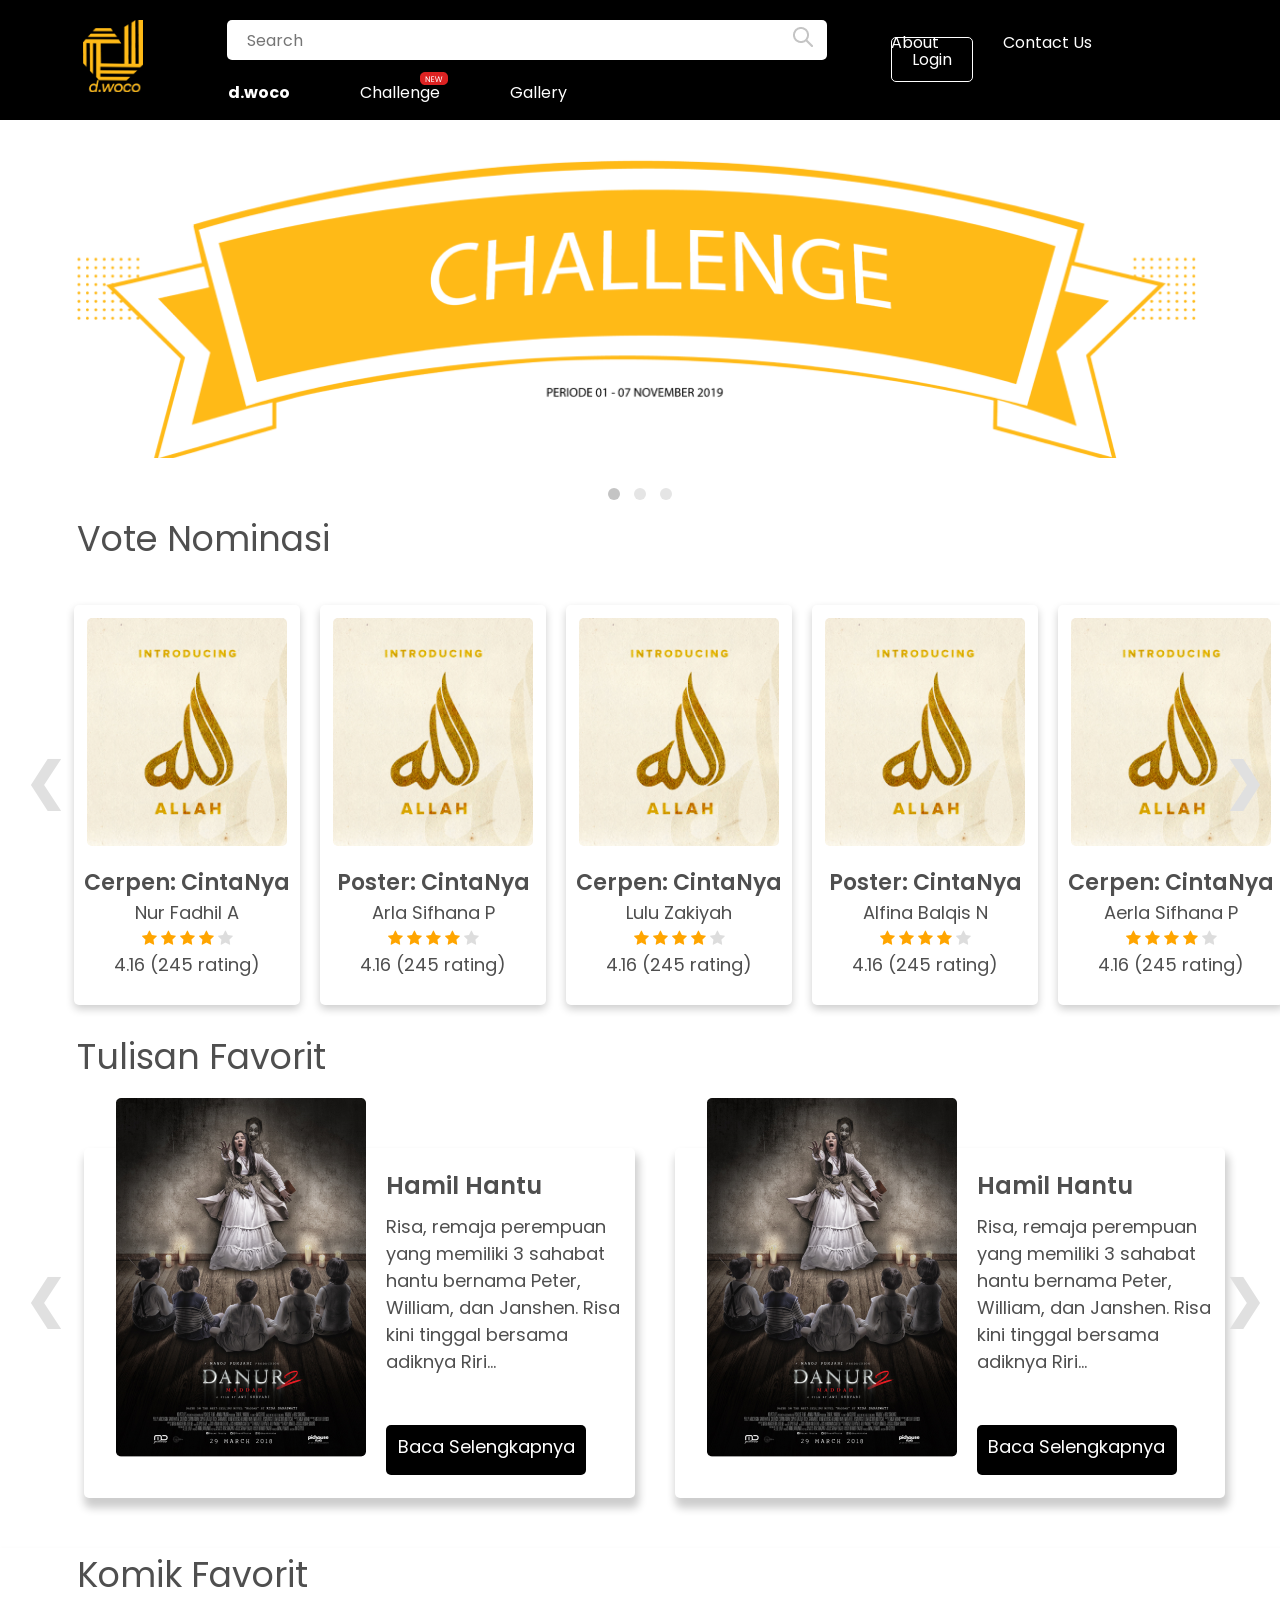
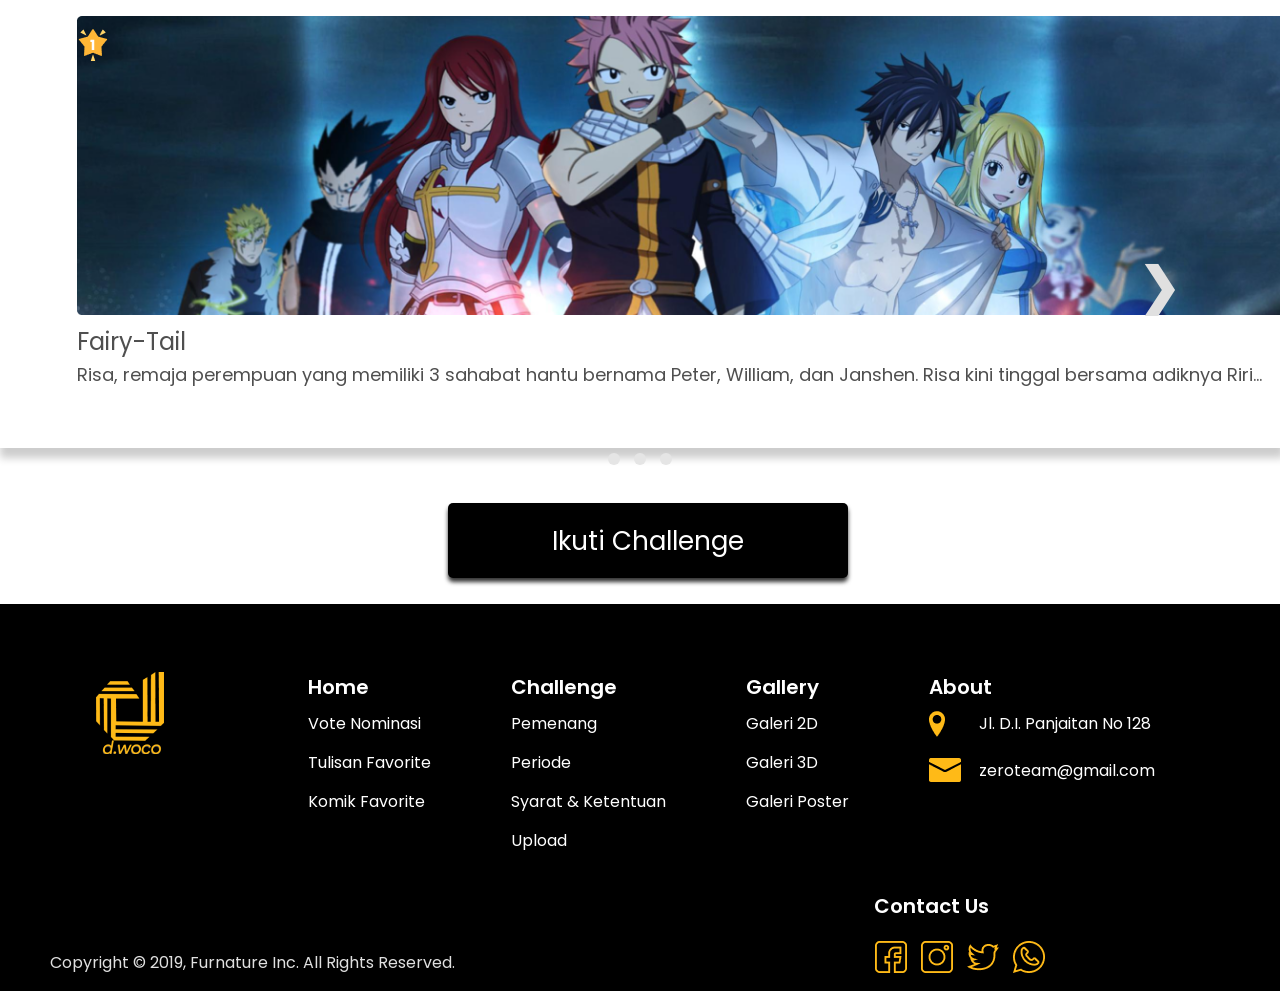
<file: index.html>
<!DOCTYPE html>
<html lang="en">
<head>
    <meta charset="UTF-8">
    <meta name="viewport" content="width=device-width, initial-scale=1.0">
    <meta http-equiv="X-UA-Compatible" content="ie=edge">
    <title>d.woco</title>
    <link rel="shortcut icon" href="assets/img/logo.png" type="image/x-icon">
    <link rel="stylesheet" href="https://cdnjs.cloudflare.com/ajax/libs/font-awesome/4.7.0/css/font-awesome.min.css">
    <link rel="stylesheet" href="assets/style.css">
</head>
<body>
    <nav>
        <ul>
            <li>
                <div class="logo">
                    <a href="index.html"><img src="assets/img/logo.png"></a>
                </div>
            </li>
            <li>
                <div class="search-content">
                    <input type="text" class="search" placeholder="Search" class="search">
                    <div class="image">
                        <img src="assets/img/search.png" alt="">
                    </div>
                </div>
            </li>
            <li><div class="about"><a href="tentang.html" class="about">About</a></div></li>
            <li><div class="about"><a href="#" class="about">Contact Us</a></div></li>
            <li>
                <div class="login"><a href="#" class="border">Login</a></div>
            </li>
        </ul>
    </nav>

    <nav class="tengah">
      <ul class="menu">
        <li><a href="index.html" class="active">d.woco</a>
        <ul class="sub-menu">
            <li><a href="bacaan.html">Bacaan</a>
            <ul class="multi-sub">
                <li><a href="drama.html">Drama</a></li>
                <li><a href="romantis.html">Romantis</a></li>
                <li><a href="hororr.html">Horor</a></li>
                <li><a href="komedi.html">Komedi</a></li>
                <li><a href="fantasi.html">Fantasi</a></li>
                <li><a href="aksi.html">Aksi</a></li>
                <li><a href="bacaan.html">Lainnya</a></li>
            </ul>
            </li>
            <li><a href="#">Ezelbruggece</a>
            <ul class="multi-sub">
                <li><a href="#">Matematika</a></li>
                <li><a href="#">Kimia</a></li>
                <li><a href="#">Fisika</a></li>
                <li><a href="#">Biologi</a></li>
                <li><a href="#">IPS</a></li>
                <li><a href="#">Bahasa Inggris</a></li>
                <li><a href="#">Lainnya</a></li>
            </ul>
            </li>
            <li><a href="#">Menulis</a>
            <ul class="multi-sub">
                <li><a href="menulis bacaan.html">Bacaan</a></li>
                <li><a href="menulis komik.html">Komik</a></li>
            </ul>
            </li>
            <li><a href="komik.html">Komik</a>
            <ul class="multi-sub">
                <li><a href="drama.html">Drama</a></li>
                <li><a href="romantis.html">Romantis</a></li>
                <li><a href="hororr.html">Horor</a></li>
                <li><a href="komedi.html">Komedi</a></li>
                <li><a href="fantasi.html">Fantasi</a></li>
                <li><a href="aksi.html">Aksi</a></li>
                <li><a href="bacaan.html">Lainnya</a></li>
            </ul>
            </li>
        </ul>
        </li>

        <li><a href="#">Challenge</a>
        <img src="assets/img/new.png" alt="" class="new">
        <ul class="sub-menu">
            <li><a href="nominasi.html">Vote</a></li>
            <li><a href="syarat.html">Syarat & Ketentuan</a></li>
            <li><a href="upload.html">Upload</a></li>
            <li><a href="#">Pengumuman</a></li>
        </ul>
        </li>

        <li><a href="#">Gallery</a>
        <ul class="sub-menu">
            <li><a href="galeri 2D.html">Galeri 2D</a></li>
            <li><a href="galeri 3D.html">Galeri 3D</a></li>
            <li><a href="galeri poster.html">Galeri Poster</a></li>
        </ul>
        </li>
      </ul>
    </nav>

    <div class="slideshow-container">
    <div class="mySlides fade">
        <img src="assets/img/slider-1.png" style="width:100%">
      </div>
            
    <div class="mySlides fade">
        <img src="assets/img/slider-1.png" style="width:100%">
    </div>
    
    <div class="mySlides fade">
      <img src="assets/img/slider-1.png" style="width:100%">
    </div>
        
      <a class="prev" onclick="plusSlides(-1)">&#10094;</a>
      <a class="next" onclick="plusSlides(1)">&#10095;</a>
  </div>
    <br>
            
  <div style="text-align:center">
    <span class="dot" onclick="currentSlide(1)"></span> 
    <span class="dot" onclick="currentSlide(2)"></span> 
    <span class="dot" onclick="currentSlide(3)"></span> 
  </div>

    <div class="center">
        <h2>Vote Nominasi</h2>
    </div>

    <div class="best-seller">
        <div class="card">
            <img src="assets/img/contoh.png">
            <h1>Cerpen: CintaNya</h1>
            <p class="price">Nur Fadhil A</p>
            <div class="star">
                <span class="fa fa-star checked"></span>
                <span class="fa fa-star checked"></span>
                <span class="fa fa-star checked"></span>
                <span class="fa fa-star checked"></span>
                <span class="fa fa-star"></span>
            </div>
            <p>4.16 (245 rating)</p>
         </div>

         <div class="card">
            <img src="assets/img/contoh.png">
            <h1>Poster: CintaNya</h1>
            <p class="price">Arla Sifhana P</p>
            <div class="star">
                <span class="fa fa-star checked"></span>
                <span class="fa fa-star checked"></span>
                <span class="fa fa-star checked"></span>
                <span class="fa fa-star checked"></span>
                <span class="fa fa-star"></span>
            </div>
            <p>4.16 (245 rating)</p>
         </div>

         <div class="card">
            <img src="assets/img/contoh.png">
            <h1>Cerpen: CintaNya</h1>
            <p class="price">Lulu Zakiyah</p>
            <div class="star">
                <span class="fa fa-star checked"></span>
                <span class="fa fa-star checked"></span>
                <span class="fa fa-star checked"></span>
                <span class="fa fa-star checked"></span>
                <span class="fa fa-star"></span>
            </div>
            <p>4.16 (245 rating)</p>
         </div>

         <div class="card">
            <img src="assets/img/contoh.png">
            <h1>Poster: CintaNya</h1>
            <p class="price">Alfina Balqis N</p>
            <div class="star">
                <span class="fa fa-star checked"></span>
                <span class="fa fa-star checked"></span>
                <span class="fa fa-star checked"></span>
                <span class="fa fa-star checked"></span>
                <span class="fa fa-star"></span>
            </div>
            <p>4.16 (245 rating)</p>
         </div>

         <div class="card">
            <img src="assets/img/contoh.png">
            <h1>Cerpen: CintaNya</h1>
            <p class="price">Aerla Sifhana P</p>
            <div class="star">
                <span class="fa fa-star checked"></span>
                <span class="fa fa-star checked"></span>
                <span class="fa fa-star checked"></span>
                <span class="fa fa-star checked"></span>
                <span class="fa fa-star"></span>
            </div>
            <p>4.16 (245 rating)</p>
            </div>

            <a class="belum" onclick="">&#10094;</a>
            <a class="lanjut" href="beranda.html#nominasi">&#10095;</a>
    </div>

    <div class="center">
        <h2>Tulisan Favorit</h2>
    </div>

    <div class="tulisan">
        <div class="cards">
            <div><img src="assets/img/tulisan.png" alt=""></div>
            <div class="hantu">
                <h1>Hamil Hantu</h1>
                <p>Risa, remaja perempuan yang memiliki 3 sahabat hantu bernama Peter, William, dan Janshen. 
                    Risa kini tinggal bersama adiknya Riri...</p>
                <div class="button"><p>Baca Selengkapnya</p></div>
            </div>
        </div>

        <div class="cards">
            <div><img src="assets/img/tulisan.png" alt=""></div>
            <div class="hantu">
                <h1>Hamil Hantu</h1>
                <p>Risa, remaja perempuan yang memiliki 3 sahabat hantu bernama Peter, William, dan Janshen. 
                    Risa kini tinggal bersama adiknya Riri...</p>
                <div class="button"><p>Baca Selengkapnya</p></div>
            </div>
        </div>

        <a class="belum" onclick="">&#10094;</a>
        <a class="lanjut" onclick="">&#10095;</a>
    </div>

    <div class="komik">
        <div class="center">
            <h2>Komik Favorit</h2>
        </div>
        <div class="fav">
            <div>
                <img src="assets/img/komik.png" alt="" class="foto">
                <img src="assets/img/star.png" alt="" class="star">
            </div>
            <div class="konten">
                <h2>Fairy-Tail</h2>
                <p>Risa, remaja perempuan yang memiliki 3 sahabat hantu bernama Peter, William, dan Janshen. Risa kini tinggal bersama adiknya Riri...</p>
            </div>

            <a class="lanjut2" href="komik.html">&#10095;</a>
        </div>
    </div>

    <div style="text-align:center">
        <span class="dot" onclick=""></span> 
        <span class="dot" onclick=""></span> 
        <span class="dot" onclick=""></span> 
    </div>

    <button><a href="syarat.html#syarat">Ikuti Challenge</a></button>
</body>
<footer>
        <div class="footer-box">
            <div class="footer-logo">
              <img src="assets/img/logo.png" alt="">
            </div>
    
            <div class="footer-content">
                <ul>
                    <li class="head">Home</li>
                    <li><a href="#">Vote Nominasi</a></li>
                    <li><a href="#">Tulisan Favorite</a></li>
                    <li><a href="#">Komik Favorite</a></li>
                </ul>
    
                <ul>
                    <li class="head">Challenge</li>
                    <li><a href="#">Pemenang</a></li>
                    <li><a href="#">Periode</a></li>
                    <li><a href="#">Syarat & Ketentuan</a></li>
                    <li><a href="#">Upload</a></li>
                </ul>
    
                <ul>
                    <li class="head">Gallery</li>
                    <li><a href="#">Galeri 2D</a></li>
                    <li><a href="#">Galeri 3D</a></li>
                    <li><a href="#">Galeri Poster</a></li>
                </ul>
            
                <ul>
                    <li class="head">About</li>
                    <li class="satu">
                        <div class="ya">
                            <img src="assets/img/location.png" alt="">
                        </div>
                        <div class="yaya">
                            <p>Jl. D.I. Panjaitan No 128</p>
                        </div>
                    </li>
                    <li class="satu">
                        <div class="ya"><img src="assets/img/email.png" alt=""></div>
                        <div class="yaya"><p>zeroteam@gmail.com</p></div>
                    </li>
                </ul>
              </div>
        </div>
</footer>

<section class="copyright">
        <div class="copy">
            Copyright &copy 2019, Furnature Inc. All Rights Reserved.
        </div>
        <div class="p">Contact Us</div>
        <div class="social-icon">
            <img src="assets/img/facebook.png" alt="">
            <img src="assets/img/instagram.png" alt="">
            <img src="assets/img/twitter.png" alt="">
            <img src="assets/img/whatsapp.png" alt="">
        </div>
</section>
<script>
  var slideIndex = 1;
  showSlides(slideIndex);
        
  function plusSlides(n) {
    showSlides(slideIndex += n);
  }
        
  function currentSlide(n) {
    showSlides(slideIndex = n);
  }
        
  function showSlides(n) {
    var i;
    var slides = document.getElementsByClassName("mySlides");
    var dots = document.getElementsByClassName("dot");
    if (n > slides.length) {slideIndex = 1}    
    if (n < 1) {slideIndex = slides.length}
    for (i = 0; i < slides.length; i++) {
      slides[i].style.display = "none";  
    }
    for (i = 0; i < dots.length; i++) {
      dots[i].className = dots[i].className.replace(" active", "");
    }
    slides[slideIndex-1].style.display = "block";
    dots[slideIndex-1].className += " active";
  }
</script>
</html>
</file>
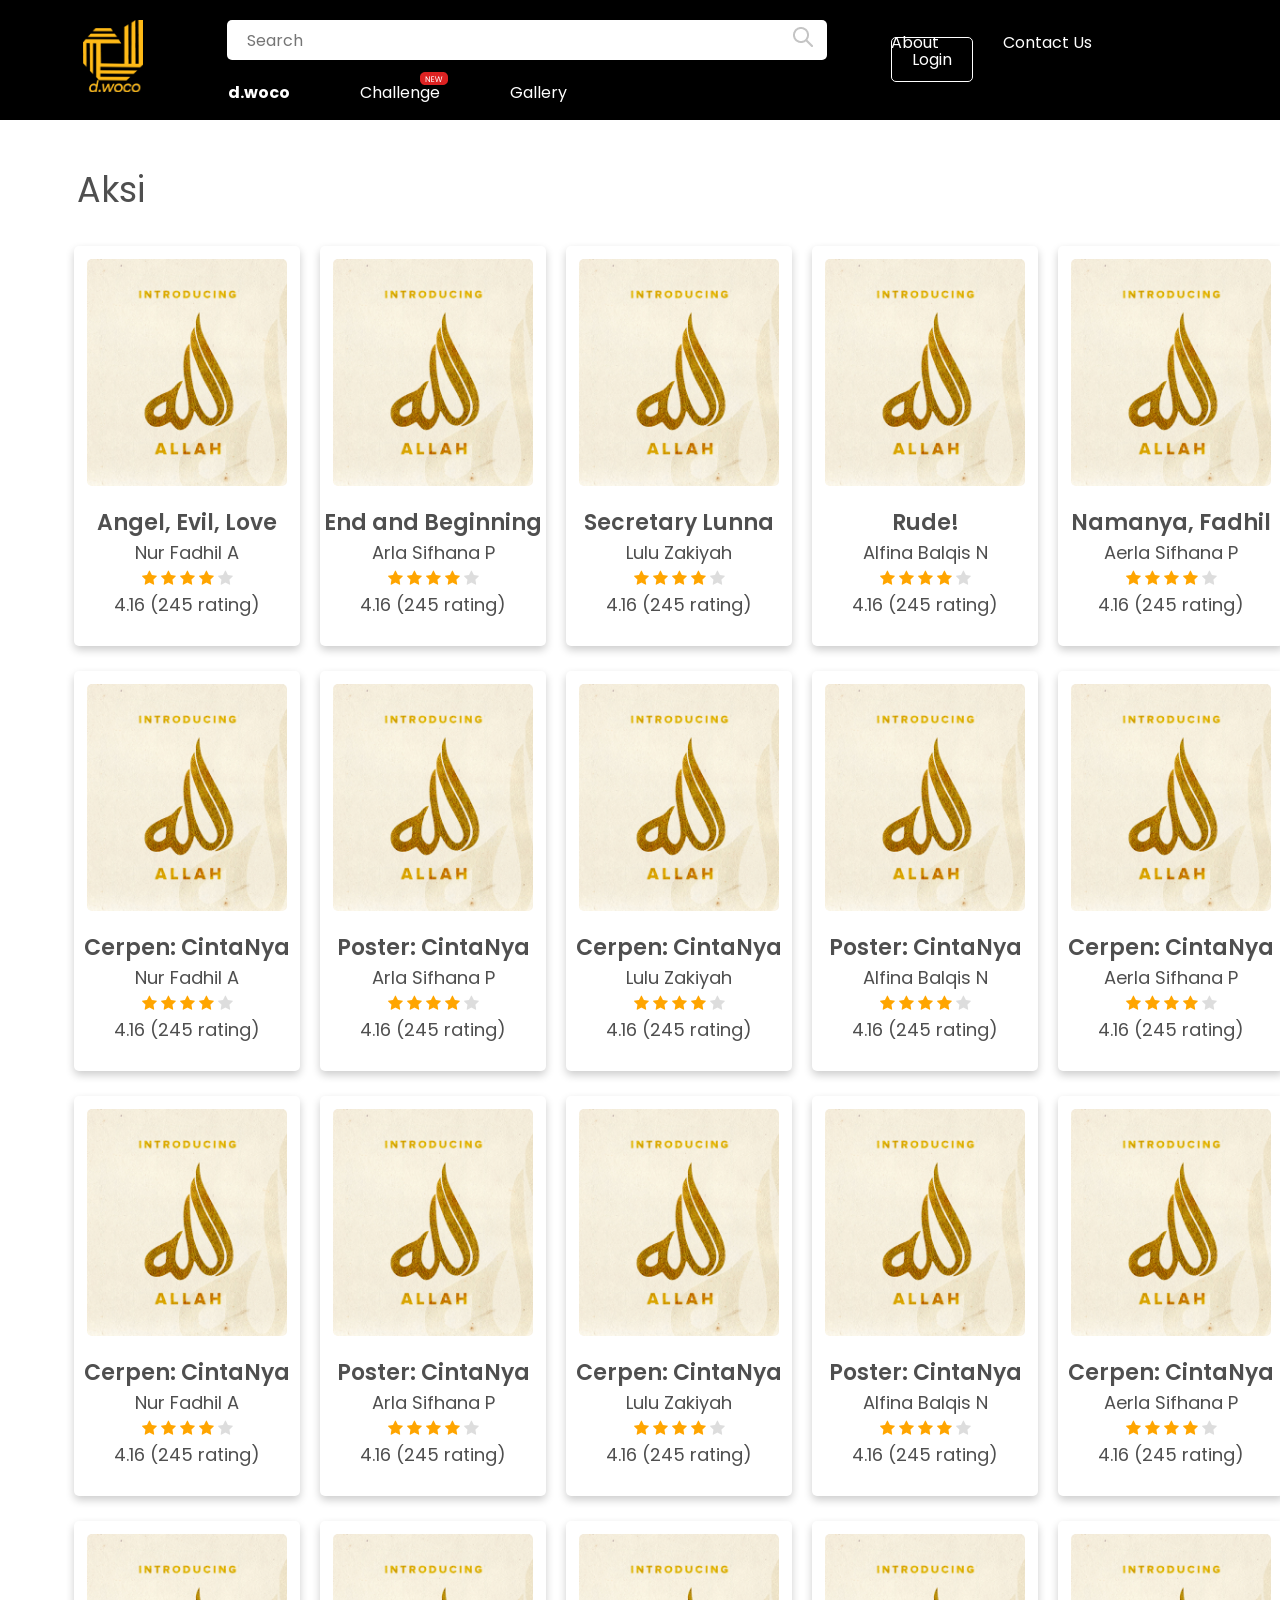
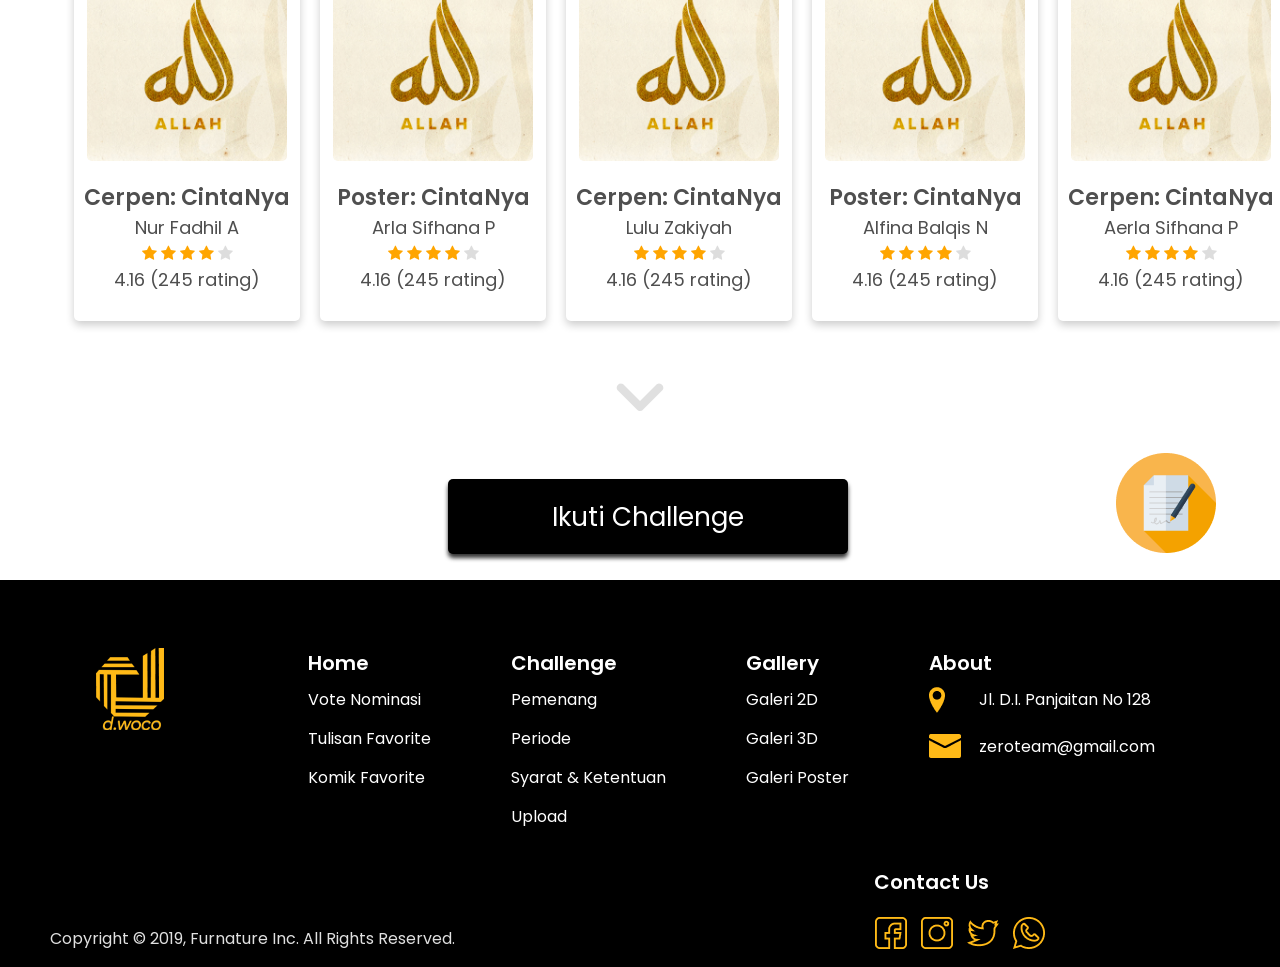
<file: aksi.html>
<!DOCTYPE html>
<html lang="en">
<head>
    <meta charset="UTF-8">
    <meta name="viewport" content="width=device-width, initial-scale=1.0">
    <meta http-equiv="X-UA-Compatible" content="ie=edge">
    <title>Aksi | d.woco</title>
    <link rel="shortcut icon" href="assets/img/logo.png" type="image/x-icon">
    <link rel="stylesheet" href="https://cdnjs.cloudflare.com/ajax/libs/font-awesome/4.7.0/css/font-awesome.min.css">
    <link rel="stylesheet" href="assets/drama.css">
</head>
<body>
    <nav>
        <ul>
            <li>
                <div class="logo">
                    <a href="index.html"><img src="assets/img/logo.png"></a>
                </div>
            </li>
            <li>
                <div class="search-content">
                    <input type="text" class="search" placeholder="Search" class="search">
                    <div class="image">
                        <img src="assets/img/search.png" alt="">
                    </div>
                </div>
            </li>
            <li><div class="about"><a href="#" class="about">About</a></div></li>
            <li><div class="about"><a href="tentang.html" class="about">Contact Us</a></div></li>
            <li>
                <div class="login"><a href="#" class="border">Login</a></div>
            </li>
        </ul>
    </nav>

    <nav class="tengah">
      <ul class="menu">
        <li><a href="index.html" class="active">d.woco</a>
        <ul class="sub-menu">
            <li><a href="bacaan.html">Bacaan</a></li>
            <li><a href="#">Ezelbruggece</a>
            <ul class="multi-sub">
                <li><a href="#">Matematika</a></li>
                <li><a href="#">Kimia</a></li>
            </ul>
            </li>
            <li><a href="#">Menulis</a>
            <ul class="multi-sub">
                <li><a href="#">Bacaan</a></li>
                <li><a href="#">Komik</a></li>
            </ul>
            </li>
            <li><a href="#">Komik</a></li>
        </ul>
        </li>

        <li><a href="#">Challenge</a>
        <img src="assets/img/new.png" alt="" class="new">
        <ul class="sub-menu">
            <li><a href="nominasi.html">Vote</a></li>
            <li><a href="syarat.html">Syarat & Ketentuan</a></li>
            <li><a href="upload.html">Upload</a></li>
            <li><a href="#">Pengumuman</a></li>
        </ul>
        </li>

        <li><a href="#">Gallery</a>
        <ul class="sub-menu">
            <li><a href="galeri 2D.html">Galeri 2D</a></li>
            <li><a href="galeri 3D.html">Galeri 3D</a></li>
            <li><a href="galeri poster.html">Galeri Poster</a></li>
        </ul>
        </li>
      </ul>
    </nav>

    <div class="center">
        <h2>Aksi</h2>
    </div>

    <div class="best-seller">
        <div class="card">
            <img src="assets/img/contoh.png">
            <h1>Angel, Evil, Love</h1>
            <p class="price">Nur Fadhil A</p>
            <div class="star">
                <span class="fa fa-star checked"></span>
                <span class="fa fa-star checked"></span>
                <span class="fa fa-star checked"></span>
                <span class="fa fa-star checked"></span>
                <span class="fa fa-star"></span>
            </div>
            <p>4.16 (245 rating)</p>
         </div>

         <div class="card">
            <img src="assets/img/contoh.png">
            <h1>End and Beginning</h1>
            <p class="price">Arla Sifhana P</p>
            <div class="star">
                <span class="fa fa-star checked"></span>
                <span class="fa fa-star checked"></span>
                <span class="fa fa-star checked"></span>
                <span class="fa fa-star checked"></span>
                <span class="fa fa-star"></span>
            </div>
            <p>4.16 (245 rating)</p>
         </div>

         <div class="card">
            <img src="assets/img/contoh.png">
            <h1>Secretary Lunna</h1>
            <p class="price">Lulu Zakiyah</p>
            <div class="star">
                <span class="fa fa-star checked"></span>
                <span class="fa fa-star checked"></span>
                <span class="fa fa-star checked"></span>
                <span class="fa fa-star checked"></span>
                <span class="fa fa-star"></span>
            </div>
            <p>4.16 (245 rating)</p>
         </div>

         <div class="card">
            <img src="assets/img/contoh.png">
            <h1>Rude!</h1>
            <p class="price">Alfina Balqis N</p>
            <div class="star">
                <span class="fa fa-star checked"></span>
                <span class="fa fa-star checked"></span>
                <span class="fa fa-star checked"></span>
                <span class="fa fa-star checked"></span>
                <span class="fa fa-star"></span>
            </div>
            <p>4.16 (245 rating)</p>
         </div>

         <div class="card">
            <img src="assets/img/contoh.png">
            <h1>Namanya, Fadhil</h1>
            <p class="price">Aerla Sifhana P</p>
            <div class="star">
                <span class="fa fa-star checked"></span>
                <span class="fa fa-star checked"></span>
                <span class="fa fa-star checked"></span>
                <span class="fa fa-star checked"></span>
                <span class="fa fa-star"></span>
            </div>
            <p>4.16 (245 rating)</p>
            </div>
    </div>
    <div class="best-seller">
        <div class="card">
            <img src="assets/img/contoh.png">
            <h1>Cerpen: CintaNya</h1>
            <p class="price">Nur Fadhil A</p>
            <div class="star">
                <span class="fa fa-star checked"></span>
                <span class="fa fa-star checked"></span>
                <span class="fa fa-star checked"></span>
                <span class="fa fa-star checked"></span>
                <span class="fa fa-star"></span>
            </div>
            <p>4.16 (245 rating)</p>
         </div>

         <div class="card">
            <img src="assets/img/contoh.png">
            <h1>Poster: CintaNya</h1>
            <p class="price">Arla Sifhana P</p>
            <div class="star">
                <span class="fa fa-star checked"></span>
                <span class="fa fa-star checked"></span>
                <span class="fa fa-star checked"></span>
                <span class="fa fa-star checked"></span>
                <span class="fa fa-star"></span>
            </div>
            <p>4.16 (245 rating)</p>
         </div>

         <div class="card">
            <img src="assets/img/contoh.png">
            <h1>Cerpen: CintaNya</h1>
            <p class="price">Lulu Zakiyah</p>
            <div class="star">
                <span class="fa fa-star checked"></span>
                <span class="fa fa-star checked"></span>
                <span class="fa fa-star checked"></span>
                <span class="fa fa-star checked"></span>
                <span class="fa fa-star"></span>
            </div>
            <p>4.16 (245 rating)</p>
         </div>

         <div class="card">
            <img src="assets/img/contoh.png">
            <h1>Poster: CintaNya</h1>
            <p class="price">Alfina Balqis N</p>
            <div class="star">
                <span class="fa fa-star checked"></span>
                <span class="fa fa-star checked"></span>
                <span class="fa fa-star checked"></span>
                <span class="fa fa-star checked"></span>
                <span class="fa fa-star"></span>
            </div>
            <p>4.16 (245 rating)</p>
         </div>

         <div class="card">
            <img src="assets/img/contoh.png">
            <h1>Cerpen: CintaNya</h1>
            <p class="price">Aerla Sifhana P</p>
            <div class="star">
                <span class="fa fa-star checked"></span>
                <span class="fa fa-star checked"></span>
                <span class="fa fa-star checked"></span>
                <span class="fa fa-star checked"></span>
                <span class="fa fa-star"></span>
            </div>
            <p>4.16 (245 rating)</p>
            </div>
    </div>

    <div class="best-seller">
        <div class="card">
            <img src="assets/img/contoh.png">
            <h1>Cerpen: CintaNya</h1>
            <p class="price">Nur Fadhil A</p>
            <div class="star">
                <span class="fa fa-star checked"></span>
                <span class="fa fa-star checked"></span>
                <span class="fa fa-star checked"></span>
                <span class="fa fa-star checked"></span>
                <span class="fa fa-star"></span>
            </div>
            <p>4.16 (245 rating)</p>
         </div>

         <div class="card">
            <img src="assets/img/contoh.png">
            <h1>Poster: CintaNya</h1>
            <p class="price">Arla Sifhana P</p>
            <div class="star">
                <span class="fa fa-star checked"></span>
                <span class="fa fa-star checked"></span>
                <span class="fa fa-star checked"></span>
                <span class="fa fa-star checked"></span>
                <span class="fa fa-star"></span>
            </div>
            <p>4.16 (245 rating)</p>
         </div>

         <div class="card">
            <img src="assets/img/contoh.png">
            <h1>Cerpen: CintaNya</h1>
            <p class="price">Lulu Zakiyah</p>
            <div class="star">
                <span class="fa fa-star checked"></span>
                <span class="fa fa-star checked"></span>
                <span class="fa fa-star checked"></span>
                <span class="fa fa-star checked"></span>
                <span class="fa fa-star"></span>
            </div>
            <p>4.16 (245 rating)</p>
         </div>

         <div class="card">
            <img src="assets/img/contoh.png">
            <h1>Poster: CintaNya</h1>
            <p class="price">Alfina Balqis N</p>
            <div class="star">
                <span class="fa fa-star checked"></span>
                <span class="fa fa-star checked"></span>
                <span class="fa fa-star checked"></span>
                <span class="fa fa-star checked"></span>
                <span class="fa fa-star"></span>
            </div>
            <p>4.16 (245 rating)</p>
         </div>

         <div class="card">
            <img src="assets/img/contoh.png">
            <h1>Cerpen: CintaNya</h1>
            <p class="price">Aerla Sifhana P</p>
            <div class="star">
                <span class="fa fa-star checked"></span>
                <span class="fa fa-star checked"></span>
                <span class="fa fa-star checked"></span>
                <span class="fa fa-star checked"></span>
                <span class="fa fa-star"></span>
            </div>
            <p>4.16 (245 rating)</p>
            </div>
    </div>

    <div class="best-seller">
        <div class="card">
            <img src="assets/img/contoh.png">
            <h1>Cerpen: CintaNya</h1>
            <p class="price">Nur Fadhil A</p>
            <div class="star">
                <span class="fa fa-star checked"></span>
                <span class="fa fa-star checked"></span>
                <span class="fa fa-star checked"></span>
                <span class="fa fa-star checked"></span>
                <span class="fa fa-star"></span>
            </div>
            <p>4.16 (245 rating)</p>
         </div>

         <div class="card">
            <img src="assets/img/contoh.png">
            <h1>Poster: CintaNya</h1>
            <p class="price">Arla Sifhana P</p>
            <div class="star">
                <span class="fa fa-star checked"></span>
                <span class="fa fa-star checked"></span>
                <span class="fa fa-star checked"></span>
                <span class="fa fa-star checked"></span>
                <span class="fa fa-star"></span>
            </div>
            <p>4.16 (245 rating)</p>
         </div>

         <div class="card">
            <img src="assets/img/contoh.png">
            <h1>Cerpen: CintaNya</h1>
            <p class="price">Lulu Zakiyah</p>
            <div class="star">
                <span class="fa fa-star checked"></span>
                <span class="fa fa-star checked"></span>
                <span class="fa fa-star checked"></span>
                <span class="fa fa-star checked"></span>
                <span class="fa fa-star"></span>
            </div>
            <p>4.16 (245 rating)</p>
         </div>

         <div class="card">
            <img src="assets/img/contoh.png">
            <h1>Poster: CintaNya</h1>
            <p class="price">Alfina Balqis N</p>
            <div class="star">
                <span class="fa fa-star checked"></span>
                <span class="fa fa-star checked"></span>
                <span class="fa fa-star checked"></span>
                <span class="fa fa-star checked"></span>
                <span class="fa fa-star"></span>
            </div>
            <p>4.16 (245 rating)</p>
         </div>

         <div class="card">
            <img src="assets/img/contoh.png">
            <h1>Cerpen: CintaNya</h1>
            <p class="price">Aerla Sifhana P</p>
            <div class="star">
                <span class="fa fa-star checked"></span>
                <span class="fa fa-star checked"></span>
                <span class="fa fa-star checked"></span>
                <span class="fa fa-star checked"></span>
                <span class="fa fa-star"></span>
            </div>
            <p>4.16 (245 rating)</p>
            </div>
    </div>
    <div class="bawah"><img src="assets/img/bawah.png" alt=""></div>
    <div class="contact"><img src="assets/img/contract.png" alt=""></div>
    <button><a href="syarat.html#syarat">Ikuti Challenge</a></button>
</body>
<footer>
        <div class="footer-box">
            <div class="footer-logo">
              <img src="assets/img/logo.png" alt="">
            </div>
    
            <div class="footer-content">
                <ul>
                    <li class="head">Home</li>
                    <li><a href="#">Vote Nominasi</a></li>
                    <li><a href="#">Tulisan Favorite</a></li>
                    <li><a href="#">Komik Favorite</a></li>
                </ul>
    
                <ul>
                    <li class="head">Challenge</li>
                    <li><a href="#">Pemenang</a></li>
                    <li><a href="#">Periode</a></li>
                    <li><a href="#">Syarat & Ketentuan</a></li>
                    <li><a href="#">Upload</a></li>
                </ul>
    
                <ul>
                    <li class="head">Gallery</li>
                    <li><a href="#">Galeri 2D</a></li>
                    <li><a href="#">Galeri 3D</a></li>
                    <li><a href="#">Galeri Poster</a></li>
                </ul>
            
                <ul>
                    <li class="head">About</li>
                    <li class="satu">
                        <div class="ya">
                            <img src="assets/img/location.png" alt="">
                        </div>
                        <div class="yaya">
                            <p>Jl. D.I. Panjaitan No 128</p>
                        </div>
                    </li>
                    <li class="satu">
                        <div class="ya"><img src="assets/img/email.png" alt=""></div>
                        <div class="yaya"><p>zeroteam@gmail.com</p></div>
                    </li>
                </ul>
              </div>
        </div>
</footer>

<section class="copyright">
        <div class="copy">
            Copyright &copy 2019, Furnature Inc. All Rights Reserved.
        </div>
        <div class="p">Contact Us</div>
        <div class="social-icon">
            <img src="assets/img/facebook.png" alt="">
            <img src="assets/img/instagram.png" alt="">
            <img src="assets/img/twitter.png" alt="">
            <img src="assets/img/whatsapp.png" alt="">
        </div>
</section>
</html>
</file>
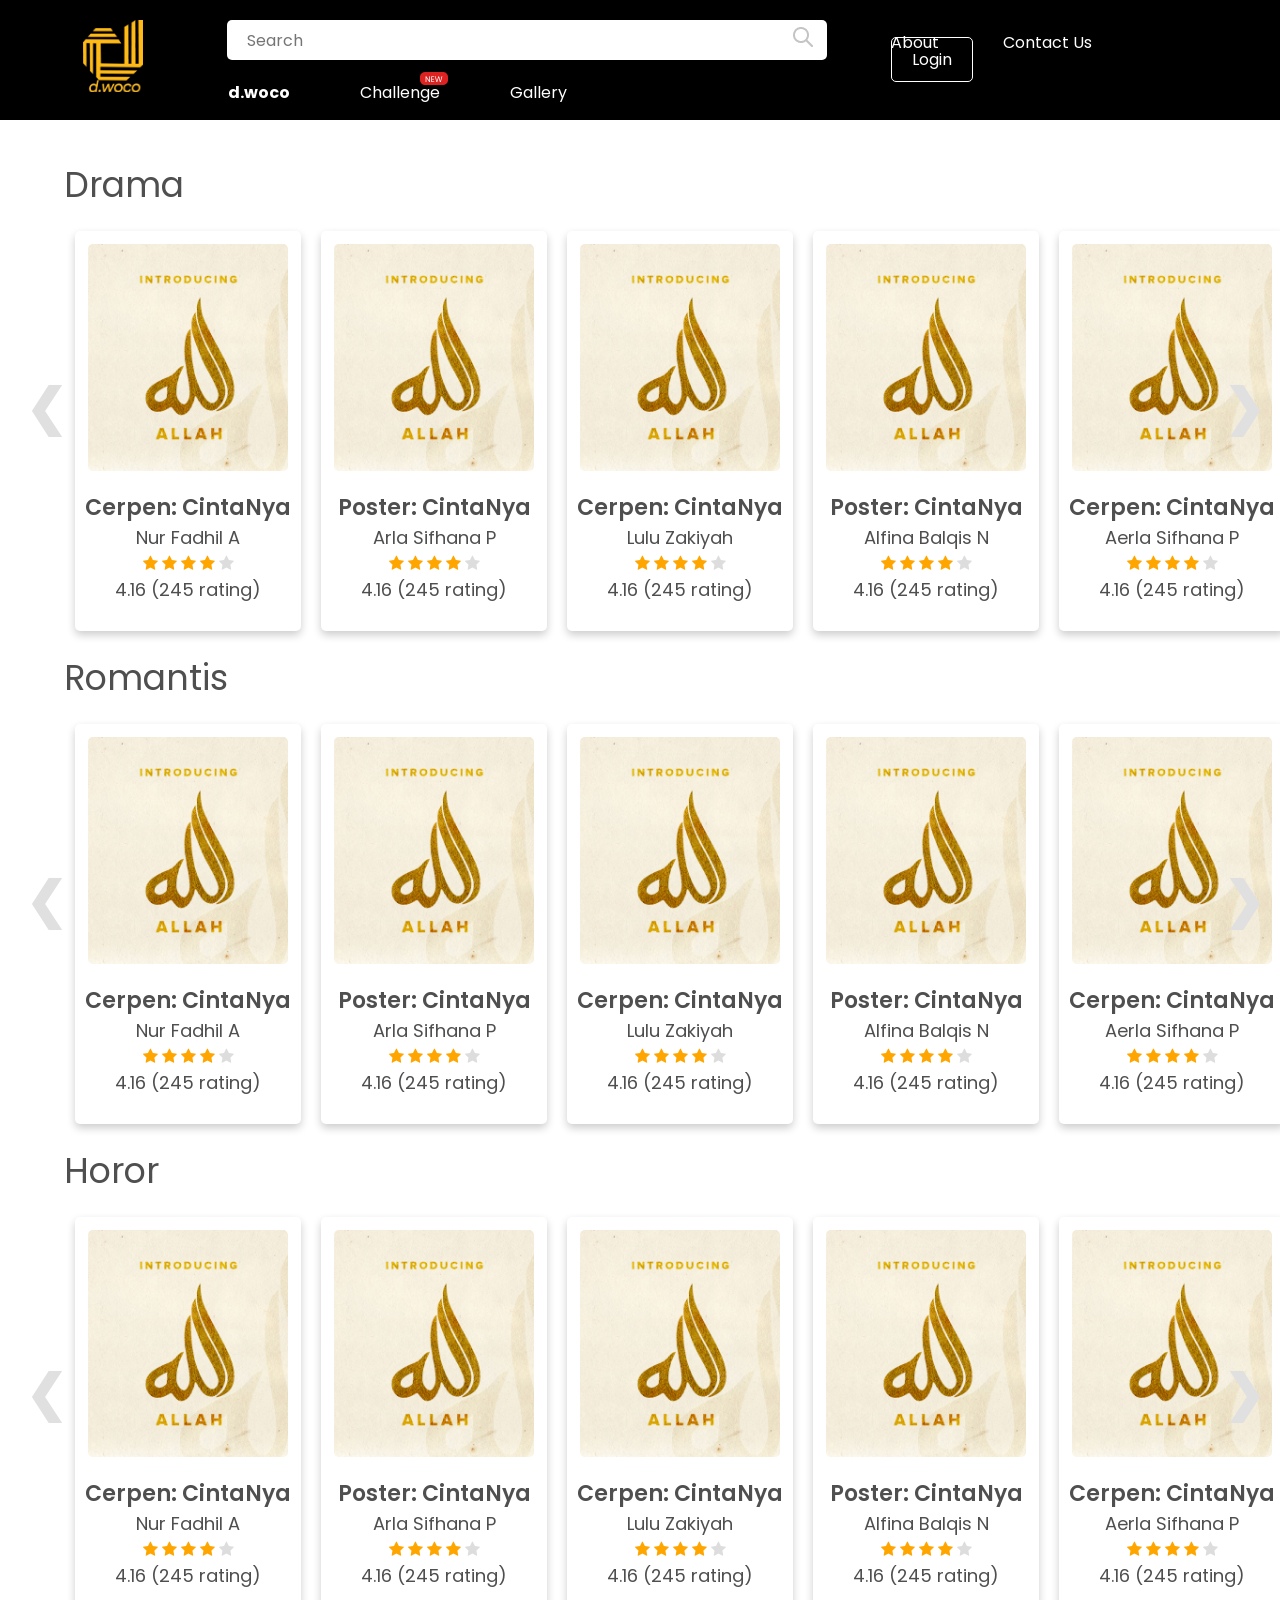
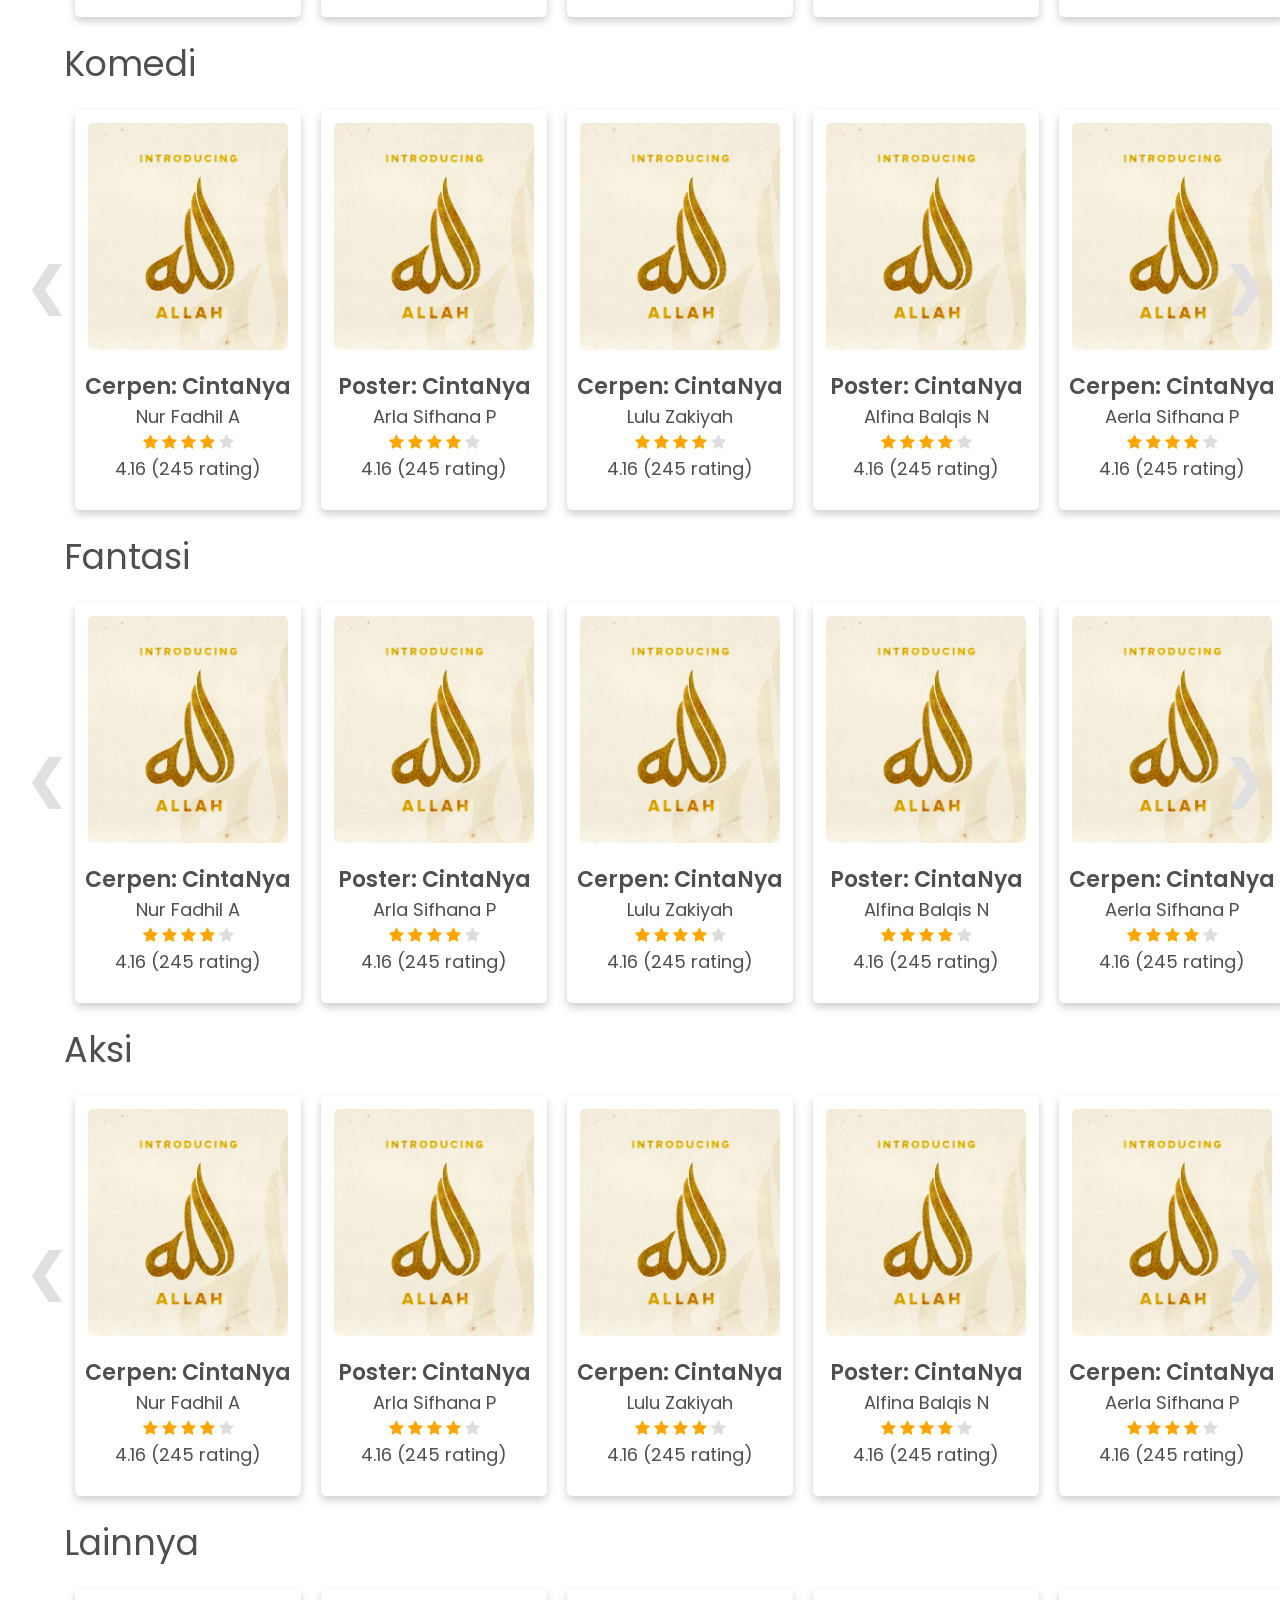
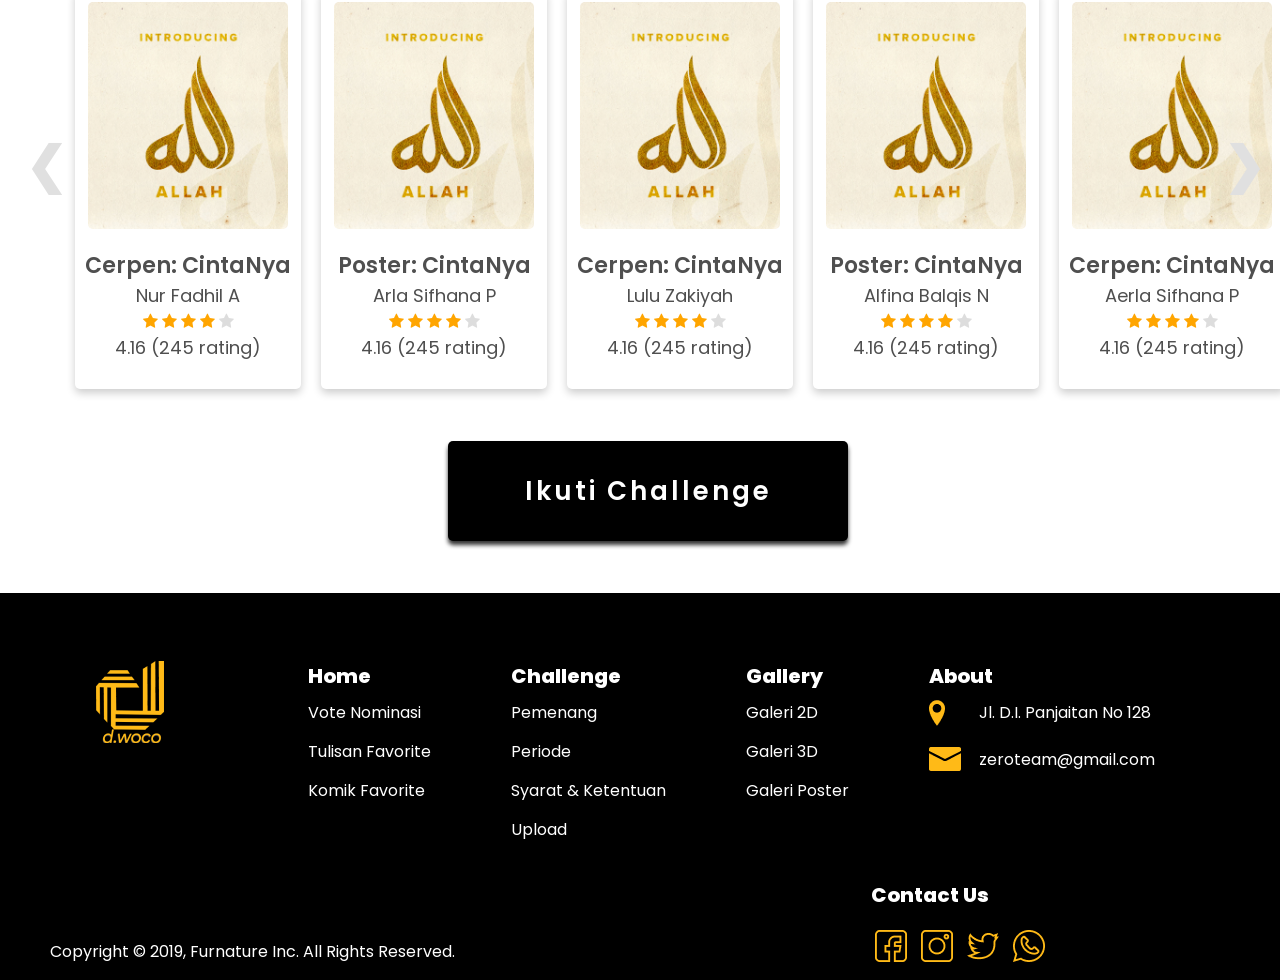
<file: bacaan.html>
<!DOCTYPE html>
<html lang="en">
<head>
    <meta charset="UTF-8">
    <meta name="viewport" content="width=device-width, initial-scale=1.0">
    <meta http-equiv="X-UA-Compatible" content="ie=edge">
    <title>Bacaan | d.woco</title>
    <link rel="stylesheet" href="assets/bacaan.css">
    <link rel="stylesheet" href="https://cdnjs.cloudflare.com/ajax/libs/font-awesome/4.7.0/css/font-awesome.min.css">
    <link rel="shortcut icon" href="assets/img/logo.png" type="image/x-icon">
</head>
<body>
    <nav>
        <ul>
            <li>
                <div class="logo">
                    <a href="index.html"><img src="assets/img/logo.png"></a>
                </div>
            </li>
            <li>
                <div class="search-content">
                    <input type="text" class="search" placeholder="Search" class="search">
                    <div class="image">
                        <img src="assets/img/search.png" alt="">
                    </div>
                </div>
            </li>
            <li><div class="about"><a href="tentang.html" class="about">About</a></div></li>
            <li><div class="about"><a href="#" class="about">Contact Us</a></div></li>
            <li>
                <div class="login"><a href="#" class="border">Login</a></div>
            </li>
        </ul>
</nav>

    <nav class="tengah">
      <ul class="menu">
        <li><a href="index.html" class="active">d.woco</a>
        <ul class="sub-menu">
            <li><a href="bacaan.html">Bacaan</a></li>
            <li><a href="#">Ezelbruggece</a>
            <ul class="multi-sub">
                <li><a href="#">Matematika</a></li>
                <li><a href="#">Kimia</a></li>
            </ul>
            </li>
            <li><a href="#">Menulis</a>
            <ul class="multi-sub">
                <li><a href="#">Bacaan</a></li>
                <li><a href="#">Komik</a></li>
            </ul>
            </li>
            <li><a href="komik.html">Komik</a></li>
        </ul>
        </li>

        <li><a href="#">Challenge</a>
        <img src="assets/img/new.png" alt="" class="new">
        <ul class="sub-menu">
            <li><a href="nominasi.html">Vote</a></li>
            <li><a href="syarat.html">Syarat & Ketentuan</a></li>
            <li><a href="upload.html">Upload</a></li>
            <li><a href="#">Pengumuman</a></li>
        </ul>
        </li>

        <li><a href="#">Gallery</a>
        <ul class="sub-menu">
            <li><a href="galeri 2D.html">Galeri 2D</a></li>
            <li><a href="galeri 3D.html">Galeri 3D</a></li>
            <li><a href="galeri poster.html">Galeri Poster</a></li>
        </ul>
        </li>
      </ul>
    </nav>

    <div class="center1">
        <h2>Drama</h2>
    </div>

    <div class="best-seller">
        <div class="card">
            <img src="assets/img/contoh.png">
            <h1>Cerpen: CintaNya</h1>
            <p class="price">Nur Fadhil A</p>
            <div class="star">
                <span class="fa fa-star checked"></span>
                <span class="fa fa-star checked"></span>
                <span class="fa fa-star checked"></span>
                <span class="fa fa-star checked"></span>
                <span class="fa fa-star"></span>
            </div>
            <p>4.16 (245 rating)</p>
         </div>

         <div class="card">
            <img src="assets/img/contoh.png">
            <h1>Poster: CintaNya</h1>
            <p class="price">Arla Sifhana P</p>
            <div class="star">
                <span class="fa fa-star checked"></span>
                <span class="fa fa-star checked"></span>
                <span class="fa fa-star checked"></span>
                <span class="fa fa-star checked"></span>
                <span class="fa fa-star"></span>
            </div>
            <p>4.16 (245 rating)</p>
         </div>

         <div class="card">
            <img src="assets/img/contoh.png">
            <h1>Cerpen: CintaNya</h1>
            <p class="price">Lulu Zakiyah</p>
            <div class="star">
                <span class="fa fa-star checked"></span>
                <span class="fa fa-star checked"></span>
                <span class="fa fa-star checked"></span>
                <span class="fa fa-star checked"></span>
                <span class="fa fa-star"></span>
            </div>
            <p>4.16 (245 rating)</p>
         </div>

         <div class="card">
            <img src="assets/img/contoh.png">
            <h1>Poster: CintaNya</h1>
            <p class="price">Alfina Balqis N</p>
            <div class="star">
                <span class="fa fa-star checked"></span>
                <span class="fa fa-star checked"></span>
                <span class="fa fa-star checked"></span>
                <span class="fa fa-star checked"></span>
                <span class="fa fa-star"></span>
            </div>
            <p>4.16 (245 rating)</p>
         </div>

         <div class="card">
            <img src="assets/img/contoh.png">
            <h1>Cerpen: CintaNya</h1>
            <p class="price">Aerla Sifhana P</p>
            <div class="star">
                <span class="fa fa-star checked"></span>
                <span class="fa fa-star checked"></span>
                <span class="fa fa-star checked"></span>
                <span class="fa fa-star checked"></span>
                <span class="fa fa-star"></span>
            </div>
            <p>4.16 (245 rating)</p>
            </div>

            <a class="belum" href="#">&#10094;</a>
            <a class="lanjut" href="drama.html">&#10095;</a>
    </div>
    <div class="center">
        <h2>Romantis</h2>
    </div>

    <div class="best-seller">
        <div class="card">
            <img src="assets/img/contoh.png">
            <h1>Cerpen: CintaNya</h1>
            <p class="price">Nur Fadhil A</p>
            <div class="star">
                <span class="fa fa-star checked"></span>
                <span class="fa fa-star checked"></span>
                <span class="fa fa-star checked"></span>
                <span class="fa fa-star checked"></span>
                <span class="fa fa-star"></span>
            </div>
            <p>4.16 (245 rating)</p>
         </div>

         <div class="card">
            <img src="assets/img/contoh.png">
            <h1>Poster: CintaNya</h1>
            <p class="price">Arla Sifhana P</p>
            <div class="star">
                <span class="fa fa-star checked"></span>
                <span class="fa fa-star checked"></span>
                <span class="fa fa-star checked"></span>
                <span class="fa fa-star checked"></span>
                <span class="fa fa-star"></span>
            </div>
            <p>4.16 (245 rating)</p>
         </div>

         <div class="card">
            <img src="assets/img/contoh.png">
            <h1>Cerpen: CintaNya</h1>
            <p class="price">Lulu Zakiyah</p>
            <div class="star">
                <span class="fa fa-star checked"></span>
                <span class="fa fa-star checked"></span>
                <span class="fa fa-star checked"></span>
                <span class="fa fa-star checked"></span>
                <span class="fa fa-star"></span>
            </div>
            <p>4.16 (245 rating)</p>
         </div>

         <div class="card">
            <img src="assets/img/contoh.png">
            <h1>Poster: CintaNya</h1>
            <p class="price">Alfina Balqis N</p>
            <div class="star">
                <span class="fa fa-star checked"></span>
                <span class="fa fa-star checked"></span>
                <span class="fa fa-star checked"></span>
                <span class="fa fa-star checked"></span>
                <span class="fa fa-star"></span>
            </div>
            <p>4.16 (245 rating)</p>
         </div>

         <div class="card">
            <img src="assets/img/contoh.png">
            <h1>Cerpen: CintaNya</h1>
            <p class="price">Aerla Sifhana P</p>
            <div class="star">
                <span class="fa fa-star checked"></span>
                <span class="fa fa-star checked"></span>
                <span class="fa fa-star checked"></span>
                <span class="fa fa-star checked"></span>
                <span class="fa fa-star"></span>
            </div>
            <p>4.16 (245 rating)</p>
            </div>

            <a class="belum" href="#">&#10094;</a>
            <a class="lanjut" href="romantis.html">&#10095;</a>
    </div>
    <div class="center">
        <h2>Horor</h2>
    </div>

    <div class="best-seller">
        <div class="card">
            <img src="assets/img/contoh.png">
            <h1>Cerpen: CintaNya</h1>
            <p class="price">Nur Fadhil A</p>
            <div class="star">
                <span class="fa fa-star checked"></span>
                <span class="fa fa-star checked"></span>
                <span class="fa fa-star checked"></span>
                <span class="fa fa-star checked"></span>
                <span class="fa fa-star"></span>
            </div>
            <p>4.16 (245 rating)</p>
         </div>

         <div class="card">
            <img src="assets/img/contoh.png">
            <h1>Poster: CintaNya</h1>
            <p class="price">Arla Sifhana P</p>
            <div class="star">
                <span class="fa fa-star checked"></span>
                <span class="fa fa-star checked"></span>
                <span class="fa fa-star checked"></span>
                <span class="fa fa-star checked"></span>
                <span class="fa fa-star"></span>
            </div>
            <p>4.16 (245 rating)</p>
         </div>

         <div class="card">
            <img src="assets/img/contoh.png">
            <h1>Cerpen: CintaNya</h1>
            <p class="price">Lulu Zakiyah</p>
            <div class="star">
                <span class="fa fa-star checked"></span>
                <span class="fa fa-star checked"></span>
                <span class="fa fa-star checked"></span>
                <span class="fa fa-star checked"></span>
                <span class="fa fa-star"></span>
            </div>
            <p>4.16 (245 rating)</p>
         </div>

         <div class="card">
            <img src="assets/img/contoh.png">
            <h1>Poster: CintaNya</h1>
            <p class="price">Alfina Balqis N</p>
            <div class="star">
                <span class="fa fa-star checked"></span>
                <span class="fa fa-star checked"></span>
                <span class="fa fa-star checked"></span>
                <span class="fa fa-star checked"></span>
                <span class="fa fa-star"></span>
            </div>
            <p>4.16 (245 rating)</p>
         </div>

         <div class="card">
            <img src="assets/img/contoh.png">
            <h1>Cerpen: CintaNya</h1>
            <p class="price">Aerla Sifhana P</p>
            <div class="star">
                <span class="fa fa-star checked"></span>
                <span class="fa fa-star checked"></span>
                <span class="fa fa-star checked"></span>
                <span class="fa fa-star checked"></span>
                <span class="fa fa-star"></span>
            </div>
            <p>4.16 (245 rating)</p>
            </div>

            <a class="belum" href="">&#10094;</a>
            <a class="lanjut" href="horor.html">&#10095;</a>
    </div>
    <div class="center">
        <h2>Komedi</h2>
    </div>

    <div class="best-seller">
        <div class="card">
            <img src="assets/img/contoh.png">
            <h1>Cerpen: CintaNya</h1>
            <p class="price">Nur Fadhil A</p>
            <div class="star">
                <span class="fa fa-star checked"></span>
                <span class="fa fa-star checked"></span>
                <span class="fa fa-star checked"></span>
                <span class="fa fa-star checked"></span>
                <span class="fa fa-star"></span>
            </div>
            <p>4.16 (245 rating)</p>
         </div>

         <div class="card">
            <img src="assets/img/contoh.png">
            <h1>Poster: CintaNya</h1>
            <p class="price">Arla Sifhana P</p>
            <div class="star">
                <span class="fa fa-star checked"></span>
                <span class="fa fa-star checked"></span>
                <span class="fa fa-star checked"></span>
                <span class="fa fa-star checked"></span>
                <span class="fa fa-star"></span>
            </div>
            <p>4.16 (245 rating)</p>
         </div>

         <div class="card">
            <img src="assets/img/contoh.png">
            <h1>Cerpen: CintaNya</h1>
            <p class="price">Lulu Zakiyah</p>
            <div class="star">
                <span class="fa fa-star checked"></span>
                <span class="fa fa-star checked"></span>
                <span class="fa fa-star checked"></span>
                <span class="fa fa-star checked"></span>
                <span class="fa fa-star"></span>
            </div>
            <p>4.16 (245 rating)</p>
         </div>

         <div class="card">
            <img src="assets/img/contoh.png">
            <h1>Poster: CintaNya</h1>
            <p class="price">Alfina Balqis N</p>
            <div class="star">
                <span class="fa fa-star checked"></span>
                <span class="fa fa-star checked"></span>
                <span class="fa fa-star checked"></span>
                <span class="fa fa-star checked"></span>
                <span class="fa fa-star"></span>
            </div>
            <p>4.16 (245 rating)</p>
         </div>

         <div class="card">
            <img src="assets/img/contoh.png">
            <h1>Cerpen: CintaNya</h1>
            <p class="price">Aerla Sifhana P</p>
            <div class="star">
                <span class="fa fa-star checked"></span>
                <span class="fa fa-star checked"></span>
                <span class="fa fa-star checked"></span>
                <span class="fa fa-star checked"></span>
                <span class="fa fa-star"></span>
            </div>
            <p>4.16 (245 rating)</p>
            </div>

            <a class="belum" href="#">&#10094;</a>
            <a class="lanjut" href="komedi">&#10095;</a>
    </div>
    <div class="center">
        <h2>Fantasi</h2>
    </div>

    <div class="best-seller">
        <div class="card">
            <img src="assets/img/contoh.png">
            <h1>Cerpen: CintaNya</h1>
            <p class="price">Nur Fadhil A</p>
            <div class="star">
                <span class="fa fa-star checked"></span>
                <span class="fa fa-star checked"></span>
                <span class="fa fa-star checked"></span>
                <span class="fa fa-star checked"></span>
                <span class="fa fa-star"></span>
            </div>
            <p>4.16 (245 rating)</p>
         </div>

         <div class="card">
            <img src="assets/img/contoh.png">
            <h1>Poster: CintaNya</h1>
            <p class="price">Arla Sifhana P</p>
            <div class="star">
                <span class="fa fa-star checked"></span>
                <span class="fa fa-star checked"></span>
                <span class="fa fa-star checked"></span>
                <span class="fa fa-star checked"></span>
                <span class="fa fa-star"></span>
            </div>
            <p>4.16 (245 rating)</p>
         </div>

         <div class="card">
            <img src="assets/img/contoh.png">
            <h1>Cerpen: CintaNya</h1>
            <p class="price">Lulu Zakiyah</p>
            <div class="star">
                <span class="fa fa-star checked"></span>
                <span class="fa fa-star checked"></span>
                <span class="fa fa-star checked"></span>
                <span class="fa fa-star checked"></span>
                <span class="fa fa-star"></span>
            </div>
            <p>4.16 (245 rating)</p>
         </div>

         <div class="card">
            <img src="assets/img/contoh.png">
            <h1>Poster: CintaNya</h1>
            <p class="price">Alfina Balqis N</p>
            <div class="star">
                <span class="fa fa-star checked"></span>
                <span class="fa fa-star checked"></span>
                <span class="fa fa-star checked"></span>
                <span class="fa fa-star checked"></span>
                <span class="fa fa-star"></span>
            </div>
            <p>4.16 (245 rating)</p>
         </div>

         <div class="card">
            <img src="assets/img/contoh.png">
            <h1>Cerpen: CintaNya</h1>
            <p class="price">Aerla Sifhana P</p>
            <div class="star">
                <span class="fa fa-star checked"></span>
                <span class="fa fa-star checked"></span>
                <span class="fa fa-star checked"></span>
                <span class="fa fa-star checked"></span>
                <span class="fa fa-star"></span>
            </div>
            <p>4.16 (245 rating)</p>
            </div>

            <a class="belum" href="#">&#10094;</a>
            <a class="lanjut" href="fantasi.html">&#10095;</a>
    </div>
    <div class="center">
        <h2>Aksi</h2>
    </div>

    <div class="best-seller">
        <div class="card">
            <img src="assets/img/contoh.png">
            <h1>Cerpen: CintaNya</h1>
            <p class="price">Nur Fadhil A</p>
            <div class="star">
                <span class="fa fa-star checked"></span>
                <span class="fa fa-star checked"></span>
                <span class="fa fa-star checked"></span>
                <span class="fa fa-star checked"></span>
                <span class="fa fa-star"></span>
            </div>
            <p>4.16 (245 rating)</p>
         </div>

         <div class="card">
            <img src="assets/img/contoh.png">
            <h1>Poster: CintaNya</h1>
            <p class="price">Arla Sifhana P</p>
            <div class="star">
                <span class="fa fa-star checked"></span>
                <span class="fa fa-star checked"></span>
                <span class="fa fa-star checked"></span>
                <span class="fa fa-star checked"></span>
                <span class="fa fa-star"></span>
            </div>
            <p>4.16 (245 rating)</p>
         </div>

         <div class="card">
            <img src="assets/img/contoh.png">
            <h1>Cerpen: CintaNya</h1>
            <p class="price">Lulu Zakiyah</p>
            <div class="star">
                <span class="fa fa-star checked"></span>
                <span class="fa fa-star checked"></span>
                <span class="fa fa-star checked"></span>
                <span class="fa fa-star checked"></span>
                <span class="fa fa-star"></span>
            </div>
            <p>4.16 (245 rating)</p>
         </div>

         <div class="card">
            <img src="assets/img/contoh.png">
            <h1>Poster: CintaNya</h1>
            <p class="price">Alfina Balqis N</p>
            <div class="star">
                <span class="fa fa-star checked"></span>
                <span class="fa fa-star checked"></span>
                <span class="fa fa-star checked"></span>
                <span class="fa fa-star checked"></span>
                <span class="fa fa-star"></span>
            </div>
            <p>4.16 (245 rating)</p>
         </div>

         <div class="card">
            <img src="assets/img/contoh.png">
            <h1>Cerpen: CintaNya</h1>
            <p class="price">Aerla Sifhana P</p>
            <div class="star">
                <span class="fa fa-star checked"></span>
                <span class="fa fa-star checked"></span>
                <span class="fa fa-star checked"></span>
                <span class="fa fa-star checked"></span>
                <span class="fa fa-star"></span>
            </div>
            <p>4.16 (245 rating)</p>
            </div>

            <a class="belum" href="#">&#10094;</a>
            <a class="lanjut" href="aksi.html">&#10095;</a>
    </div>
    <div class="center">
        <h2>Lainnya</h2>
    </div>

    <div class="best-seller">
        <div class="card">
            <img src="assets/img/contoh.png">
            <h1>Cerpen: CintaNya</h1>
            <p class="price">Nur Fadhil A</p>
            <div class="star">
                <span class="fa fa-star checked"></span>
                <span class="fa fa-star checked"></span>
                <span class="fa fa-star checked"></span>
                <span class="fa fa-star checked"></span>
                <span class="fa fa-star"></span>
            </div>
            <p>4.16 (245 rating)</p>
         </div>

         <div class="card">
            <img src="assets/img/contoh.png">
            <h1>Poster: CintaNya</h1>
            <p class="price">Arla Sifhana P</p>
            <div class="star">
                <span class="fa fa-star checked"></span>
                <span class="fa fa-star checked"></span>
                <span class="fa fa-star checked"></span>
                <span class="fa fa-star checked"></span>
                <span class="fa fa-star"></span>
            </div>
            <p>4.16 (245 rating)</p>
         </div>

         <div class="card">
            <img src="assets/img/contoh.png">
            <h1>Cerpen: CintaNya</h1>
            <p class="price">Lulu Zakiyah</p>
            <div class="star">
                <span class="fa fa-star checked"></span>
                <span class="fa fa-star checked"></span>
                <span class="fa fa-star checked"></span>
                <span class="fa fa-star checked"></span>
                <span class="fa fa-star"></span>
            </div>
            <p>4.16 (245 rating)</p>
         </div>

         <div class="card">
            <img src="assets/img/contoh.png">
            <h1>Poster: CintaNya</h1>
            <p class="price">Alfina Balqis N</p>
            <div class="star">
                <span class="fa fa-star checked"></span>
                <span class="fa fa-star checked"></span>
                <span class="fa fa-star checked"></span>
                <span class="fa fa-star checked"></span>
                <span class="fa fa-star"></span>
            </div>
            <p>4.16 (245 rating)</p>
         </div>

         <div class="card">
            <img src="assets/img/contoh.png">
            <h1>Cerpen: CintaNya</h1>
            <p class="price">Aerla Sifhana P</p>
            <div class="star">
                <span class="fa fa-star checked"></span>
                <span class="fa fa-star checked"></span>
                <span class="fa fa-star checked"></span>
                <span class="fa fa-star checked"></span>
                <span class="fa fa-star"></span>
            </div>
            <p>4.16 (245 rating)</p>
            </div>

            <a class="belum" href="#">&#10094;</a>
            <a class="lanjut" href="">&#10095;</a>
    </div>

    <button><a href="syarat.html#syarat">Ikuti Challenge</a></button>
</body>

<footer>
        <div class="footer-box">
            <div class="footer-logo">
              <img src="assets/img/logo.png" alt="">
            </div>
    
            <div class="footer-content">
                <ul>
                    <li class="head">Home</li>
                    <li><a href="#">Vote Nominasi</a></li>
                    <li><a href="#">Tulisan Favorite</a></li>
                    <li><a href="#">Komik Favorite</a></li>
                </ul>
    
                <ul>
                    <li class="head">Challenge</li>
                    <li><a href="#">Pemenang</a></li>
                    <li><a href="#">Periode</a></li>
                    <li><a href="#">Syarat & Ketentuan</a></li>
                    <li><a href="#">Upload</a></li>
                </ul>
    
                <ul>
                    <li class="head">Gallery</li>
                    <li><a href="#">Galeri 2D</a></li>
                    <li><a href="#">Galeri 3D</a></li>
                    <li><a href="#">Galeri Poster</a></li>
                </ul>
            
                <ul>
                    <li class="head">About</li>
                    <li class="satu">
                        <div class="ya">
                            <img src="assets/img/location.png" alt="">
                        </div>
                        <div class="yaya">
                            <p>Jl. D.I. Panjaitan No 128</p>
                        </div>
                    </li>
                    <li class="satu">
                        <div class="ya"><img src="assets/img/email.png" alt=""></div>
                        <div class="yaya"><p>zeroteam@gmail.com</p></div>
                    </li>
                </ul>
              </div>
        </div>
</footer>

<section class="copyright">
        <div class="copy">
            Copyright &copy 2019, Furnature Inc. All Rights Reserved.
        </div>
        <div class="p">Contact Us</div>
        <div class="social-icon">
            <img src="assets/img/facebook.png" alt="">
            <img src="assets/img/instagram.png" alt="">
            <img src="assets/img/twitter.png" alt="">
            <img src="assets/img/whatsapp.png" alt="">
        </div>
</section>
</html>
</file>
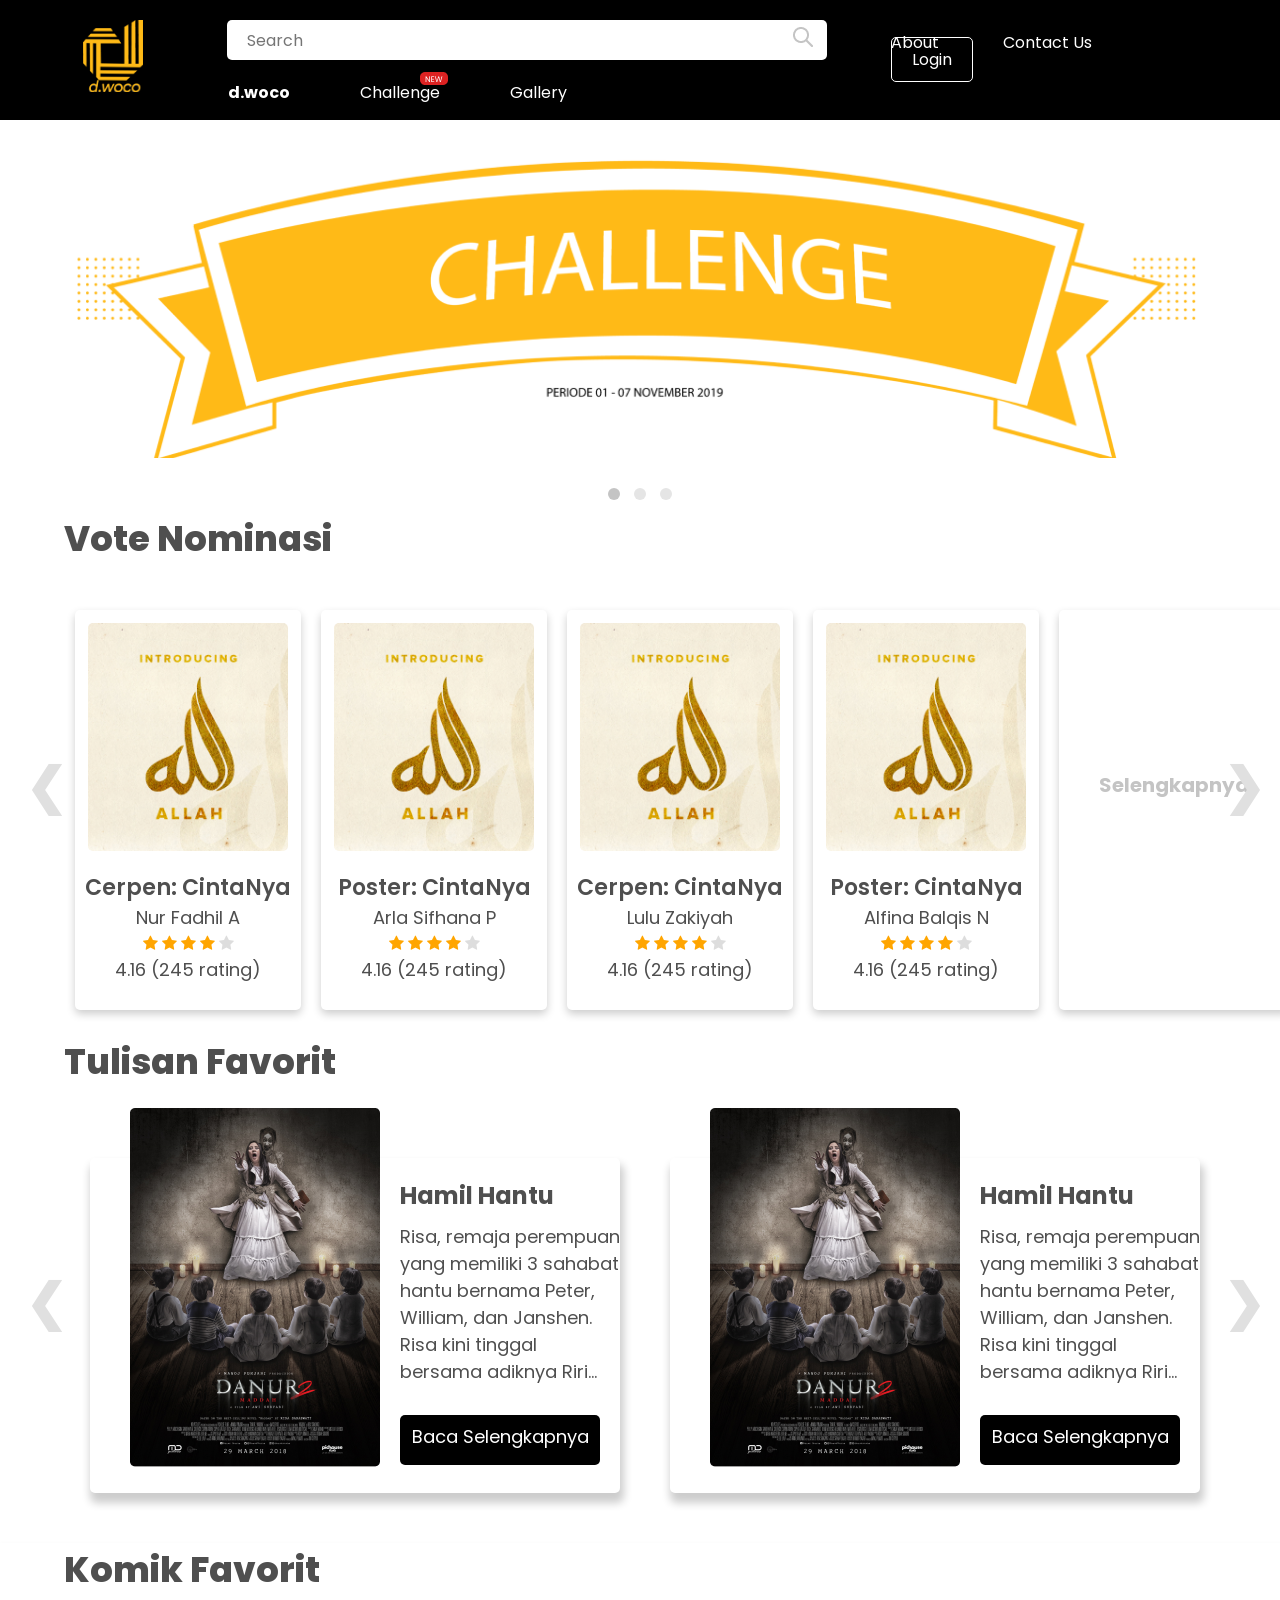
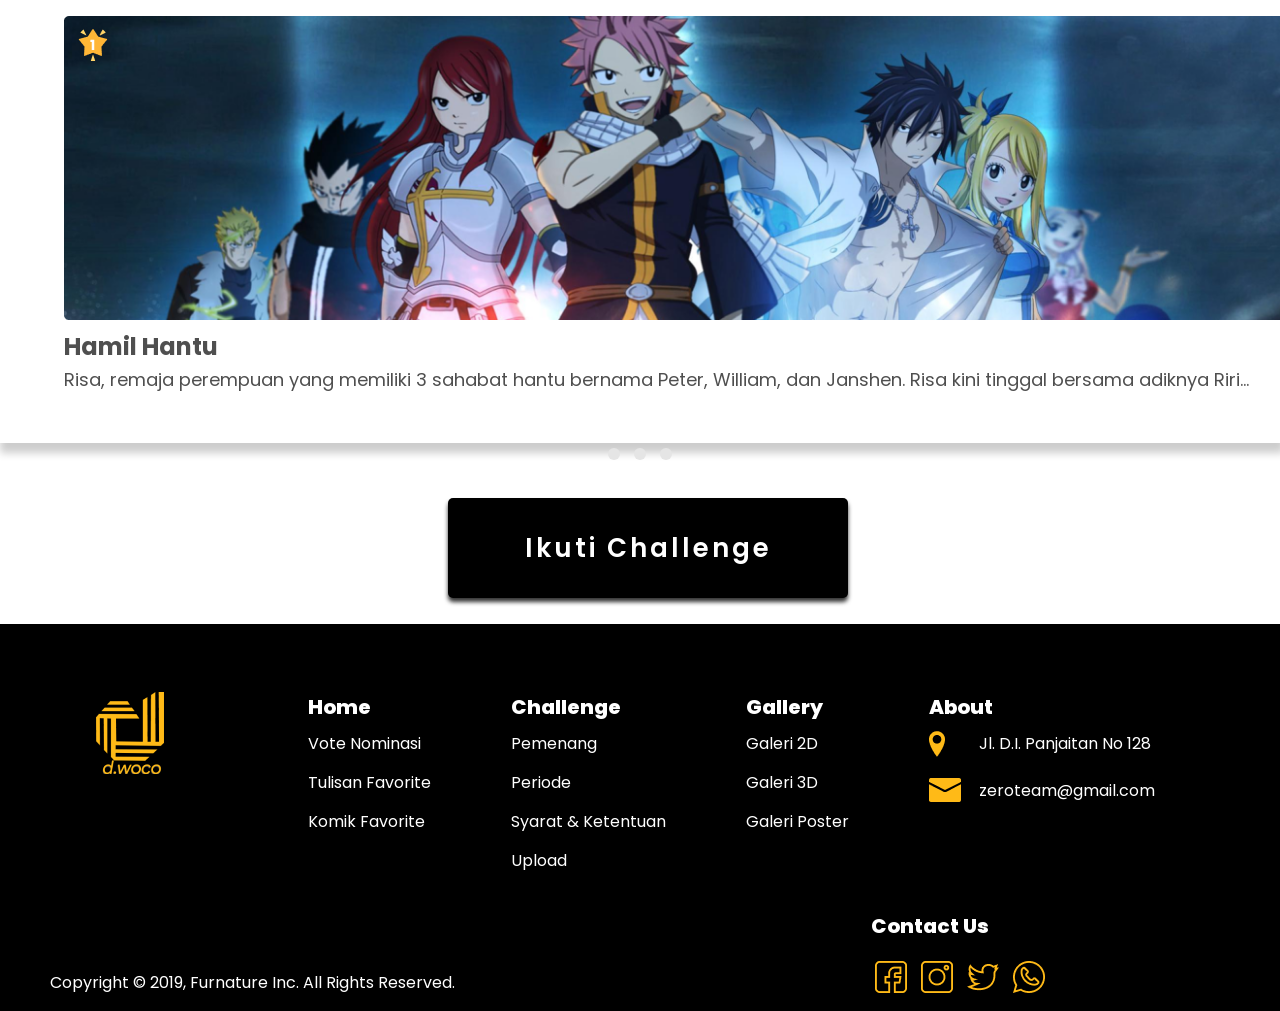
<file: beranda.html>
<!DOCTYPE html>
<html lang="en">
<head>
    <meta charset="UTF-8">
    <meta name="viewport" content="width=device-width, initial-scale=1.0">
    <meta http-equiv="X-UA-Compatible" content="ie=edge">
    <title>D.WOCO</title>
    <link rel="shortcut icon" href="assets/img/logo.png" type="image/x-icon">
    <link rel="stylesheet" href="https://cdnjs.cloudflare.com/ajax/libs/font-awesome/4.7.0/css/font-awesome.min.css">
    <link rel="stylesheet" href="assets/beranda.css">
</head>
<body>
<nav>
        <ul>
            <li>
                <div class="logo">
                    <a href="index.html"><img src="assets/img/logo.png"></a>
                </div>
            </li>
            <li>
                <div class="search-content">
                    <input type="text" class="search" placeholder="Search" class="search">
                    <div class="image">
                        <img src="assets/img/search.png" alt="">
                    </div>
                </div>
            </li>
            <li><div class="about"><a href="tentang.html" class="about">About</a></div></li>
            <li><div class="about"><a href="#" class="about">Contact Us</a></div></li>
            <li>
                <div class="login"><a href="#" class="border">Login</a></div>
            </li>
        </ul>
    </nav>

    <nav class="tengah">
      <ul class="menu">
        <li><a href="index.html" class="active">d.woco</a>
        <ul class="sub-menu">
            <li><a href="bacaan.html">Bacaan</a></li>
            <li><a href="#">Ezelbruggece</a>
            <ul class="multi-sub">
                <li><a href="#">Matematika</a></li>
                <li><a href="#">Kimia</a></li>
            </ul>
            </li>
            <li><a href="#">Menulis</a>
            <ul class="multi-sub">
                <li><a href="#">Bacaan</a></li>
                <li><a href="#">Komik</a></li>
            </ul>
            </li>
            <li><a href="komik.html">Komik</a></li>
        </ul>
        </li>

        <li><a href="#">Challenge</a>
        <img src="assets/img/new.png" alt="" class="new">
        <ul class="sub-menu">
            <li><a href="nominasi.html">Vote</a></li>
            <li><a href="syarat.html">Syarat & Ketentuan</a></li>
            <li><a href="upload.html">Upload</a></li>
            <li><a href="#">Pengumuman</a></li>
        </ul>
        </li>

        <li><a href="#">Gallery</a>
        <ul class="sub-menu">
            <li><a href="galeri 2D.html">Galeri 2D</a></li>
            <li><a href="galeri 3D.html">Galeri 3D</a></li>
            <li><a href="galeri poster.html">Galeri Poster</a></li>
        </ul>
        </li>
      </ul>
    </nav>

    <div class="slideshow-container">
    <div class="mySlides fade">
        <img src="assets/img/slider-1.png" style="width:100%">
      </div>
            
    <div class="mySlides fade">
        <img src="assets/img/slider-1.png" style="width:100%">
    </div>
    
    <div class="mySlides fade">
      <img src="assets/img/slider-1.png" style="width:100%">
    </div>
        
      <a class="prev" onclick="plusSlides(-1)">&#10094;</a>
      <a class="next" onclick="plusSlides(1)">&#10095;</a>
  </div>
    <br>
            
  <div style="text-align:center">
    <span class="dot" onclick="currentSlide(1)"></span> 
    <span class="dot" onclick="currentSlide(2)"></span> 
    <span class="dot" onclick="currentSlide(3)"></span> 
  </div>

    <div class="center">
        <h2>Vote Nominasi</h2>
    </div>

    <div class="best-seller"  id="nominasi">
        <div class="card">
            <img src="assets/img/contoh.png">
            <h1>Cerpen: CintaNya</h1>
            <p class="price">Nur Fadhil A</p>
            <div class="star">
                <span class="fa fa-star checked"></span>
                <span class="fa fa-star checked"></span>
                <span class="fa fa-star checked"></span>
                <span class="fa fa-star checked"></span>
                <span class="fa fa-star"></span>
            </div>
            <p>4.16 (245 rating)</p>
         </div>

         <div class="card">
            <img src="assets/img/contoh.png">
            <h1>Poster: CintaNya</h1>
            <p class="price">Arla Sifhana P</p>
            <div class="star">
                <span class="fa fa-star checked"></span>
                <span class="fa fa-star checked"></span>
                <span class="fa fa-star checked"></span>
                <span class="fa fa-star checked"></span>
                <span class="fa fa-star"></span>
            </div>
            <p>4.16 (245 rating)</p>
         </div>

         <div class="card">
            <img src="assets/img/contoh.png">
            <h1>Cerpen: CintaNya</h1>
            <p class="price">Lulu Zakiyah</p>
            <div class="star">
                <span class="fa fa-star checked"></span>
                <span class="fa fa-star checked"></span>
                <span class="fa fa-star checked"></span>
                <span class="fa fa-star checked"></span>
                <span class="fa fa-star"></span>
            </div>
            <p>4.16 (245 rating)</p>
         </div>

         <div class="card">
            <img src="assets/img/contoh.png">
            <h1>Poster: CintaNya</h1>
            <p class="price">Alfina Balqis N</p>
            <div class="star">
                <span class="fa fa-star checked"></span>
                <span class="fa fa-star checked"></span>
                <span class="fa fa-star checked"></span>
                <span class="fa fa-star checked"></span>
                <span class="fa fa-star"></span>
            </div>
            <p>4.16 (245 rating)</p>
         </div>

        <a href="nominasi.html">
            <div class="card2">
                <h1>Selengkapnya</h1>
           </div>
        </a>

            <a class="belum" href="index.html">&#10094;</a>
            <a class="lanjut" href="#">&#10095;</a>
    </div>

    <div class="center">
        <h2>Tulisan Favorit</h2>
    </div>

    <div class="tulisan">
        <div class="cards">
            <div><img src="assets/img/tulisan.png" alt=""></div>
            <div class="hantu">
                <h1>Hamil Hantu</h1>
                <p>Risa, remaja perempuan yang memiliki 3 sahabat hantu bernama Peter, William, dan Janshen. 
                    Risa kini tinggal bersama adiknya Riri...</p>
                <div class="button"><p>Baca Selengkapnya</p></div>
            </div>
        </div>

        <div class="cards">
            <div><img src="assets/img/tulisan.png" alt=""></div>
            <div class="hantu">
                <h1>Hamil Hantu</h1>
                <p>Risa, remaja perempuan yang memiliki 3 sahabat hantu bernama Peter, William, dan Janshen. 
                    Risa kini tinggal bersama adiknya Riri...</p>
                <div class="button"><p>Baca Selengkapnya</p></div>
            </div>
        </div>

        <a class="belum" onclick="">&#10094;</a>
        <a class="lanjut" onclick="">&#10095;</a>
    </div>

    <div class="komik">
        <div class="center">
            <h2>Komik Favorit</h2>
        </div>
        <div class="fav">
            <div>
                <img src="assets/img/komik.png" alt="" class="foto">
                <img src="assets/img/star.png" alt="" class="star">
            </div>
            <div class="konten">
                <h2>Hamil Hantu</h2>
                <p>Risa, remaja perempuan yang memiliki 3 sahabat hantu bernama Peter, William, dan Janshen. Risa kini tinggal bersama adiknya Riri...</p>
            </div>
        </div>
    </div>

    <div style="text-align:center">
        <span class="dot" onclick=""></span> 
        <span class="dot" onclick=""></span> 
        <span class="dot" onclick=""></span> 
    </div>

    <button><a href="#">Ikuti Challenge</a></button>
</body>
<footer>
        <div class="footer-box">
            <div class="footer-logo">
              <img src="assets/img/logo.png" alt="">
            </div>
    
            <div class="footer-content">
                <ul>
                    <li class="head">Home</li>
                    <li><a href="#">Vote Nominasi</a></li>
                    <li><a href="#">Tulisan Favorite</a></li>
                    <li><a href="#">Komik Favorite</a></li>
                </ul>
    
                <ul>
                    <li class="head">Challenge</li>
                    <li><a href="#">Pemenang</a></li>
                    <li><a href="#">Periode</a></li>
                    <li><a href="#">Syarat & Ketentuan</a></li>
                    <li><a href="#">Upload</a></li>
                </ul>
    
                <ul>
                    <li class="head">Gallery</li>
                    <li><a href="#">Galeri 2D</a></li>
                    <li><a href="#">Galeri 3D</a></li>
                    <li><a href="#">Galeri Poster</a></li>
                </ul>
            
                <ul>
                    <li class="head">About</li>
                    <li class="satu">
                        <div class="ya">
                            <img src="assets/img/location.png" alt="">
                        </div>
                        <div class="yaya">
                            <p>Jl. D.I. Panjaitan No 128</p>
                        </div>
                    </li>
                    <li class="satu">
                        <div class="ya"><img src="assets/img/email.png" alt=""></div>
                        <div class="yaya"><p>zeroteam@gmail.com</p></div>
                    </li>
                </ul>
              </div>
        </div>
</footer>

<section class="copyright">
        <div class="copy">
            Copyright &copy 2019, Furnature Inc. All Rights Reserved.
        </div>
        <div class="p">Contact Us</div>
        <div class="social-icon">
            <img src="assets/img/facebook.png" alt="">
            <img src="assets/img/instagram.png" alt="">
            <img src="assets/img/twitter.png" alt="">
            <img src="assets/img/whatsapp.png" alt="">
        </div>
</section>
<script>
  var slideIndex = 1;
  showSlides(slideIndex);
        
  function plusSlides(n) {
    showSlides(slideIndex += n);
  }
        
  function currentSlide(n) {
    showSlides(slideIndex = n);
  }
        
  function showSlides(n) {
    var i;
    var slides = document.getElementsByClassName("mySlides");
    var dots = document.getElementsByClassName("dot");
    if (n > slides.length) {slideIndex = 1}    
    if (n < 1) {slideIndex = slides.length}
    for (i = 0; i < slides.length; i++) {
      slides[i].style.display = "none";  
    }
    for (i = 0; i < dots.length; i++) {
      dots[i].className = dots[i].className.replace(" active", "");
    }
    slides[slideIndex-1].style.display = "block";
    dots[slideIndex-1].className += " active";
  }
</script>
</html>
</file>
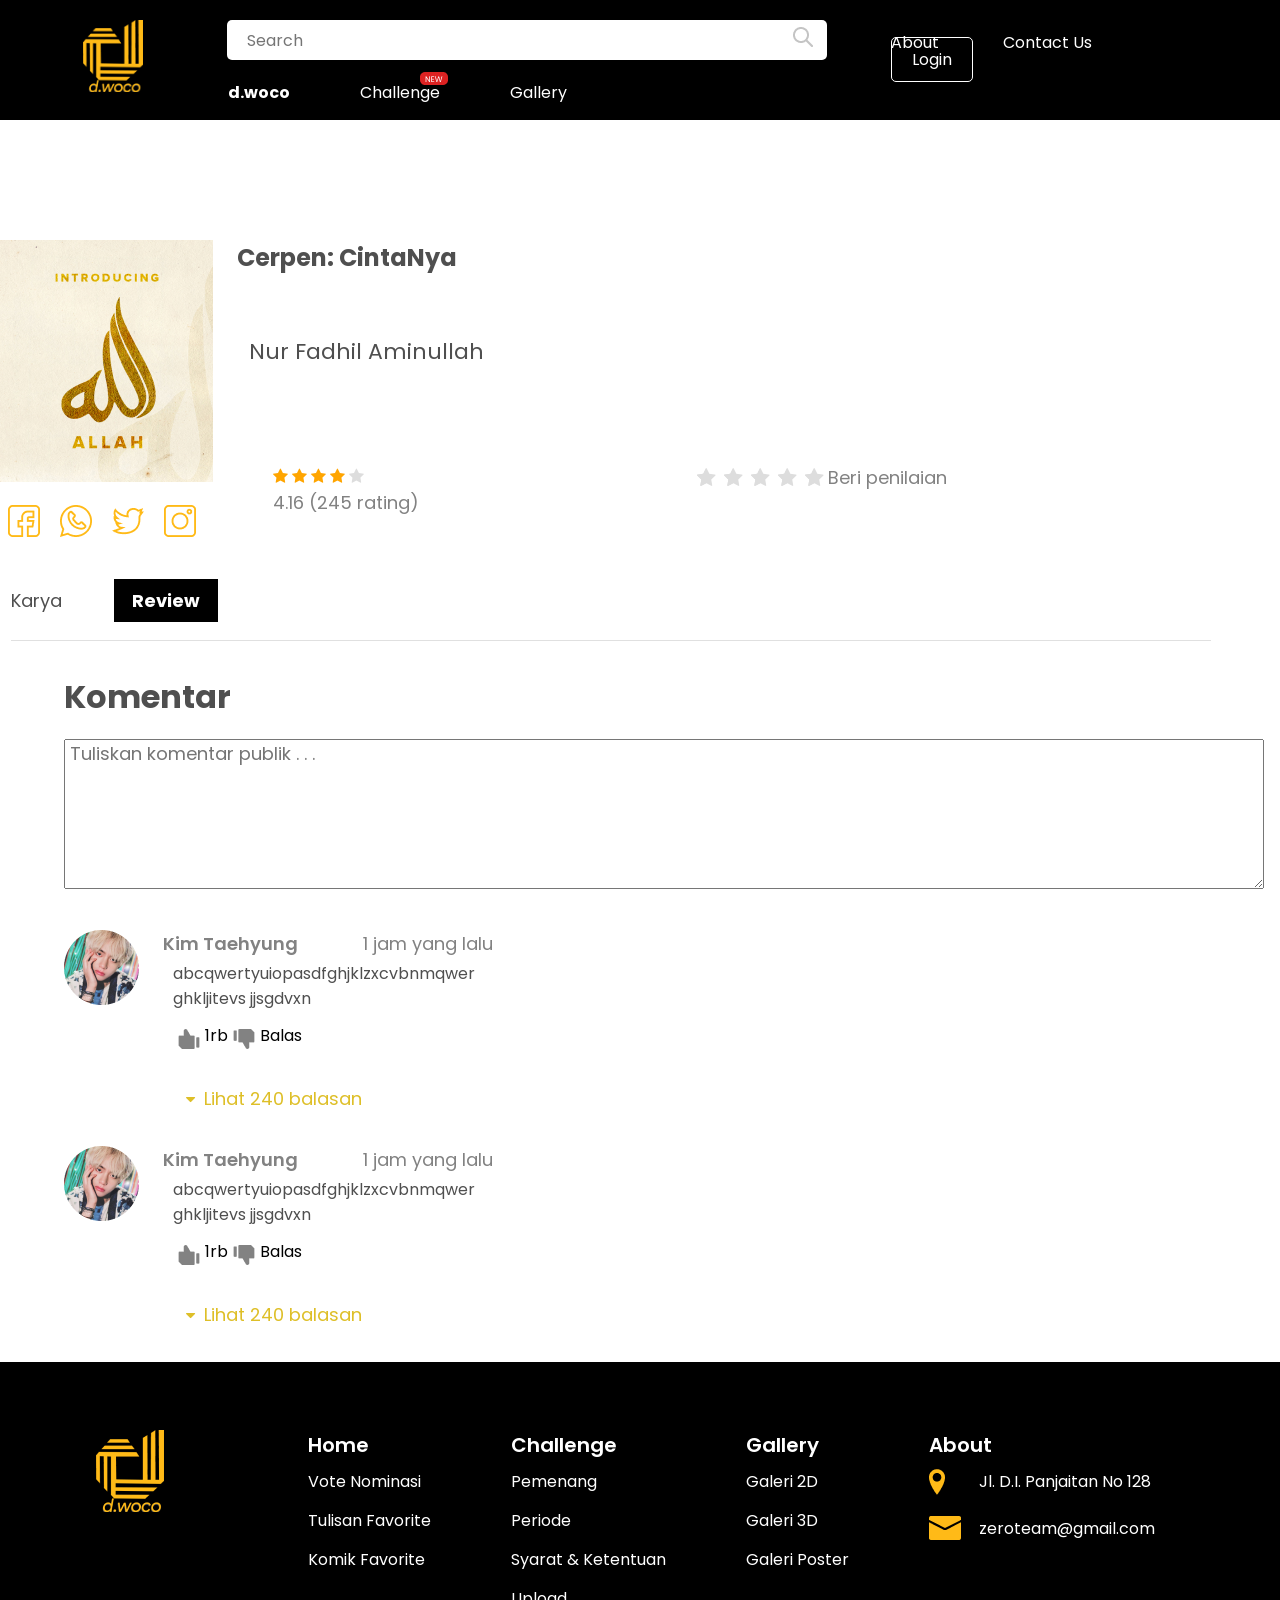
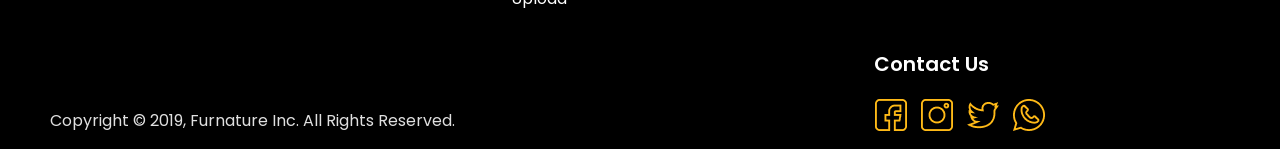
<file: cerpen review.html>
<!DOCTYPE html>
<html lang="en">
<head>
    <meta charset="UTF-8">
    <meta name="viewport" content="width=device-width, initial-scale=1.0">
    <meta http-equiv="X-UA-Compatible" content="ie=edge">
    <title>Cerpen Review | d.woco</title>
    <link rel="shortcut icon" href="assets/img/logo.png" type="image/x-icon">
    <link rel="stylesheet" href="https://cdnjs.cloudflare.com/ajax/libs/font-awesome/4.7.0/css/font-awesome.min.css">
    <link rel="stylesheet" href="assets/cerpen.css">
</head>
<body>
     <nav>
        <ul>
            <li>
                <div class="logo">
                    <a href="index.html"><img src="assets/img/logo.png"></a>
                </div>
            </li>
            <li>
                <div class="search-content">
                    <input type="text" class="search" placeholder="Search" class="search">
                    <div class="image">
                        <img src="assets/img/search.png" alt="">
                    </div>
                </div>
            </li>
            <li><div class="about"><a href="tentang.html" class="about">About</a></div></li>
            <li><div class="about"><a href="#" class="about">Contact Us</a></div></li>
            <li>
                <div class="login"><a href="#" class="border">Login</a></div>
            </li>
        </ul>
    </nav>

    <nav class="tengah">
      <ul class="menu">
        <li><a href="index.html" class="active">d.woco</a>
        <ul class="sub-menu">
            <li><a href="bacaan.html">Bacaan</a></li>
            <li><a href="#">Ezelbruggece</a>
            <ul class="multi-sub">
                <li><a href="#">Matematika</a></li>
                <li><a href="#">Kimia</a></li>
                <li><a href="#">Fisika</a></li>
                <li><a href="#">Biologi</a></li>
                <li><a href="#">IPS</a></li>
                <li><a href="#">Bahasa Inggris</a></li>
                <li><a href="#">Lainnya</a></li>
            </ul>
            </li>
            <li><a href="#">Menulis</a>
            <ul class="multi-sub">
                <li><a href="#">Bacaan</a></li>
                <li><a href="#">Komik</a></li>
            </ul>
            </li>
            <li><a href="komik.html">Komik</a></li>
        </ul>
        </li>

        <li><a href="#">Challenge</a>
        <img src="assets/img/new.png" alt="" class="new">
        <ul class="sub-menu">
            <li><a href="nominasi.html">Vote</a></li>
            <li><a href="syarat.html">Syarat & Ketentuan</a></li>
            <li><a href="upload.html">Upload</a></li>
            <li><a href="#">Pengumuman</a></li>
        </ul>
        </li>

        <li><a href="#">Gallery</a>
        <ul class="sub-menu">
            <li><a href="galeri 2D.html">Galeri 2D</a></li>
            <li><a href="galeri 3D.html">Galeri 3D</a></li>
            <li><a href="galeri poster.html">Galeri Poster</a></li>
        </ul>
        </li>
      </ul>
    </nav>

    <div class="atas">
        <div class="kiri">
            <img src="assets/img/contoh.png" alt=""><br>
                <ul>
                    <li><img src="assets/img/facebook.png" alt=""></li>
                    <li><img src="assets/img/whatsapp.png" alt=""></li>
                    <li><img src="assets/img/twitter.png" alt=""></li>
                    <li><img src="assets/img/instagram.png" alt=""></li>
                </ul>
        </div>
        <div class="kanan">
            <h2>Cerpen: CintaNya</h2>
            <h3>Nur Fadhil Aminullah</h3>
            <div class="nilai">
            <div class="star">
                <span class="fa fa-star checked"></span>
                <span class="fa fa-star checked"></span>
                <span class="fa fa-star checked"></span>
                <span class="fa fa-star checked"></span>
                <span class="fa fa-star"></span>
                <p>4.16 (245 rating)</p>
            </div>

            <div class="isi">
            <fieldset class="rating">
                    <input type="radio" id="star5" name="rating" value="5" /><label class = "full" for="star5" title="Awesome - 5 stars"></label>
                    <input type="radio" id="star4half" name="rating" value="4 and a half" /><label class="half" for="star4half" title="Pretty good - 4.5 stars"></label>
                    <input type="radio" id="star4" name="rating" value="4" /><label class = "full" for="star4" title="Pretty good - 4 stars"></label>
                    <input type="radio" id="star3half" name="rating" value="3 and a half" /><label class="half" for="star3half" title="Meh - 3.5 stars"></label>
                    <input type="radio" id="star3" name="rating" value="3" /><label class = "full" for="star3" title="Meh - 3 stars"></label>
                    <input type="radio" id="star2half" name="rating" value="2 and a half" /><label class="half" for="star2half" title="Kinda bad - 2.5 stars"></label>
                    <input type="radio" id="star2" name="rating" value="2" /><label class = "full" for="star2" title="Kinda bad - 2 stars"></label>
                    <input type="radio" id="star1half" name="rating" value="1 and a half" /><label class="half" for="star1half" title="Meh - 1.5 stars"></label>
                    <input type="radio" id="star1" name="rating" value="1" /><label class = "full" for="star1" title="Sucks big time - 1 star"></label>
                    <input type="radio" id="starhalf" name="rating" value="half" /><label class="half" for="starhalf" title="Sucks big time - 0.5 stars"></label>
            </fieldset>
            <p>Beri penilaian</p>
            </div>
            </div>
        <br>

        <div class="calage">
        <div class="navbar-challenge">
            <ul id="karya">
                <li><a href="cerpen.html">Karya</a></li>
                <li><a href="cerpen review.html" class="active">Review</a></li>
            </ul>
        </div>
    </div>
    </div>
</div>

<div class="komentar">
        <h1>Komentar</h1>
        <div class="komen1">
            <textarea name="komentar" rows="10"  placeholder=" Tuliskan komentar publik . . ."></textarea>
           </div>
        </div>
    <div class="komen-box">
        <div class="atas">
            <div class="foto"><img src="assets/img/profil.png" alt=""></div>
            <div class="isi">
                <p class="kim">Kim Taehyung</p>
                <p>1 jam yang lalu</p>
            </div>
        </div>
        <div class="center">
            <p>abcqwertyuiopasdfghjklzxcvbnmqwer
                ghkljitevs jjsgdvxn</p>
        </div>
        <div class="icon">
            <img src="assets/img/like.png" alt="">
            <p>1rb</p>
            <img src="assets/img/dislike.png" alt="">
            <p class="balas">Balas</p>
        </div>
        <div class="bawah">
            <i class="fa fa-caret-down"></i>
            <p>Lihat 240 balasan</p>
        </div>
    </div>

    <div class="komen-box">
        <div class="atas">
            <div class="foto"><img src="assets/img/profil.png" alt=""></div>
            <div class="isi">
                <p class="kim">Kim Taehyung</p>
                <p>1 jam yang lalu</p>
            </div>
        </div>
        <div class="center">
            <p>abcqwertyuiopasdfghjklzxcvbnmqwer
                ghkljitevs jjsgdvxn</p>
        </div>
        <div class="icon">
            <img src="assets/img/like.png" alt="">
            <p>1rb</p>
            <img src="assets/img/dislike.png" alt="">
            <p class="balas">Balas</p>
        </div>
        <div class="bawah">
            <i class="fa fa-caret-down"></i>
            <p>Lihat 240 balasan</p>
        </div>
    </div>  
</body>
<footer>
        <div class="footer-box">
            <div class="footer-logo">
              <img src="assets/img/logo.png" alt="">
            </div>
    
            <div class="footer-content">
                <ul>
                    <li class="head">Home</li>
                    <li><a href="#">Vote Nominasi</a></li>
                    <li><a href="#">Tulisan Favorite</a></li>
                    <li><a href="#">Komik Favorite</a></li>
                </ul>
    
                <ul>
                    <li class="head">Challenge</li>
                    <li><a href="#">Pemenang</a></li>
                    <li><a href="#">Periode</a></li>
                    <li><a href="#">Syarat & Ketentuan</a></li>
                    <li><a href="#">Upload</a></li>
                </ul>
    
                <ul>
                    <li class="head">Gallery</li>
                    <li><a href="#">Galeri 2D</a></li>
                    <li><a href="#">Galeri 3D</a></li>
                    <li><a href="#">Galeri Poster</a></li>
                </ul>
            
                <ul>
                    <li class="head">About</li>
                    <li class="satu">
                        <div class="ya">
                            <img src="assets/img/location.png" alt="">
                        </div>
                        <div class="yaya">
                            <p>Jl. D.I. Panjaitan No 128</p>
                        </div>
                    </li>
                    <li class="satu">
                        <div class="ya"><img src="assets/img/email.png" alt=""></div>
                        <div class="yaya"><p>zeroteam@gmail.com</p></div>
                    </li>
                </ul>
              </div>
        </div>
</footer>

<section class="copyright">
        <div class="copy">
            Copyright &copy 2019, Furnature Inc. All Rights Reserved.
        </div>
        <div class="p">Contact Us</div>
        <div class="social-icon">
            <img src="assets/img/facebook.png" alt="">
            <img src="assets/img/instagram.png" alt="">
            <img src="assets/img/twitter.png" alt="">
            <img src="assets/img/whatsapp.png" alt="">
        </div>
</section>
</html>
</file>
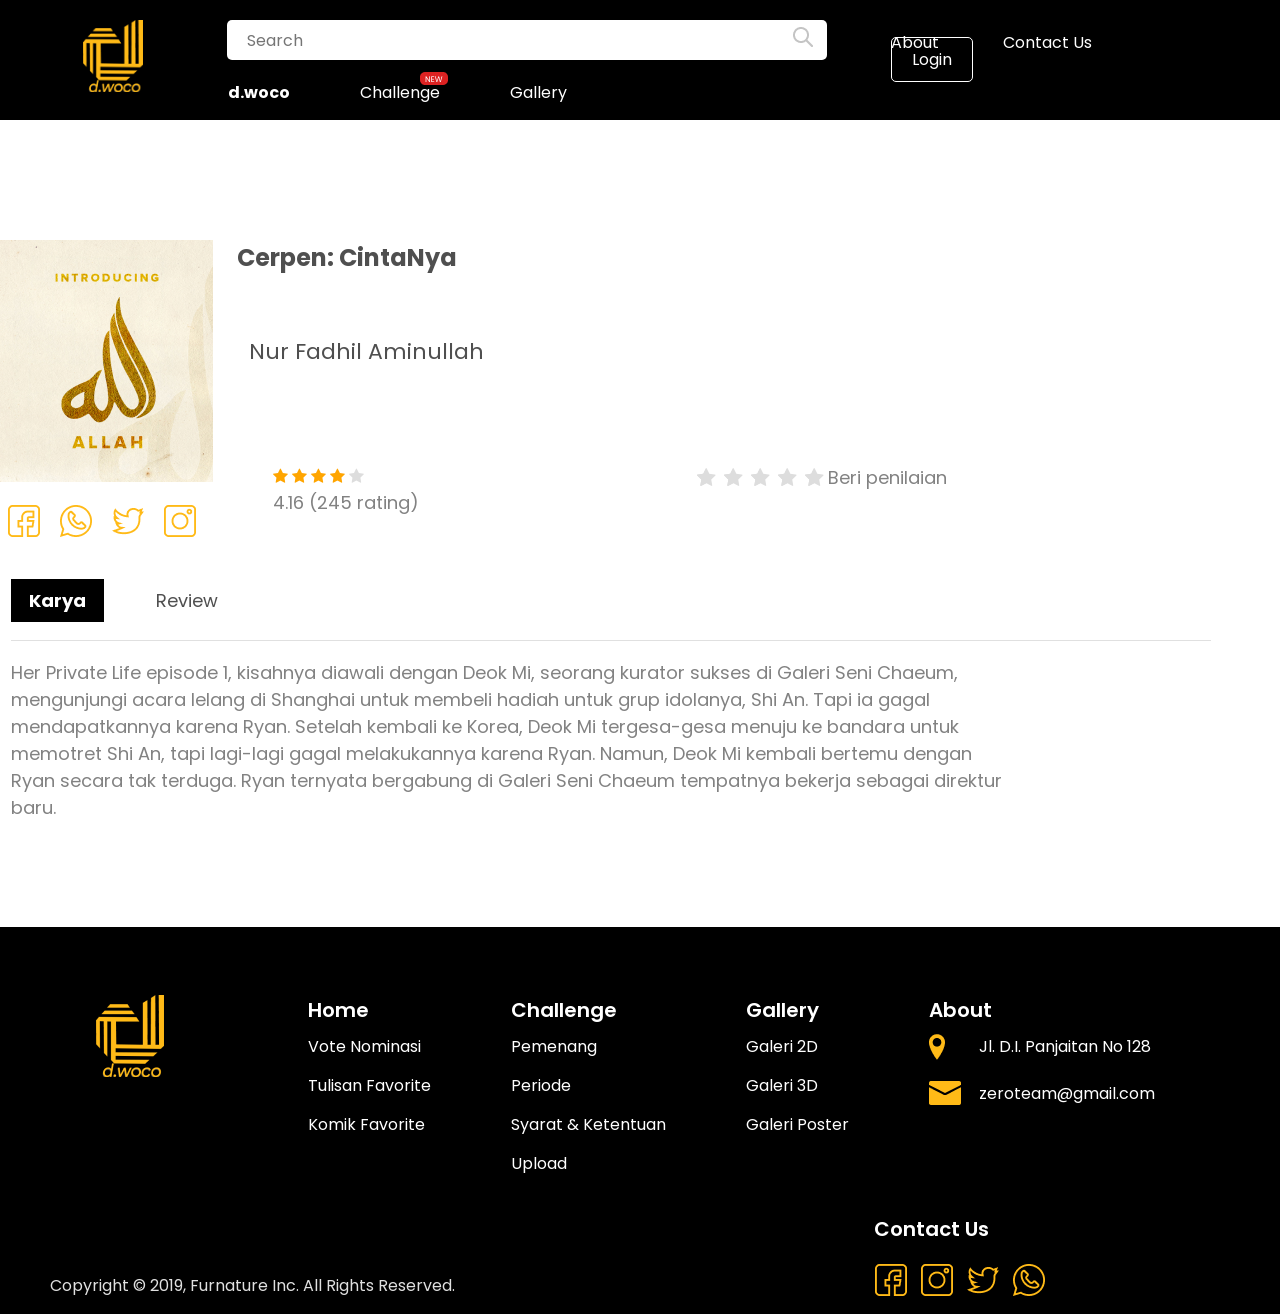
<file: cerpen.html>
<!DOCTYPE html>
<html lang="en">
<head>
    <meta charset="UTF-8">
    <meta name="viewport" content="width=device-width, initial-scale=1.0">
    <meta http-equiv="X-UA-Compatible" content="ie=edge">
    <title>Cerpen Karya| d.woco</title>
    <link rel="shortcut icon" href="assets/img/logo.png" type="image/x-icon">
    <link rel="stylesheet" href="https://cdnjs.cloudflare.com/ajax/libs/font-awesome/4.7.0/css/font-awesome.min.css">
    <link rel="stylesheet" href="assets/cerpen.css">
</head>
<body>
     <nav>
        <ul>
            <li>
                <div class="logo">
                    <a href="index.html"><img src="assets/img/logo.png"></a>
                </div>
            </li>
            <li>
                <div class="search-content">
                    <input type="text" class="search" placeholder="Search" class="search">
                    <div class="image">
                        <img src="assets/img/search.png" alt="">
                    </div>
                </div>
            </li>
            <li><div class="about"><a href="tentang.html" class="about">About</a></div></li>
            <li><div class="about"><a href="#" class="about">Contact Us</a></div></li>
            <li>
                <div class="login"><a href="#" class="border">Login</a></div>
            </li>
        </ul>
    </nav>

    <nav class="tengah">
      <ul class="menu">
        <li><a href="index.html" class="active">d.woco</a>
        <ul class="sub-menu">
            <li><a href="bacaan.html">Bacaan</a></li>
            <li><a href="#">Ezelbruggece</a>
            <ul class="multi-sub">
                <li><a href="#">Matematika</a></li>
                <li><a href="#">Kimia</a></li>
                <li><a href="#">Fisika</a></li>
                <li><a href="#">Biologi</a></li>
                <li><a href="#">IPS</a></li>
                <li><a href="#">Bahasa Inggris</a></li>
                <li><a href="#">Lainnya</a></li>
            </ul>
            </li>
            <li><a href="#">Menulis</a>
            <ul class="multi-sub">
                <li><a href="#">Bacaan</a></li>
                <li><a href="#">Komik</a></li>
            </ul>
            </li>
            <li><a href="komik.html">Komik</a></li>
        </ul>
        </li>

        <li><a href="#">Challenge</a>
        <img src="assets/img/new.png" alt="" class="new">
        <ul class="sub-menu">
            <li><a href="nominasi.html">Vote</a></li>
            <li><a href="syarat.html">Syarat & Ketentuan</a></li>
            <li><a href="upload.html">Upload</a></li>
            <li><a href="#">Pengumuman</a></li>
        </ul>
        </li>

        <li><a href="#">Gallery</a>
        <ul class="sub-menu">
            <li><a href="galeri 2D.html">Galeri 2D</a></li>
            <li><a href="galeri 3D.html">Galeri 3D</a></li>
            <li><a href="galeri poster.html">Galeri Poster</a></li>
        </ul>
        </li>
      </ul>
    </nav>

    <div class="atas">
        <div class="kiri">
            <img src="assets/img/contoh.png" alt=""><br>
                <ul>
                    <li><img src="assets/img/facebook.png" alt=""></li>
                    <li><img src="assets/img/whatsapp.png" alt=""></li>
                    <li><img src="assets/img/twitter.png" alt=""></li>
                    <li><img src="assets/img/instagram.png" alt=""></li>
                </ul>
        </div>
        <div class="kanan">
            <h2>Cerpen: CintaNya</h2>
            <h3>Nur Fadhil Aminullah</h3>
            <div class="nilai">
            <div class="star">
                <span class="fa fa-star checked"></span>
                <span class="fa fa-star checked"></span>
                <span class="fa fa-star checked"></span>
                <span class="fa fa-star checked"></span>
                <span class="fa fa-star"></span>
                <p>4.16 (245 rating)</p>
            </div>

            <div class="isi">
            <fieldset class="rating">
                    <input type="radio" id="star5" name="rating" value="5" /><label class = "full" for="star5" title="Awesome - 5 stars"></label>
                    <input type="radio" id="star4half" name="rating" value="4 and a half" /><label class="half" for="star4half" title="Pretty good - 4.5 stars"></label>
                    <input type="radio" id="star4" name="rating" value="4" /><label class = "full" for="star4" title="Pretty good - 4 stars"></label>
                    <input type="radio" id="star3half" name="rating" value="3 and a half" /><label class="half" for="star3half" title="Meh - 3.5 stars"></label>
                    <input type="radio" id="star3" name="rating" value="3" /><label class = "full" for="star3" title="Meh - 3 stars"></label>
                    <input type="radio" id="star2half" name="rating" value="2 and a half" /><label class="half" for="star2half" title="Kinda bad - 2.5 stars"></label>
                    <input type="radio" id="star2" name="rating" value="2" /><label class = "full" for="star2" title="Kinda bad - 2 stars"></label>
                    <input type="radio" id="star1half" name="rating" value="1 and a half" /><label class="half" for="star1half" title="Meh - 1.5 stars"></label>
                    <input type="radio" id="star1" name="rating" value="1" /><label class = "full" for="star1" title="Sucks big time - 1 star"></label>
                    <input type="radio" id="starhalf" name="rating" value="half" /><label class="half" for="starhalf" title="Sucks big time - 0.5 stars"></label>
            </fieldset>
            <p>Beri penilaian</p>
            </div>
            </div>
        <br>

        <div class="calage">
        <div class="navbar-challenge">
            <ul id="karya">
                <li><a href="cerpen.html" class="active">Karya</a></li>
                <li><a href="cerpen review.html">Review</a></li>
            </ul>
        </div>
        <div class="nav-isi">
            <p class="inline">Her Private Life episode 1, kisahnya diawali dengan Deok Mi, seorang kurator sukses di Galeri Seni Chaeum, mengunjungi acara lelang di Shanghai untuk membeli hadiah untuk grup idolanya, Shi An. Tapi ia gagal mendapatkannya karena Ryan.
                Setelah kembali ke Korea, Deok Mi tergesa-gesa menuju ke bandara untuk memotret Shi An, tapi lagi-lagi gagal melakukannya karena Ryan. Namun, Deok Mi kembali bertemu dengan Ryan secara tak terduga. Ryan ternyata bergabung di Galeri Seni Chaeum tempatnya bekerja sebagai direktur baru.</p>
        </div>
    </div>
    </div>
</div>
</body>
<footer>
        <div class="footer-box">
            <div class="footer-logo">
              <img src="assets/img/logo.png" alt="">
            </div>
    
            <div class="footer-content">
                <ul>
                    <li class="head">Home</li>
                    <li><a href="#">Vote Nominasi</a></li>
                    <li><a href="#">Tulisan Favorite</a></li>
                    <li><a href="#">Komik Favorite</a></li>
                </ul>
    
                <ul>
                    <li class="head">Challenge</li>
                    <li><a href="#">Pemenang</a></li>
                    <li><a href="#">Periode</a></li>
                    <li><a href="#">Syarat & Ketentuan</a></li>
                    <li><a href="#">Upload</a></li>
                </ul>
    
                <ul>
                    <li class="head">Gallery</li>
                    <li><a href="#">Galeri 2D</a></li>
                    <li><a href="#">Galeri 3D</a></li>
                    <li><a href="#">Galeri Poster</a></li>
                </ul>
            
                <ul>
                    <li class="head">About</li>
                    <li class="satu">
                        <div class="ya">
                            <img src="assets/img/location.png" alt="">
                        </div>
                        <div class="yaya">
                            <p>Jl. D.I. Panjaitan No 128</p>
                        </div>
                    </li>
                    <li class="satu">
                        <div class="ya"><img src="assets/img/email.png" alt=""></div>
                        <div class="yaya"><p>zeroteam@gmail.com</p></div>
                    </li>
                </ul>
              </div>
        </div>
</footer>

<section class="copyright">
        <div class="copy">
            Copyright &copy 2019, Furnature Inc. All Rights Reserved.
        </div>
        <div class="p">Contact Us</div>
        <div class="social-icon">
            <img src="assets/img/facebook.png" alt="">
            <img src="assets/img/instagram.png" alt="">
            <img src="assets/img/twitter.png" alt="">
            <img src="assets/img/whatsapp.png" alt="">
        </div>
</section>
</html>
</file>
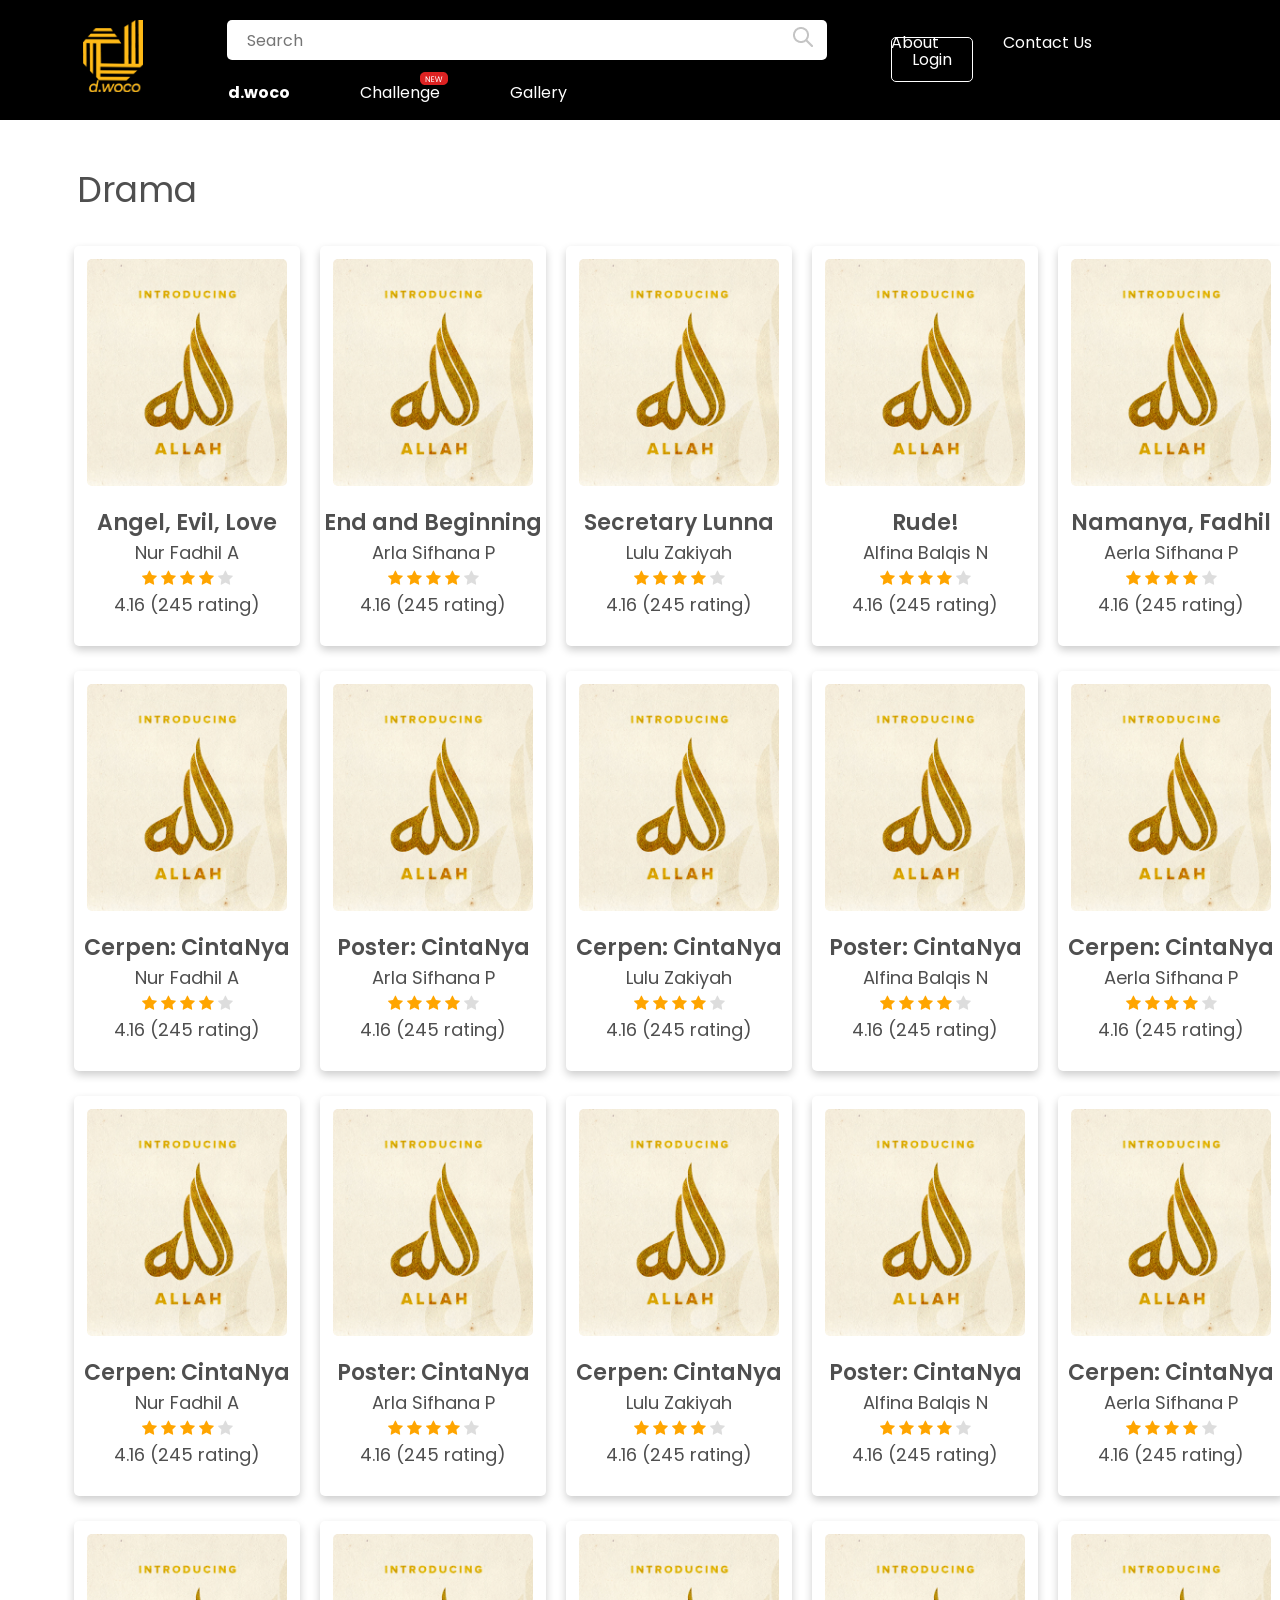
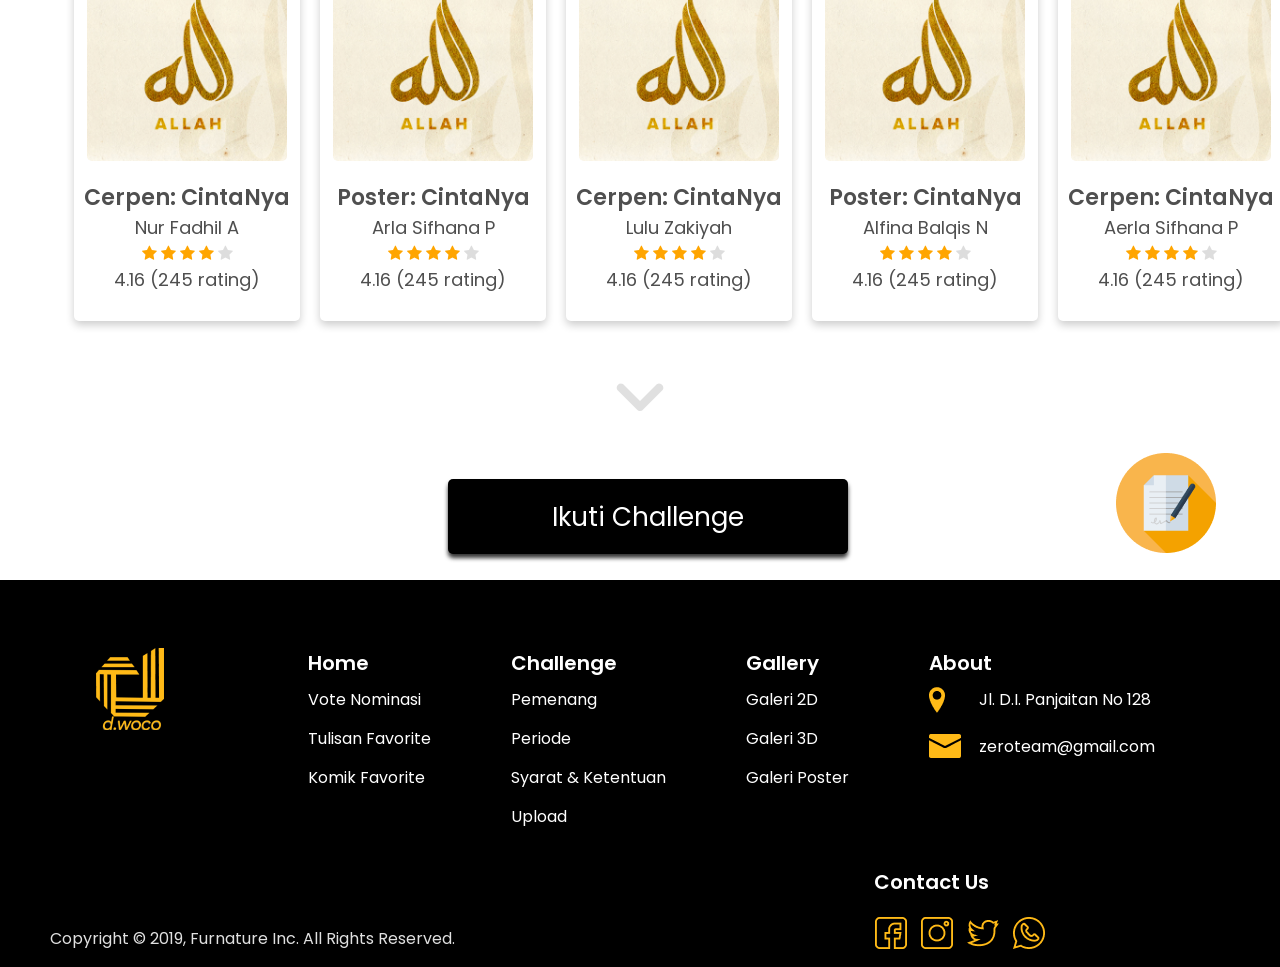
<file: drama.html>
<!DOCTYPE html>
<html lang="en">
<head>
    <meta charset="UTF-8">
    <meta name="viewport" content="width=device-width, initial-scale=1.0">
    <meta http-equiv="X-UA-Compatible" content="ie=edge">
    <title>Drama | d.woco</title>
    <link rel="shortcut icon" href="assets/img/logo.png" type="image/x-icon">
    <link rel="stylesheet" href="https://cdnjs.cloudflare.com/ajax/libs/font-awesome/4.7.0/css/font-awesome.min.css">
    <link rel="stylesheet" href="assets/drama.css">
</head>
<body>
    <nav>
        <ul>
            <li>
                <div class="logo">
                    <a href="index.html"><img src="assets/img/logo.png"></a>
                </div>
            </li>
            <li>
                <div class="search-content">
                    <input type="text" class="search" placeholder="Search" class="search">
                    <div class="image">
                        <img src="assets/img/search.png" alt="">
                    </div>
                </div>
            </li>
            <li><div class="about"><a href="tentang.html" class="about">About</a></div></li>
            <li><div class="about"><a href="#" class="about">Contact Us</a></div></li>
            <li>
                <div class="login"><a href="#" class="border">Login</a></div>
            </li>
        </ul>
    </nav>

    <nav class="tengah">
      <ul class="menu">
        <li><a href="index.html" class="active">d.woco</a>
        <ul class="sub-menu">
            <li><a href="bacaan.html">Bacaan</a></li>
            <li><a href="#">Ezelbruggece</a>
            <ul class="multi-sub">
                <li><a href="#">Matematika</a></li>
                <li><a href="#">Kimia</a></li>
            </ul>
            </li>
            <li><a href="#">Menulis</a>
             <ul class="multi-sub">
                <li><a href="#">Bacaan</a></li>
                <li><a href="#">Komik</a></li>
            </ul>
            </li>
            <li><a href="komik.html">Komik</a></li>
        </ul>
        </li>

        <li><a href="#">Challenge</a>
        <img src="assets/img/new.png" alt="" class="new">
        <ul class="sub-menu">
            <li><a href="nominasi.html">Vote</a></li>
            <li><a href="syarat.html">Syarat & Ketentuan</a></li>
            <li><a href="upload.html">Upload</a></li>
            <li><a href="#">Pengumuman</a></li>
        </ul>
        </li>

        <li><a href="#">Gallery</a>
        <ul class="sub-menu">
            <li><a href="galeri 2D.html">Galeri 2D</a></li>
            <li><a href="galeri 3D.html">Galeri 3D</a></li>
            <li><a href="galeri poster.html">Galeri Poster</a></li>
        </ul>
        </li>
      </ul>
    </nav>

    <div class="center">
        <h2>Drama</h2>
    </div>

    <div class="best-seller">
        <div class="card">
            <img src="assets/img/contoh.png">
            <h1>Angel, Evil, Love</h1>
            <p class="price">Nur Fadhil A</p>
            <div class="star">
                <span class="fa fa-star checked"></span>
                <span class="fa fa-star checked"></span>
                <span class="fa fa-star checked"></span>
                <span class="fa fa-star checked"></span>
                <span class="fa fa-star"></span>
            </div>
            <p>4.16 (245 rating)</p>
         </div>

         <div class="card">
            <img src="assets/img/contoh.png">
            <h1>End and Beginning</h1>
            <p class="price">Arla Sifhana P</p>
            <div class="star">
                <span class="fa fa-star checked"></span>
                <span class="fa fa-star checked"></span>
                <span class="fa fa-star checked"></span>
                <span class="fa fa-star checked"></span>
                <span class="fa fa-star"></span>
            </div>
            <p>4.16 (245 rating)</p>
         </div>

         <div class="card">
            <img src="assets/img/contoh.png">
            <h1>Secretary Lunna</h1>
            <p class="price">Lulu Zakiyah</p>
            <div class="star">
                <span class="fa fa-star checked"></span>
                <span class="fa fa-star checked"></span>
                <span class="fa fa-star checked"></span>
                <span class="fa fa-star checked"></span>
                <span class="fa fa-star"></span>
            </div>
            <p>4.16 (245 rating)</p>
         </div>

         <div class="card">
            <img src="assets/img/contoh.png">
            <h1>Rude!</h1>
            <p class="price">Alfina Balqis N</p>
            <div class="star">
                <span class="fa fa-star checked"></span>
                <span class="fa fa-star checked"></span>
                <span class="fa fa-star checked"></span>
                <span class="fa fa-star checked"></span>
                <span class="fa fa-star"></span>
            </div>
            <p>4.16 (245 rating)</p>
         </div>

         <div class="card">
            <img src="assets/img/contoh.png">
            <h1>Namanya, Fadhil</h1>
            <p class="price">Aerla Sifhana P</p>
            <div class="star">
                <span class="fa fa-star checked"></span>
                <span class="fa fa-star checked"></span>
                <span class="fa fa-star checked"></span>
                <span class="fa fa-star checked"></span>
                <span class="fa fa-star"></span>
            </div>
            <p>4.16 (245 rating)</p>
            </div>
    </div>
    <div class="best-seller">
        <div class="card">
            <img src="assets/img/contoh.png">
            <h1>Cerpen: CintaNya</h1>
            <p class="price">Nur Fadhil A</p>
            <div class="star">
                <span class="fa fa-star checked"></span>
                <span class="fa fa-star checked"></span>
                <span class="fa fa-star checked"></span>
                <span class="fa fa-star checked"></span>
                <span class="fa fa-star"></span>
            </div>
            <p>4.16 (245 rating)</p>
         </div>

         <div class="card">
            <img src="assets/img/contoh.png">
            <h1>Poster: CintaNya</h1>
            <p class="price">Arla Sifhana P</p>
            <div class="star">
                <span class="fa fa-star checked"></span>
                <span class="fa fa-star checked"></span>
                <span class="fa fa-star checked"></span>
                <span class="fa fa-star checked"></span>
                <span class="fa fa-star"></span>
            </div>
            <p>4.16 (245 rating)</p>
         </div>

         <div class="card">
            <img src="assets/img/contoh.png">
            <h1>Cerpen: CintaNya</h1>
            <p class="price">Lulu Zakiyah</p>
            <div class="star">
                <span class="fa fa-star checked"></span>
                <span class="fa fa-star checked"></span>
                <span class="fa fa-star checked"></span>
                <span class="fa fa-star checked"></span>
                <span class="fa fa-star"></span>
            </div>
            <p>4.16 (245 rating)</p>
         </div>

         <div class="card">
            <img src="assets/img/contoh.png">
            <h1>Poster: CintaNya</h1>
            <p class="price">Alfina Balqis N</p>
            <div class="star">
                <span class="fa fa-star checked"></span>
                <span class="fa fa-star checked"></span>
                <span class="fa fa-star checked"></span>
                <span class="fa fa-star checked"></span>
                <span class="fa fa-star"></span>
            </div>
            <p>4.16 (245 rating)</p>
         </div>

         <div class="card">
            <img src="assets/img/contoh.png">
            <h1>Cerpen: CintaNya</h1>
            <p class="price">Aerla Sifhana P</p>
            <div class="star">
                <span class="fa fa-star checked"></span>
                <span class="fa fa-star checked"></span>
                <span class="fa fa-star checked"></span>
                <span class="fa fa-star checked"></span>
                <span class="fa fa-star"></span>
            </div>
            <p>4.16 (245 rating)</p>
            </div>
    </div>

    <div class="best-seller">
        <div class="card">
            <img src="assets/img/contoh.png">
            <h1>Cerpen: CintaNya</h1>
            <p class="price">Nur Fadhil A</p>
            <div class="star">
                <span class="fa fa-star checked"></span>
                <span class="fa fa-star checked"></span>
                <span class="fa fa-star checked"></span>
                <span class="fa fa-star checked"></span>
                <span class="fa fa-star"></span>
            </div>
            <p>4.16 (245 rating)</p>
         </div>

         <div class="card">
            <img src="assets/img/contoh.png">
            <h1>Poster: CintaNya</h1>
            <p class="price">Arla Sifhana P</p>
            <div class="star">
                <span class="fa fa-star checked"></span>
                <span class="fa fa-star checked"></span>
                <span class="fa fa-star checked"></span>
                <span class="fa fa-star checked"></span>
                <span class="fa fa-star"></span>
            </div>
            <p>4.16 (245 rating)</p>
         </div>

         <div class="card">
            <img src="assets/img/contoh.png">
            <h1>Cerpen: CintaNya</h1>
            <p class="price">Lulu Zakiyah</p>
            <div class="star">
                <span class="fa fa-star checked"></span>
                <span class="fa fa-star checked"></span>
                <span class="fa fa-star checked"></span>
                <span class="fa fa-star checked"></span>
                <span class="fa fa-star"></span>
            </div>
            <p>4.16 (245 rating)</p>
         </div>

         <div class="card">
            <img src="assets/img/contoh.png">
            <h1>Poster: CintaNya</h1>
            <p class="price">Alfina Balqis N</p>
            <div class="star">
                <span class="fa fa-star checked"></span>
                <span class="fa fa-star checked"></span>
                <span class="fa fa-star checked"></span>
                <span class="fa fa-star checked"></span>
                <span class="fa fa-star"></span>
            </div>
            <p>4.16 (245 rating)</p>
         </div>

         <div class="card">
            <img src="assets/img/contoh.png">
            <h1>Cerpen: CintaNya</h1>
            <p class="price">Aerla Sifhana P</p>
            <div class="star">
                <span class="fa fa-star checked"></span>
                <span class="fa fa-star checked"></span>
                <span class="fa fa-star checked"></span>
                <span class="fa fa-star checked"></span>
                <span class="fa fa-star"></span>
            </div>
            <p>4.16 (245 rating)</p>
            </div>
    </div>

    <div class="best-seller">
        <div class="card">
            <img src="assets/img/contoh.png">
            <h1>Cerpen: CintaNya</h1>
            <p class="price">Nur Fadhil A</p>
            <div class="star">
                <span class="fa fa-star checked"></span>
                <span class="fa fa-star checked"></span>
                <span class="fa fa-star checked"></span>
                <span class="fa fa-star checked"></span>
                <span class="fa fa-star"></span>
            </div>
            <p>4.16 (245 rating)</p>
         </div>

         <div class="card">
            <img src="assets/img/contoh.png">
            <h1>Poster: CintaNya</h1>
            <p class="price">Arla Sifhana P</p>
            <div class="star">
                <span class="fa fa-star checked"></span>
                <span class="fa fa-star checked"></span>
                <span class="fa fa-star checked"></span>
                <span class="fa fa-star checked"></span>
                <span class="fa fa-star"></span>
            </div>
            <p>4.16 (245 rating)</p>
         </div>

         <div class="card">
            <img src="assets/img/contoh.png">
            <h1>Cerpen: CintaNya</h1>
            <p class="price">Lulu Zakiyah</p>
            <div class="star">
                <span class="fa fa-star checked"></span>
                <span class="fa fa-star checked"></span>
                <span class="fa fa-star checked"></span>
                <span class="fa fa-star checked"></span>
                <span class="fa fa-star"></span>
            </div>
            <p>4.16 (245 rating)</p>
         </div>

         <div class="card">
            <img src="assets/img/contoh.png">
            <h1>Poster: CintaNya</h1>
            <p class="price">Alfina Balqis N</p>
            <div class="star">
                <span class="fa fa-star checked"></span>
                <span class="fa fa-star checked"></span>
                <span class="fa fa-star checked"></span>
                <span class="fa fa-star checked"></span>
                <span class="fa fa-star"></span>
            </div>
            <p>4.16 (245 rating)</p>
         </div>

         <div class="card">
            <img src="assets/img/contoh.png">
            <h1>Cerpen: CintaNya</h1>
            <p class="price">Aerla Sifhana P</p>
            <div class="star">
                <span class="fa fa-star checked"></span>
                <span class="fa fa-star checked"></span>
                <span class="fa fa-star checked"></span>
                <span class="fa fa-star checked"></span>
                <span class="fa fa-star"></span>
            </div>
            <p>4.16 (245 rating)</p>
            </div>
    </div>
    <div class="bawah"><img src="assets/img/bawah.png" alt=""></div>
    <div class="contact"><img src="assets/img/contract.png" alt=""></div>
    <button><a href="syarat.html#syarat">Ikuti Challenge</a></button>
</body>
<footer>
        <div class="footer-box">
            <div class="footer-logo">
              <img src="assets/img/logo.png" alt="">
            </div>
    
            <div class="footer-content">
                <ul>
                    <li class="head">Home</li>
                    <li><a href="#">Vote Nominasi</a></li>
                    <li><a href="#">Tulisan Favorite</a></li>
                    <li><a href="#">Komik Favorite</a></li>
                </ul>
    
                <ul>
                    <li class="head">Challenge</li>
                    <li><a href="#">Pemenang</a></li>
                    <li><a href="#">Periode</a></li>
                    <li><a href="#">Syarat & Ketentuan</a></li>
                    <li><a href="#">Upload</a></li>
                </ul>
    
                <ul>
                    <li class="head">Gallery</li>
                    <li><a href="#">Galeri 2D</a></li>
                    <li><a href="#">Galeri 3D</a></li>
                    <li><a href="#">Galeri Poster</a></li>
                </ul>
            
                <ul>
                    <li class="head">About</li>
                    <li class="satu">
                        <div class="ya">
                            <img src="assets/img/location.png" alt="">
                        </div>
                        <div class="yaya">
                            <p>Jl. D.I. Panjaitan No 128</p>
                        </div>
                    </li>
                    <li class="satu">
                        <div class="ya"><img src="assets/img/email.png" alt=""></div>
                        <div class="yaya"><p>zeroteam@gmail.com</p></div>
                    </li>
                </ul>
              </div>
        </div>
</footer>

<section class="copyright">
        <div class="copy">
            Copyright &copy 2019, Furnature Inc. All Rights Reserved.
        </div>
        <div class="p">Contact Us</div>
        <div class="social-icon">
            <img src="assets/img/facebook.png" alt="">
            <img src="assets/img/instagram.png" alt="">
            <img src="assets/img/twitter.png" alt="">
            <img src="assets/img/whatsapp.png" alt="">
        </div>
</section>
</html>
</file>
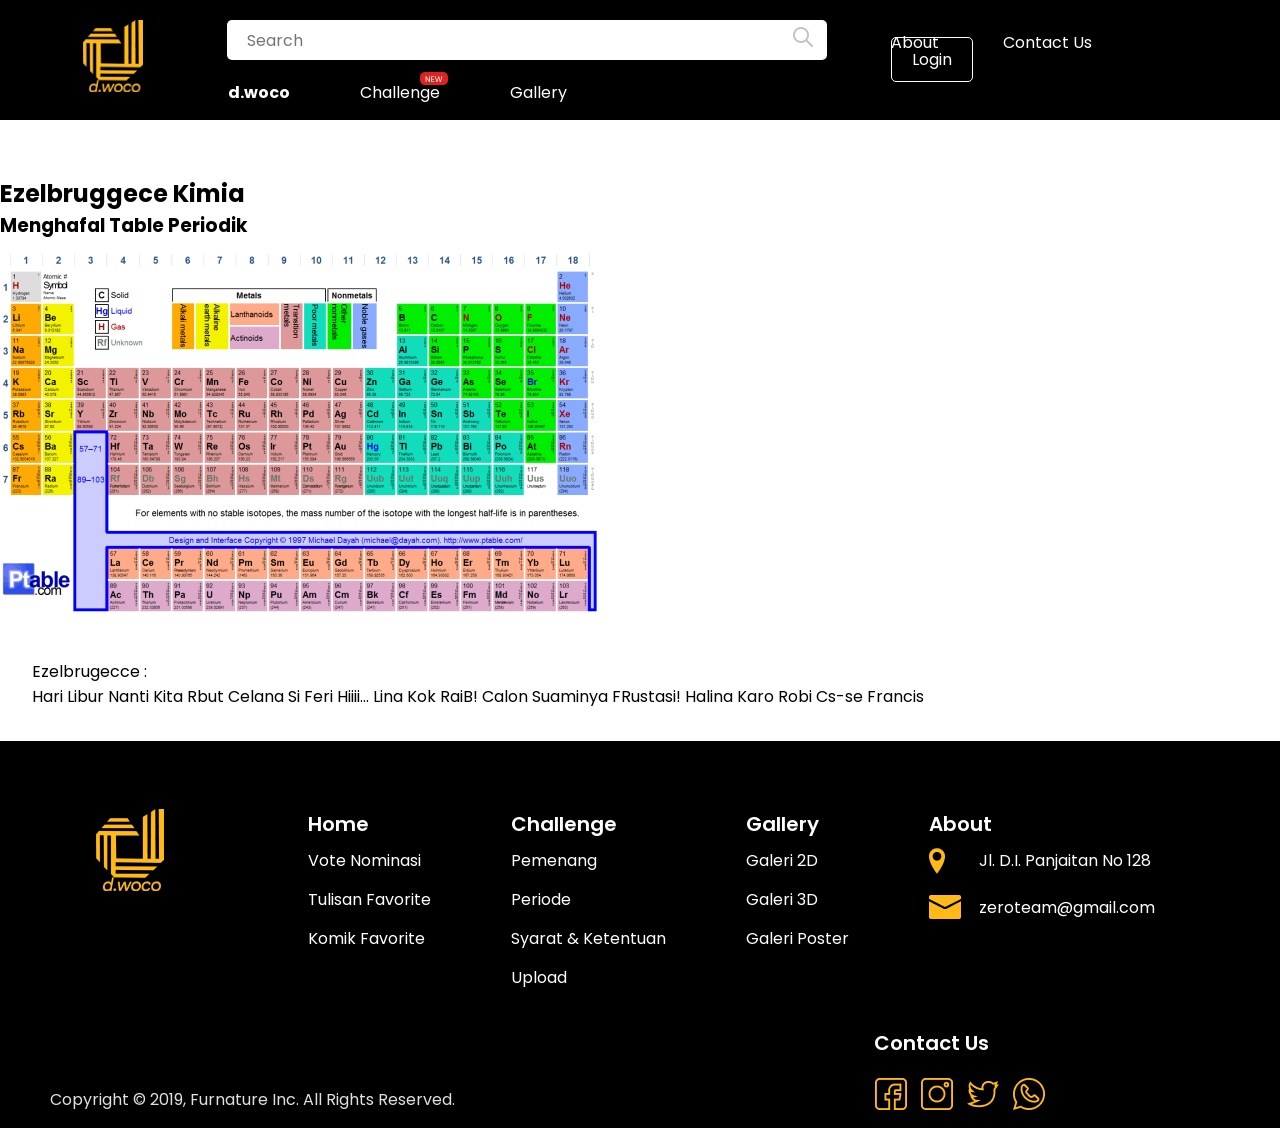
<file: ezel.html>
<!DOCTYPE html>
<html lang="en">
<head>
    <meta charset="UTF-8">
    <meta name="viewport" content="width=device-width, initial-scale=1.0">
    <meta http-equiv="X-UA-Compatible" content="ie=edge">
    <title>Ezzelburgecce Kimia</title>
    <link rel="stylesheet" href="assets/ezel.css">
</head>
<body>
    <nav>
        <ul>
            <li>
                <div class="logo">
                    <a href="index.html"><img src="assets/img/logo.png"></a>
                </div>
            </li>
            <li>
                <div class="search-content">
                    <input type="text" class="search" placeholder="Search" class="search">
                    <div class="image">
                        <img src="assets/img/search.png" alt="">
                    </div>
                </div>
            </li>
            <li><div class="about"><a href="tentang.html" class="about">About</a></div></li>
            <li><div class="about"><a href="#" class="about">Contact Us</a></div></li>
            <li>
                <div class="login"><a href="#" class="border">Login</a></div>
            </li>
        </ul>
    </nav>

    <nav class="tengah">
      <ul class="menu">
        <li><a href="index.html" class="active">d.woco</a>
        <ul class="sub-menu">
            <li><a href="bacaan.html">Bacaan</a>
            <ul class="multi-sub">
                <li><a href="drama.html">Drama</a></li>
                <li><a href="romantis.html">Romantis</a></li>
                <li><a href="hororr.html">Horor</a></li>
                <li><a href="komedi.html">Komedi</a></li>
                <li><a href="fantasi.html">Fantasi</a></li>
                <li><a href="aksi.html">Aksi</a></li>
                <li><a href="bacaan.html">Lainnya</a></li>
            </ul>
            </li>
            <li><a href="#">Ezelbruggece</a>
            <ul class="multi-sub">
                <li><a href="#">Matematika</a></li>
                <li><a href="#">Kimia</a></li>
                <li><a href="#">Fisika</a></li>
                <li><a href="#">Biologi</a></li>
                <li><a href="#">IPS</a></li>
                <li><a href="#">Bahasa Inggris</a></li>
                <li><a href="#">Lainnya</a></li>
            </ul>
            </li>
            <li><a href="#">Menulis</a>
            <ul class="multi-sub">
                <li><a href="menulis bacaan.html">Bacaan</a></li>
                <li><a href="menulis komik.html">Komik</a></li>
            </ul>
            </li>
            <li><a href="komik.html">Komik</a>
            <ul class="multi-sub">
                <li><a href="drama.html">Drama</a></li>
                <li><a href="romantis.html">Romantis</a></li>
                <li><a href="hororr.html">Horor</a></li>
                <li><a href="komedi.html">Komedi</a></li>
                <li><a href="fantasi.html">Fantasi</a></li>
                <li><a href="aksi.html">Aksi</a></li>
                <li><a href="bacaan.html">Lainnya</a></li>
            </ul>
            </li>
        </ul>
        </li>

        <li><a href="#">Challenge</a>
        <img src="assets/img/new.png" alt="" class="new">
        <ul class="sub-menu">
            <li><a href="nominasi.html">Vote</a></li>
            <li><a href="syarat.html">Syarat & Ketentuan</a></li>
            <li><a href="upload.html">Upload</a></li>
            <li><a href="#">Pengumuman</a></li>
        </ul>
        </li>

        <li><a href="#">Gallery</a>
        <ul class="sub-menu">
            <li><a href="galeri 2D.html">Galeri 2D</a></li>
            <li><a href="galeri 3D.html">Galeri 3D</a></li>
            <li><a href="galeri poster.html">Galeri Poster</a></li>
        </ul>
        </li>
      </ul>
    </nav>

    <div class="center">
        <h2>Ezelbruggece Kimia</h2>

        <div class="kotak">
            <h3>Menghafal Table Periodik</h3>
            <img src="assets/img/periodic.png" alt=""><br>
            <p style="margin: 2em;">Ezelbrugecce : <br> Hari Libur Nanti Kita Rbut Celana Si Feri
                    Hiiii... Lina Kok RaiB! Calon Suaminya FRustasi!
                    Halina Karo Robi Cs-se Francis
            </p>
        </div>
    </div>
</body>
<footer>
        <div class="footer-box">
            <div class="footer-logo">
              <img src="assets/img/logo.png" alt="">
            </div>
    
            <div class="footer-content">
                <ul>
                    <li class="head">Home</li>
                    <li><a href="#">Vote Nominasi</a></li>
                    <li><a href="#">Tulisan Favorite</a></li>
                    <li><a href="#">Komik Favorite</a></li>
                </ul>
    
                <ul>
                    <li class="head">Challenge</li>
                    <li><a href="#">Pemenang</a></li>
                    <li><a href="#">Periode</a></li>
                    <li><a href="#">Syarat & Ketentuan</a></li>
                    <li><a href="#">Upload</a></li>
                </ul>
    
                <ul>
                    <li class="head">Gallery</li>
                    <li><a href="#">Galeri 2D</a></li>
                    <li><a href="#">Galeri 3D</a></li>
                    <li><a href="#">Galeri Poster</a></li>
                </ul>
            
                <ul>
                    <li class="head">About</li>
                    <li class="satu">
                        <div class="ya">
                            <img src="assets/img/location.png" alt="">
                        </div>
                        <div class="yaya">
                            <p>Jl. D.I. Panjaitan No 128</p>
                        </div>
                    </li>
                    <li class="satu">
                        <div class="ya"><img src="assets/img/email.png" alt=""></div>
                        <div class="yaya"><p>zeroteam@gmail.com</p></div>
                    </li>
                </ul>
              </div>
        </div>
</footer>

<section class="copyright">
        <div class="copy">
            Copyright &copy 2019, Furnature Inc. All Rights Reserved.
        </div>
        <div class="p">Contact Us</div>
        <div class="social-icon">
            <img src="assets/img/facebook.png" alt="">
            <img src="assets/img/instagram.png" alt="">
            <img src="assets/img/twitter.png" alt="">
            <img src="assets/img/whatsapp.png" alt="">
        </div>
</section>
</html>
</file>
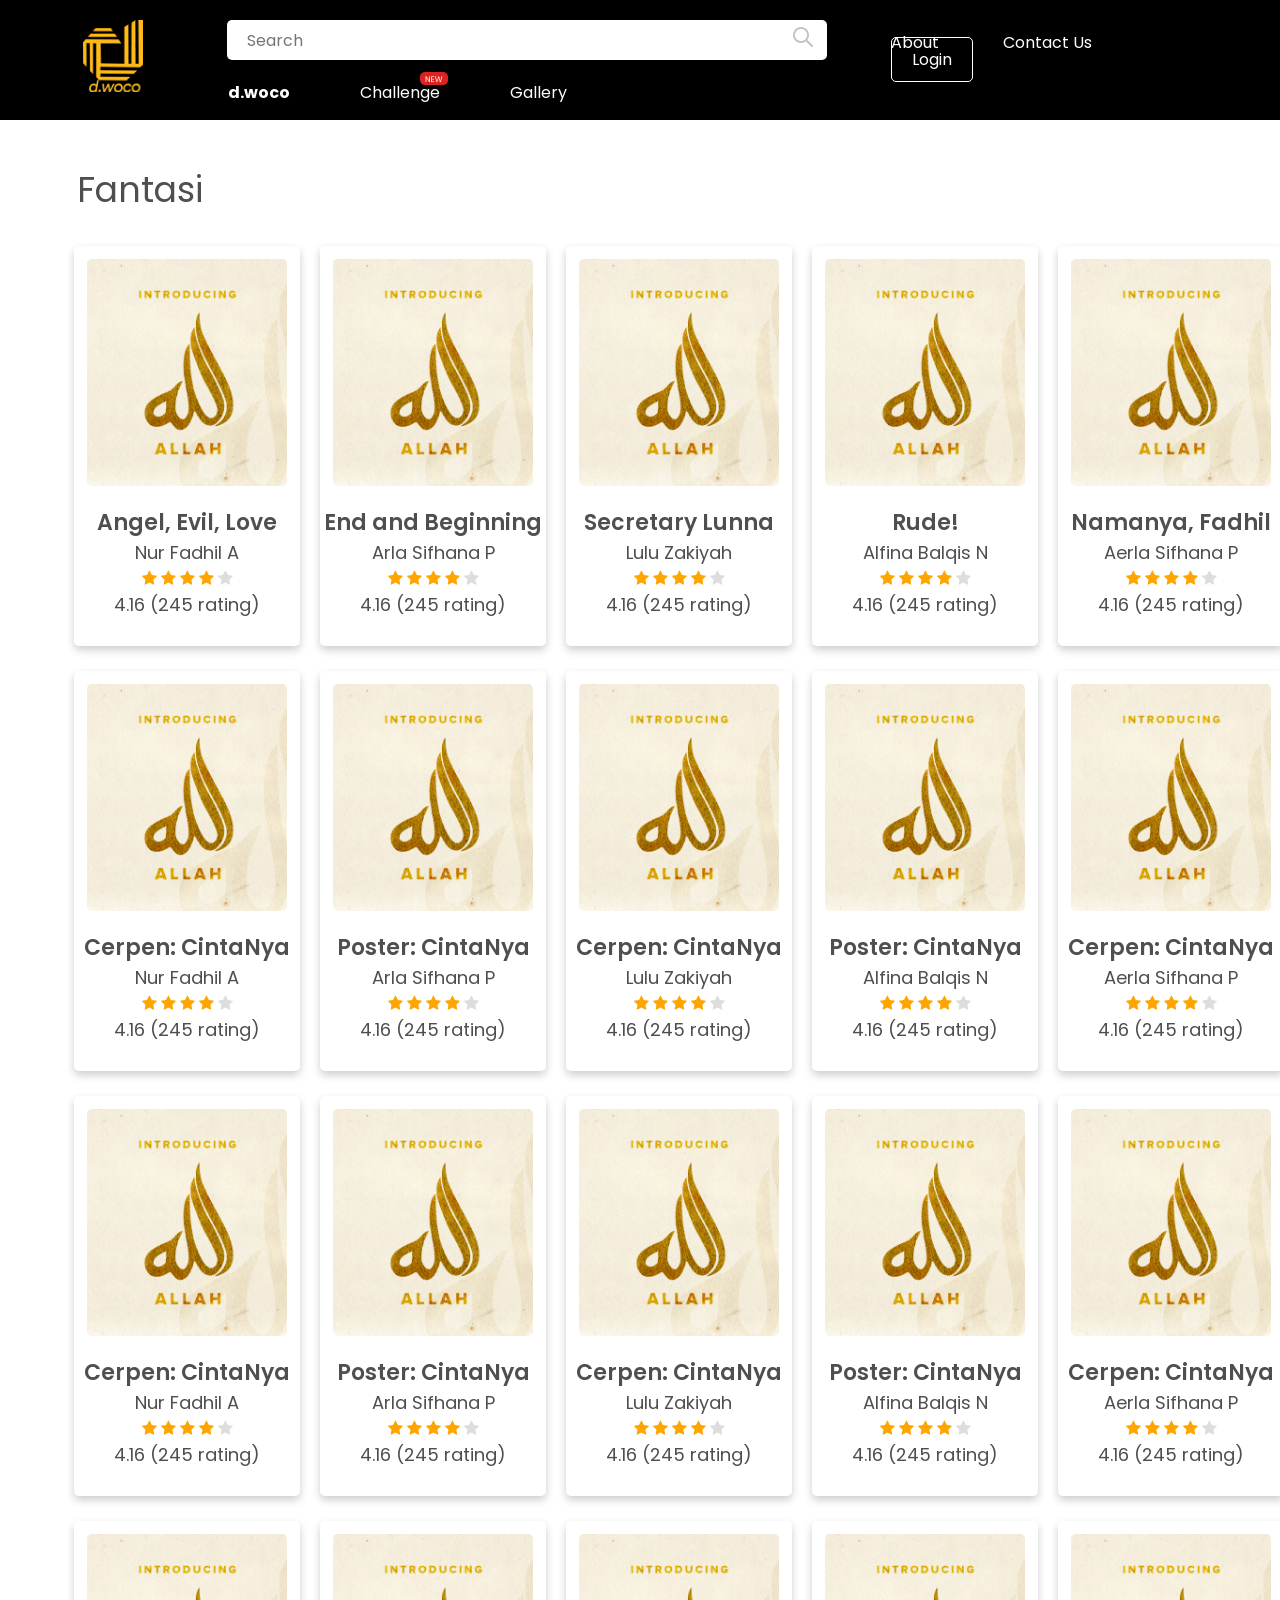
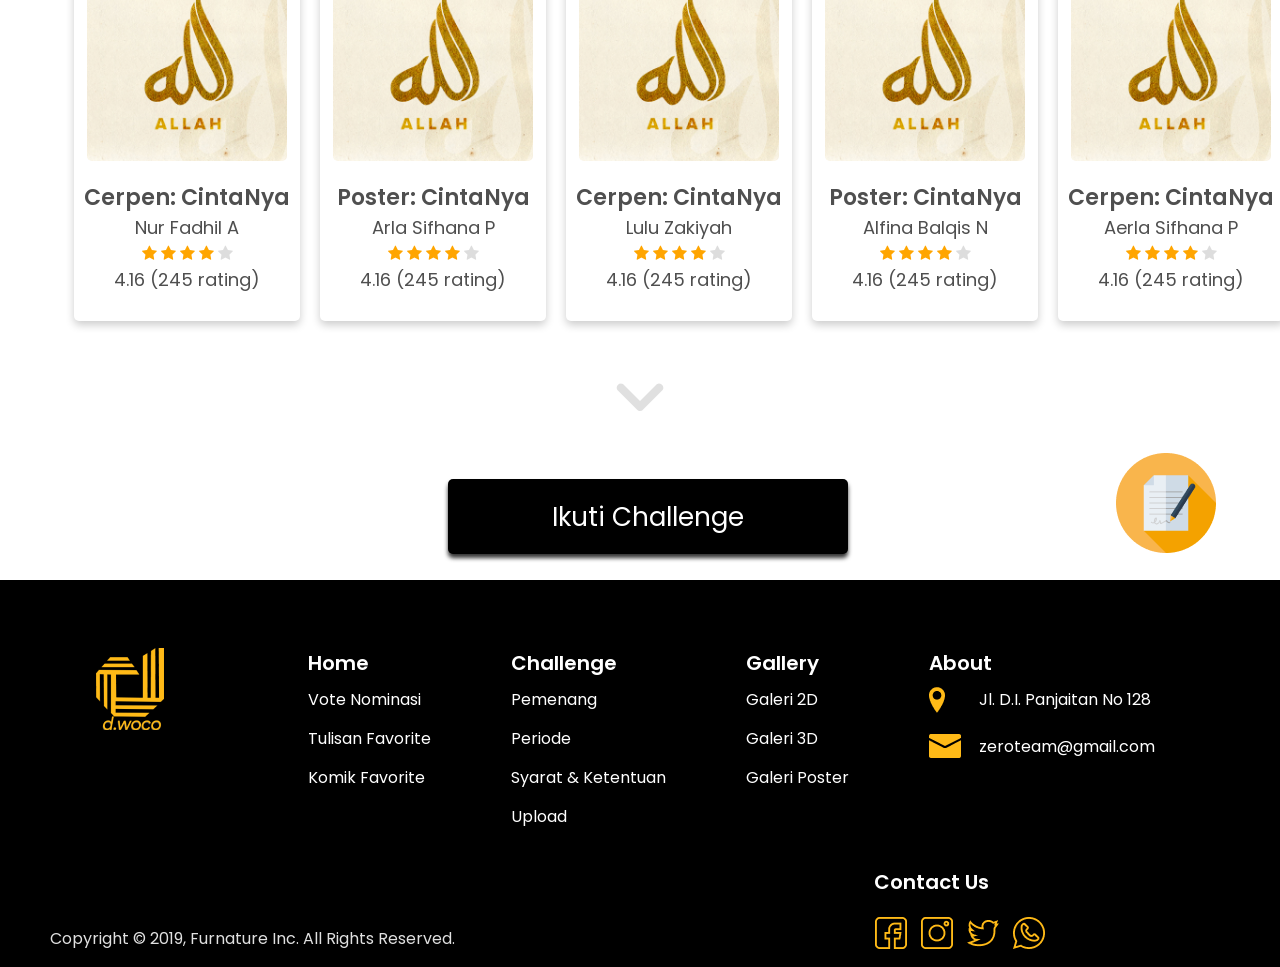
<file: fantasi.html>
<!DOCTYPE html>
<html lang="en">
<head>
    <meta charset="UTF-8">
    <meta name="viewport" content="width=device-width, initial-scale=1.0">
    <meta http-equiv="X-UA-Compatible" content="ie=edge">
    <title>Fantasi | d.woco</title>
    <link rel="shortcut icon" href="assets/img/logo.png" type="image/x-icon">
    <link rel="stylesheet" href="https://cdnjs.cloudflare.com/ajax/libs/font-awesome/4.7.0/css/font-awesome.min.css">
    <link rel="stylesheet" href="assets/drama.css">
</head>
<body>
    <nav>
        <ul>
            <li>
                <div class="logo">
                    <a href="index.html"><img src="assets/img/logo.png"></a>
                </div>
            </li>
            <li>
                <div class="search-content">
                    <input type="text" class="search" placeholder="Search" class="search">
                    <div class="image">
                        <img src="assets/img/search.png" alt="">
                    </div>
                </div>
            </li>
            <li><div class="about"><a href="tentang.html" class="about">About</a></div></li>
            <li><div class="about"><a href="#" class="about">Contact Us</a></div></li>
            <li>
                <div class="login"><a href="#" class="border">Login</a></div>
            </li>
        </ul>
    </nav>

    <nav class="tengah">
      <ul class="menu">
        <li><a href="index.html" class="active">d.woco</a>
        <ul class="sub-menu">
            <li><a href="bacaan.html">Bacaan</a></li>
            <li><a href="#">Ezelbruggece</a>
            <ul class="multi-sub">
                <li><a href="#">Matematika</a></li>
                <li><a href="#">Kimia</a></li>
            </ul>
            </li>
            <li><a href="#">Menulis</a>
             <ul class="multi-sub">
                <li><a href="#">Bacaan</a></li>
                <li><a href="#">Komik</a></li>
            </ul>
            </li>
            <li><a href="komik.html">Komik</a></li>
        </ul>
        </li>

        <li><a href="#">Challenge</a>
        <img src="assets/img/new.png" alt="" class="new">
        <ul class="sub-menu">
            <li><a href="nominasi.html">Vote</a></li>
            <li><a href="syarat.html">Syarat & Ketentuan</a></li>
            <li><a href="upload.html">Upload</a></li>
            <li><a href="#">Pengumuman</a></li>
        </ul>
        </li>

        <li><a href="#">Gallery</a>
        <ul class="sub-menu">
            <li><a href="galeri 2D.html">Galeri 2D</a></li>
            <li><a href="galeri 3D.html">Galeri 3D</a></li>
            <li><a href="galeri poster.html">Galeri Poster</a></li>
        </ul>
        </li>
      </ul>
    </nav>

    <div class="center">
        <h2>Fantasi</h2>
    </div>

    <div class="best-seller">
        <div class="card">
            <img src="assets/img/contoh.png">
            <h1>Angel, Evil, Love</h1>
            <p class="price">Nur Fadhil A</p>
            <div class="star">
                <span class="fa fa-star checked"></span>
                <span class="fa fa-star checked"></span>
                <span class="fa fa-star checked"></span>
                <span class="fa fa-star checked"></span>
                <span class="fa fa-star"></span>
            </div>
            <p>4.16 (245 rating)</p>
         </div>

         <div class="card">
            <img src="assets/img/contoh.png">
            <h1>End and Beginning</h1>
            <p class="price">Arla Sifhana P</p>
            <div class="star">
                <span class="fa fa-star checked"></span>
                <span class="fa fa-star checked"></span>
                <span class="fa fa-star checked"></span>
                <span class="fa fa-star checked"></span>
                <span class="fa fa-star"></span>
            </div>
            <p>4.16 (245 rating)</p>
         </div>

         <div class="card">
            <img src="assets/img/contoh.png">
            <h1>Secretary Lunna</h1>
            <p class="price">Lulu Zakiyah</p>
            <div class="star">
                <span class="fa fa-star checked"></span>
                <span class="fa fa-star checked"></span>
                <span class="fa fa-star checked"></span>
                <span class="fa fa-star checked"></span>
                <span class="fa fa-star"></span>
            </div>
            <p>4.16 (245 rating)</p>
         </div>

         <div class="card">
            <img src="assets/img/contoh.png">
            <h1>Rude!</h1>
            <p class="price">Alfina Balqis N</p>
            <div class="star">
                <span class="fa fa-star checked"></span>
                <span class="fa fa-star checked"></span>
                <span class="fa fa-star checked"></span>
                <span class="fa fa-star checked"></span>
                <span class="fa fa-star"></span>
            </div>
            <p>4.16 (245 rating)</p>
         </div>

         <div class="card">
            <img src="assets/img/contoh.png">
            <h1>Namanya, Fadhil</h1>
            <p class="price">Aerla Sifhana P</p>
            <div class="star">
                <span class="fa fa-star checked"></span>
                <span class="fa fa-star checked"></span>
                <span class="fa fa-star checked"></span>
                <span class="fa fa-star checked"></span>
                <span class="fa fa-star"></span>
            </div>
            <p>4.16 (245 rating)</p>
            </div>
    </div>
    <div class="best-seller">
        <div class="card">
            <img src="assets/img/contoh.png">
            <h1>Cerpen: CintaNya</h1>
            <p class="price">Nur Fadhil A</p>
            <div class="star">
                <span class="fa fa-star checked"></span>
                <span class="fa fa-star checked"></span>
                <span class="fa fa-star checked"></span>
                <span class="fa fa-star checked"></span>
                <span class="fa fa-star"></span>
            </div>
            <p>4.16 (245 rating)</p>
         </div>

         <div class="card">
            <img src="assets/img/contoh.png">
            <h1>Poster: CintaNya</h1>
            <p class="price">Arla Sifhana P</p>
            <div class="star">
                <span class="fa fa-star checked"></span>
                <span class="fa fa-star checked"></span>
                <span class="fa fa-star checked"></span>
                <span class="fa fa-star checked"></span>
                <span class="fa fa-star"></span>
            </div>
            <p>4.16 (245 rating)</p>
         </div>

         <div class="card">
            <img src="assets/img/contoh.png">
            <h1>Cerpen: CintaNya</h1>
            <p class="price">Lulu Zakiyah</p>
            <div class="star">
                <span class="fa fa-star checked"></span>
                <span class="fa fa-star checked"></span>
                <span class="fa fa-star checked"></span>
                <span class="fa fa-star checked"></span>
                <span class="fa fa-star"></span>
            </div>
            <p>4.16 (245 rating)</p>
         </div>

         <div class="card">
            <img src="assets/img/contoh.png">
            <h1>Poster: CintaNya</h1>
            <p class="price">Alfina Balqis N</p>
            <div class="star">
                <span class="fa fa-star checked"></span>
                <span class="fa fa-star checked"></span>
                <span class="fa fa-star checked"></span>
                <span class="fa fa-star checked"></span>
                <span class="fa fa-star"></span>
            </div>
            <p>4.16 (245 rating)</p>
         </div>

         <div class="card">
            <img src="assets/img/contoh.png">
            <h1>Cerpen: CintaNya</h1>
            <p class="price">Aerla Sifhana P</p>
            <div class="star">
                <span class="fa fa-star checked"></span>
                <span class="fa fa-star checked"></span>
                <span class="fa fa-star checked"></span>
                <span class="fa fa-star checked"></span>
                <span class="fa fa-star"></span>
            </div>
            <p>4.16 (245 rating)</p>
            </div>
    </div>

    <div class="best-seller">
        <div class="card">
            <img src="assets/img/contoh.png">
            <h1>Cerpen: CintaNya</h1>
            <p class="price">Nur Fadhil A</p>
            <div class="star">
                <span class="fa fa-star checked"></span>
                <span class="fa fa-star checked"></span>
                <span class="fa fa-star checked"></span>
                <span class="fa fa-star checked"></span>
                <span class="fa fa-star"></span>
            </div>
            <p>4.16 (245 rating)</p>
         </div>

         <div class="card">
            <img src="assets/img/contoh.png">
            <h1>Poster: CintaNya</h1>
            <p class="price">Arla Sifhana P</p>
            <div class="star">
                <span class="fa fa-star checked"></span>
                <span class="fa fa-star checked"></span>
                <span class="fa fa-star checked"></span>
                <span class="fa fa-star checked"></span>
                <span class="fa fa-star"></span>
            </div>
            <p>4.16 (245 rating)</p>
         </div>

         <div class="card">
            <img src="assets/img/contoh.png">
            <h1>Cerpen: CintaNya</h1>
            <p class="price">Lulu Zakiyah</p>
            <div class="star">
                <span class="fa fa-star checked"></span>
                <span class="fa fa-star checked"></span>
                <span class="fa fa-star checked"></span>
                <span class="fa fa-star checked"></span>
                <span class="fa fa-star"></span>
            </div>
            <p>4.16 (245 rating)</p>
         </div>

         <div class="card">
            <img src="assets/img/contoh.png">
            <h1>Poster: CintaNya</h1>
            <p class="price">Alfina Balqis N</p>
            <div class="star">
                <span class="fa fa-star checked"></span>
                <span class="fa fa-star checked"></span>
                <span class="fa fa-star checked"></span>
                <span class="fa fa-star checked"></span>
                <span class="fa fa-star"></span>
            </div>
            <p>4.16 (245 rating)</p>
         </div>

         <div class="card">
            <img src="assets/img/contoh.png">
            <h1>Cerpen: CintaNya</h1>
            <p class="price">Aerla Sifhana P</p>
            <div class="star">
                <span class="fa fa-star checked"></span>
                <span class="fa fa-star checked"></span>
                <span class="fa fa-star checked"></span>
                <span class="fa fa-star checked"></span>
                <span class="fa fa-star"></span>
            </div>
            <p>4.16 (245 rating)</p>
            </div>
    </div>

    <div class="best-seller">
        <div class="card">
            <img src="assets/img/contoh.png">
            <h1>Cerpen: CintaNya</h1>
            <p class="price">Nur Fadhil A</p>
            <div class="star">
                <span class="fa fa-star checked"></span>
                <span class="fa fa-star checked"></span>
                <span class="fa fa-star checked"></span>
                <span class="fa fa-star checked"></span>
                <span class="fa fa-star"></span>
            </div>
            <p>4.16 (245 rating)</p>
         </div>

         <div class="card">
            <img src="assets/img/contoh.png">
            <h1>Poster: CintaNya</h1>
            <p class="price">Arla Sifhana P</p>
            <div class="star">
                <span class="fa fa-star checked"></span>
                <span class="fa fa-star checked"></span>
                <span class="fa fa-star checked"></span>
                <span class="fa fa-star checked"></span>
                <span class="fa fa-star"></span>
            </div>
            <p>4.16 (245 rating)</p>
         </div>

         <div class="card">
            <img src="assets/img/contoh.png">
            <h1>Cerpen: CintaNya</h1>
            <p class="price">Lulu Zakiyah</p>
            <div class="star">
                <span class="fa fa-star checked"></span>
                <span class="fa fa-star checked"></span>
                <span class="fa fa-star checked"></span>
                <span class="fa fa-star checked"></span>
                <span class="fa fa-star"></span>
            </div>
            <p>4.16 (245 rating)</p>
         </div>

         <div class="card">
            <img src="assets/img/contoh.png">
            <h1>Poster: CintaNya</h1>
            <p class="price">Alfina Balqis N</p>
            <div class="star">
                <span class="fa fa-star checked"></span>
                <span class="fa fa-star checked"></span>
                <span class="fa fa-star checked"></span>
                <span class="fa fa-star checked"></span>
                <span class="fa fa-star"></span>
            </div>
            <p>4.16 (245 rating)</p>
         </div>

         <div class="card">
            <img src="assets/img/contoh.png">
            <h1>Cerpen: CintaNya</h1>
            <p class="price">Aerla Sifhana P</p>
            <div class="star">
                <span class="fa fa-star checked"></span>
                <span class="fa fa-star checked"></span>
                <span class="fa fa-star checked"></span>
                <span class="fa fa-star checked"></span>
                <span class="fa fa-star"></span>
            </div>
            <p>4.16 (245 rating)</p>
            </div>
    </div>
    <div class="bawah"><img src="assets/img/bawah.png" alt=""></div>
    <div class="contact"><img src="assets/img/contract.png" alt=""></div>
    <button><a href="syarat.html#syarat">Ikuti Challenge</a></button>
</body>
<footer>
        <div class="footer-box">
            <div class="footer-logo">
              <img src="assets/img/logo.png" alt="">
            </div>
    
            <div class="footer-content">
                <ul>
                    <li class="head">Home</li>
                    <li><a href="#">Vote Nominasi</a></li>
                    <li><a href="#">Tulisan Favorite</a></li>
                    <li><a href="#">Komik Favorite</a></li>
                </ul>
    
                <ul>
                    <li class="head">Challenge</li>
                    <li><a href="#">Pemenang</a></li>
                    <li><a href="#">Periode</a></li>
                    <li><a href="#">Syarat & Ketentuan</a></li>
                    <li><a href="#">Upload</a></li>
                </ul>
    
                <ul>
                    <li class="head">Gallery</li>
                    <li><a href="#">Galeri 2D</a></li>
                    <li><a href="#">Galeri 3D</a></li>
                    <li><a href="#">Galeri Poster</a></li>
                </ul>
            
                <ul>
                    <li class="head">About</li>
                    <li class="satu">
                        <div class="ya">
                            <img src="assets/img/location.png" alt="">
                        </div>
                        <div class="yaya">
                            <p>Jl. D.I. Panjaitan No 128</p>
                        </div>
                    </li>
                    <li class="satu">
                        <div class="ya"><img src="assets/img/email.png" alt=""></div>
                        <div class="yaya"><p>zeroteam@gmail.com</p></div>
                    </li>
                </ul>
              </div>
        </div>
</footer>

<section class="copyright">
        <div class="copy">
            Copyright &copy 2019, Furnature Inc. All Rights Reserved.
        </div>
        <div class="p">Contact Us</div>
        <div class="social-icon">
            <img src="assets/img/facebook.png" alt="">
            <img src="assets/img/instagram.png" alt="">
            <img src="assets/img/twitter.png" alt="">
            <img src="assets/img/whatsapp.png" alt="">
        </div>
</section>
</html>
</file>
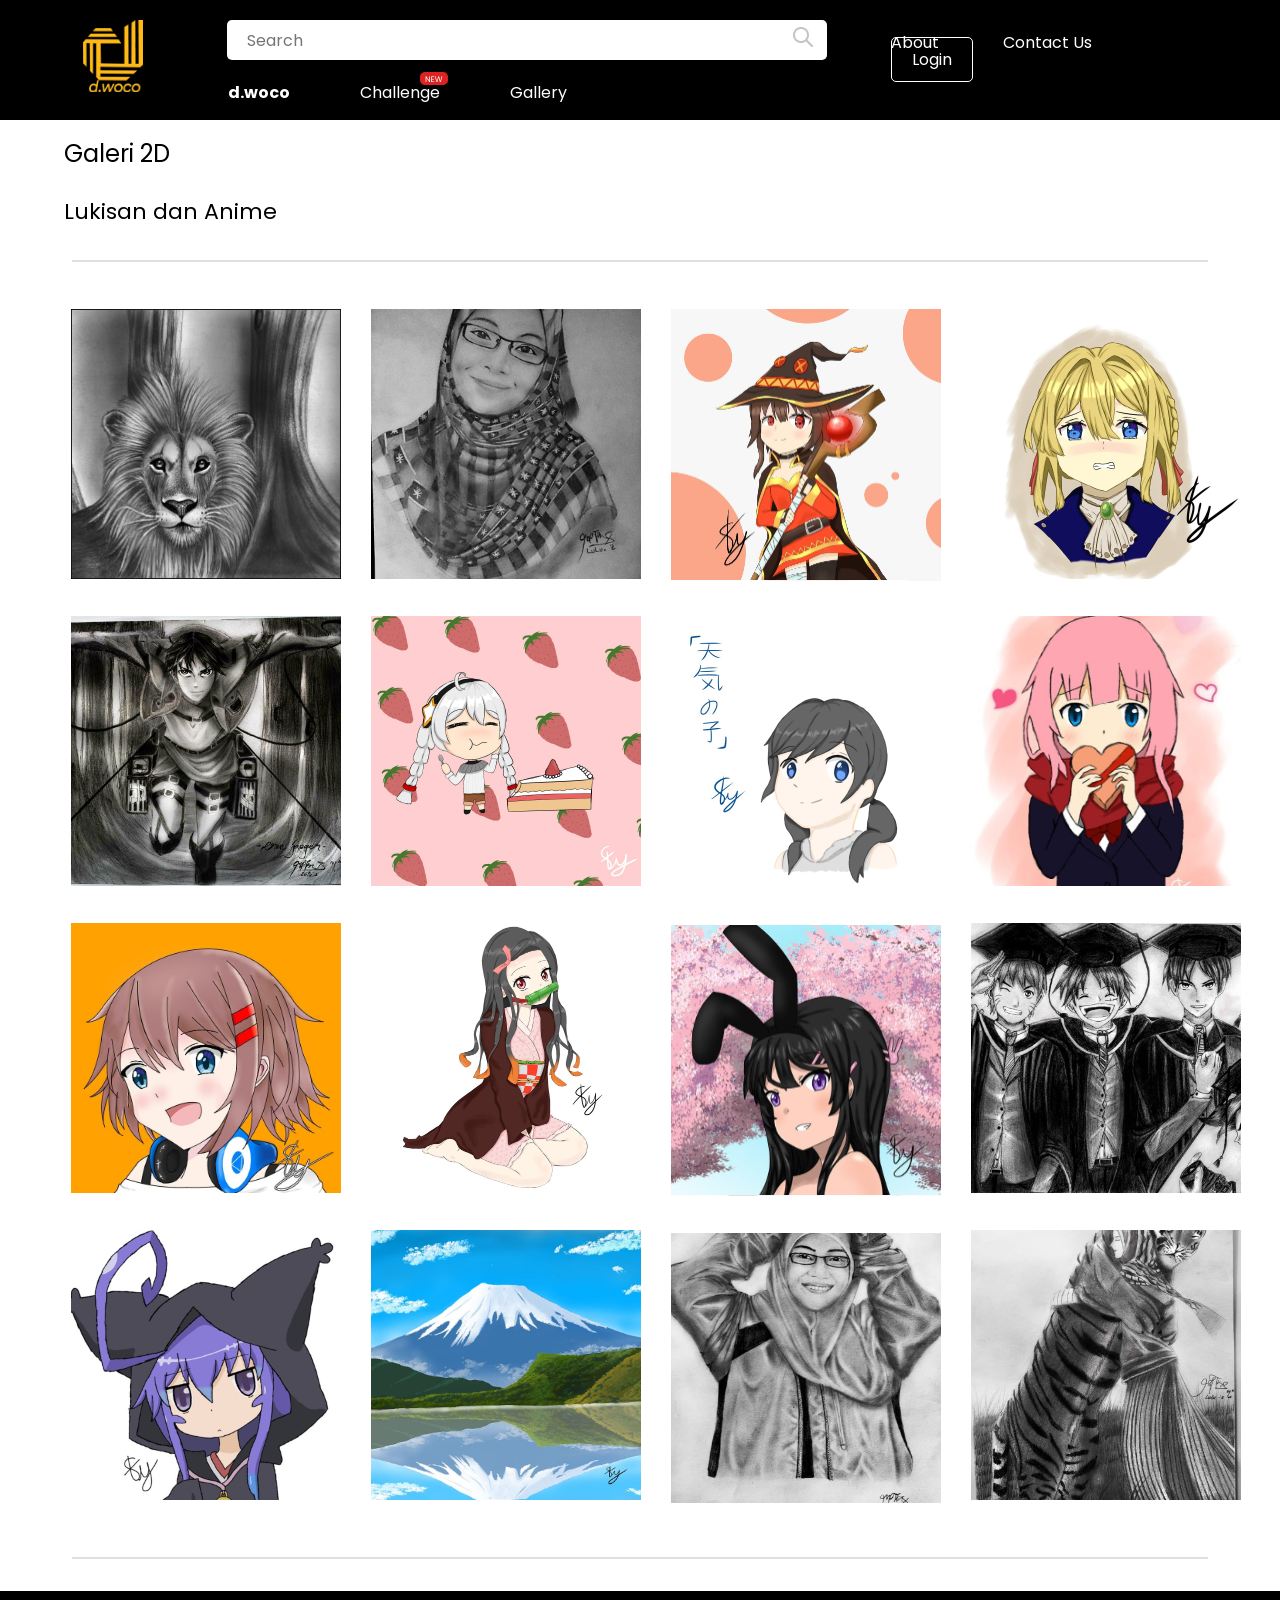
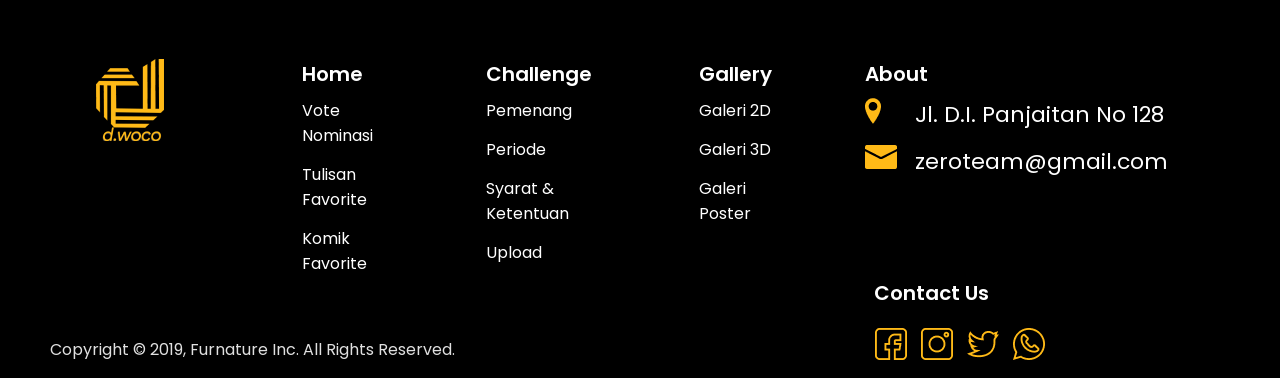
<file: galeri 2D.html>
<!DOCTYPE html>
<html lang="en">
<head>
    <meta charset="UTF-8">
    <meta name="viewport" content="width=device-width, initial-scale=1.0">
    <meta http-equiv="X-UA-Compatible" content="ie=edge">
    <title>Galeri 2D | d.woco</title>
    <link rel="shortcut icon" href="assets/img/logo.png" type="image/x-icon">
    <link rel="stylesheet" href="assets/galeri.css">
</head>
<body>
<nav>
        <ul>
            <li>
                <div class="logo">
                    <a href="index.html"><img src="assets/img/logo.png"></a>
                </div>
            </li>
            <li>
                <div class="search-content">
                    <input type="text" class="search" placeholder="Search" class="search">
                    <div class="image">
                        <img src="assets/img/search.png" alt="">
                    </div>
                </div>
            </li>
            <li><div class="about"><a href="tentang.html" class="about">About</a></div></li>
            <li><div class="about"><a href="#" class="about">Contact Us</a></div></li>
            <li>
                <div class="login"><a href="#" class="border">Login</a></div>
            </li>
        </ul>
    </nav>

    <nav class="tengah">
      <ul class="menu">
        <li><a href="index.html" class="active">d.woco</a>
        <ul class="sub-menu">
            <li><a href="bacaan.html">Bacaan</a></li>
            <li><a href="#">Ezelbruggece</a>
            <ul class="multi-sub">
                <li><a href="#">Matematika</a></li>
                <li><a href="#">Kimia</a></li>
            </ul>
            </li>
            <li><a href="#">Menulis</a>
             <ul class="multi-sub">
                <li><a href="#">Bacaan</a></li>
                <li><a href="#">Komik</a></li>
            </ul>
            </li>
            <li><a href="komik.html">Komik</a></li>
        </ul>
        </li>

        <li><a href="#">Challenge</a>
        <img src="assets/img/new.png" alt="" class="new">
        <ul class="sub-menu">
            <li><a href="#">Vote</a></li>
            <li><a href="syarat.html">Syarat & Ketentuan</a></li>
            <li><a href="upload.html">Upload</a></li>
            <li><a href="#">Pengumuman</a></li>
        </ul>
        </li>

        <li><a href="#">Gallery</a>
        <ul class="sub-menu">
            <li><a href="galeri 2D.html">Galeri 2D</a></li>
            <li><a href="galeri 3D.html">Galeri 3D</a></li>
            <li><a href="galeri poster.html">Galeri Poster</a></li>
        </ul>
        </li>
      </ul>
    </nav>

    <div class="galeri">
        <h2>Galeri 2D</h2>
        <p>Lukisan dan Anime</p>
    </div>
    <hr>

    <div class="galeri-card">
        <div class="satu">
            <a href="assets/img/6.svg"><img src="assets/img/6.svg"alt=""></a>
            <a href="assets/img/2.svg"><img src="assets/img/2.svg" alt=""></a>
            <a href="assets/img/11.svg"><img src="assets/img/11.svg" alt=""></a>
            <a href="assets/img/15.svg"><img src="assets/img/15.svg" alt=""></a>
        </div>
        <div class="satu">
            <a href="assets/img/4.svg"><img src="assets/img/4.svg" alt=""></a>
            <a href="assets/img/16.svg" ><img src="assets/img/16.svg" alt=""></a>
            <a href="assets/img/14.svg"><img src="assets/img/14.svg" alt=""></a>
            <a href="assets/img/10.svg"><img src="assets/img/10.svg" alt=""></a>
        </div>
        <div class="satu">
            <a href="assets/img/7.svg" ><img src="assets/img/7.svg" alt=""></a>
            <a href="assets/img/13.svg"><img src="assets/img/13.svg" alt=""></a>
            <a href="assets/img/9.svg"><img src="assets/img/9.svg" alt=""></a>
            <a href="assets/img/3.svg"><img src="assets/img/3.svg" alt=""></a>
        </div>
        <div class="satu">
            <a href="assets/img/12.svg"><img src="assets/img/12.svg" alt=""></a>
            <a href="assets/img/8.svg"><img src="assets/img/8.svg" alt=""></a>
            <a href="assets/img/1.svg"><img src="assets/img/1.svg" alt=""></a>
            <a href="assets/img/5.svg"><img src="assets/img/5.svg" alt=""></a>
        </div> 

    </div>
    <hr>
    

<footer>
        <div class="footer-box">
            <div class="footer-logo">
              <img src="assets/img/logo.png" alt="">
            </div>
    
            <div class="footer-content">
                <ul>
                    <li class="head">Home</li>
                    <li><a href="#">Vote Nominasi</a></li>
                    <li><a href="#">Tulisan Favorite</a></li>
                    <li><a href="#">Komik Favorite</a></li>
                </ul>
    
                <ul>
                    <li class="head">Challenge</li>
                    <li><a href="#">Pemenang</a></li>
                    <li><a href="#">Periode</a></li>
                    <li><a href="#">Syarat & Ketentuan</a></li>
                    <li><a href="#">Upload</a></li>
                </ul>
    
                <ul>
                    <li class="head">Gallery</li>
                    <li><a href="#">Galeri 2D</a></li>
                    <li><a href="#">Galeri 3D</a></li>
                    <li><a href="#">Galeri Poster</a></li>
                </ul>
            
                <ul>
                    <li class="head">About</li>
                    <li class="satu">
                        <div class="ya">
                            <img src="assets/img/location.png" alt="">
                        </div>
                        <div class="yaya">
                            <p>Jl. D.I. Panjaitan No 128</p>
                        </div>
                    </li>
                    <li class="satu">
                        <div class="ya"><img src="assets/img/email.png" alt=""></div>
                        <div class="yaya"><p>zeroteam@gmail.com</p></div>
                    </li>
                </ul>
              </div>
        </div>
</footer>

<section class="copyright">
        <div class="copy">
            Copyright &copy 2019, Furnature Inc. All Rights Reserved.
        </div>
        <div class="p">Contact Us</div>
        <div class="social-icon">
            <img src="assets/img/facebook.png" alt="">
            <img src="assets/img/instagram.png" alt="">
            <img src="assets/img/twitter.png" alt="">
            <img src="assets/img/whatsapp.png" alt="">
        </div>
</section>
</body>
</html>
</file>
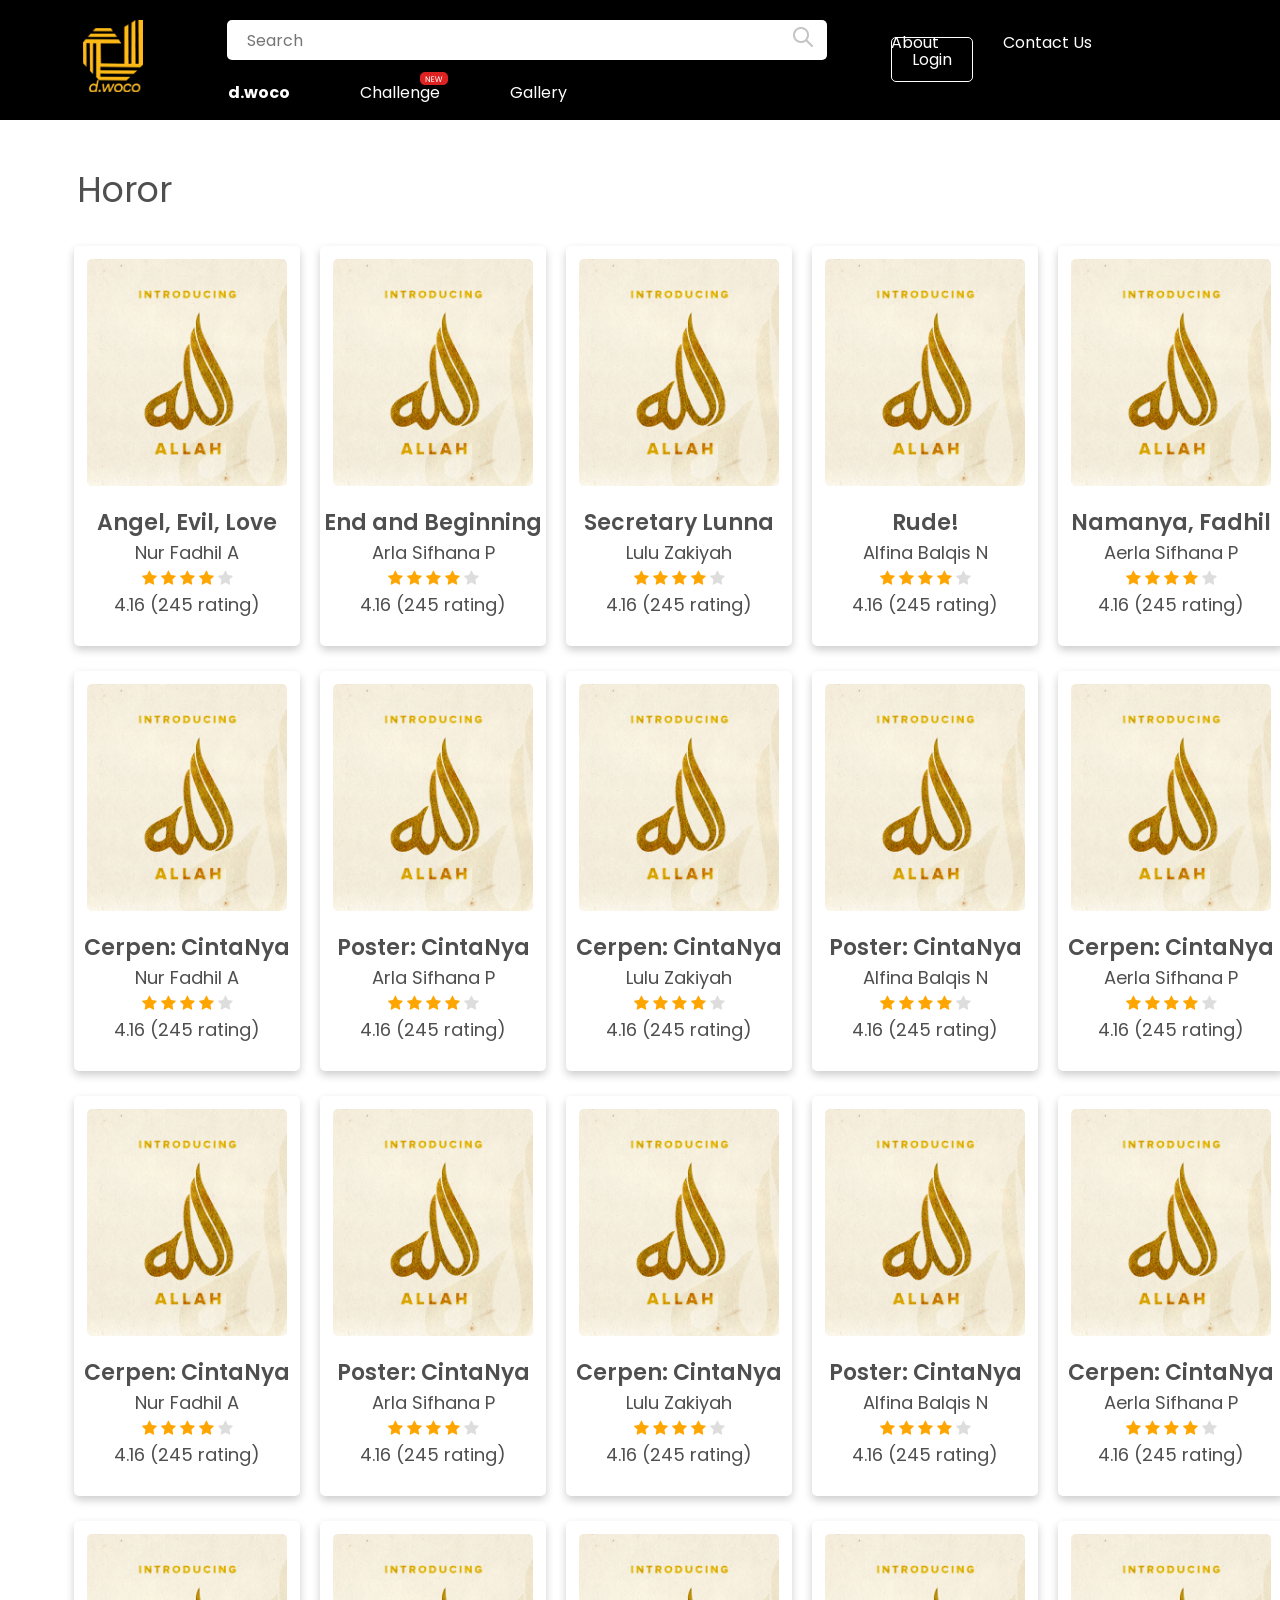
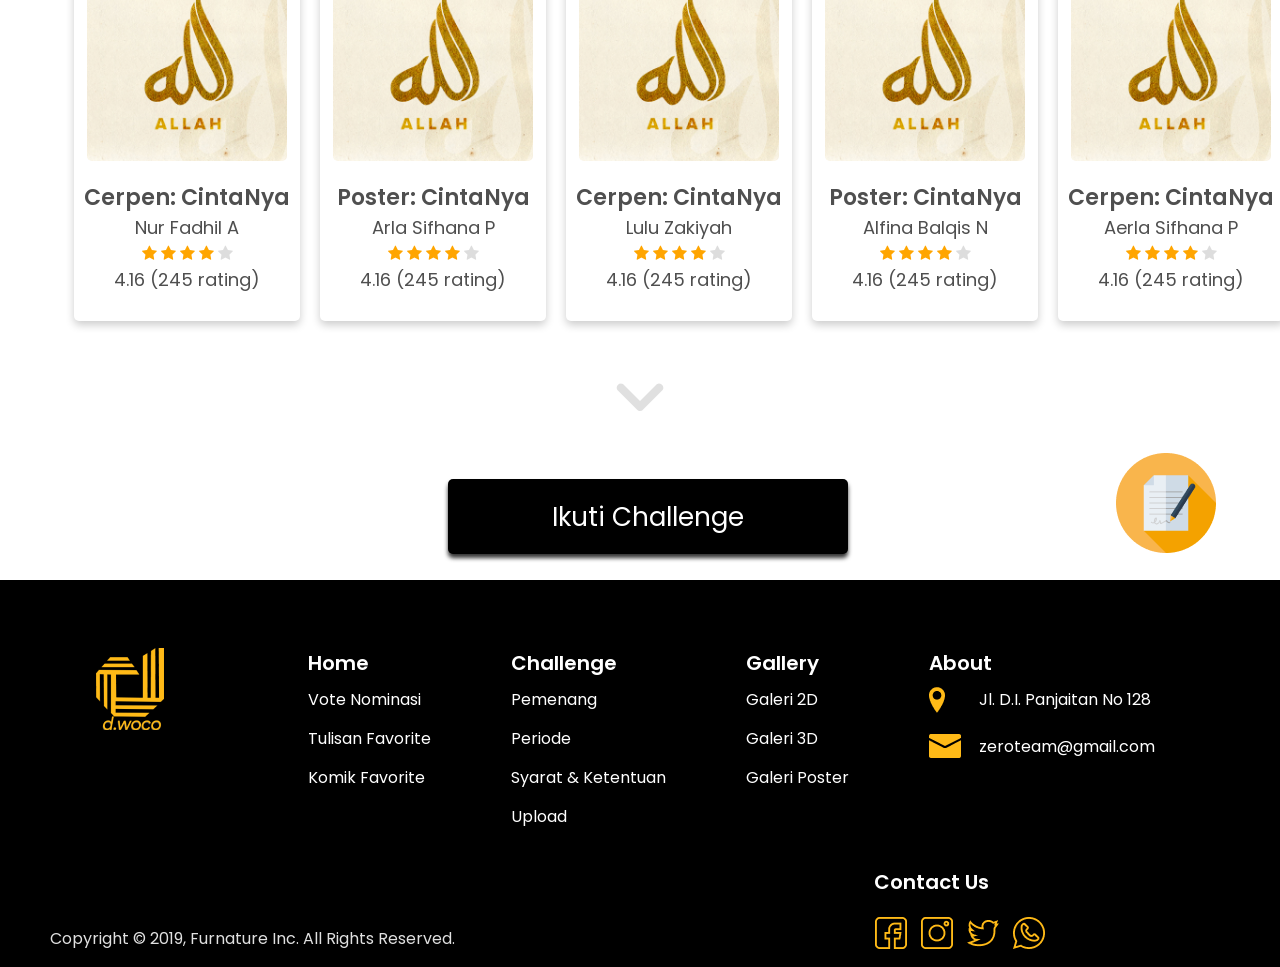
<file: hororr.html>
<!DOCTYPE html>
<html lang="en">
<head>
    <meta charset="UTF-8">
    <meta name="viewport" content="width=device-width, initial-scale=1.0">
    <meta http-equiv="X-UA-Compatible" content="ie=edge">
    <title>Horor | d.woco</title>
    <link rel="shortcut icon" href="assets/img/logo.png" type="image/x-icon">
    <link rel="stylesheet" href="https://cdnjs.cloudflare.com/ajax/libs/font-awesome/4.7.0/css/font-awesome.min.css">
    <link rel="stylesheet" href="assets/drama.css">
</head>
<body>
    <nav>
        <ul>
            <li>
                <div class="logo">
                    <a href="index.html"><img src="assets/img/logo.png"></a>
                </div>
            </li>
            <li>
                <div class="search-content">
                    <input type="text" class="search" placeholder="Search" class="search">
                    <div class="image">
                        <img src="assets/img/search.png" alt="">
                    </div>
                </div>
            </li>
            <li><div class="about"><a href="tentang.html" class="about">About</a></div></li>
            <li><div class="about"><a href="#" class="about">Contact Us</a></div></li>
            <li>
                <div class="login"><a href="#" class="border">Login</a></div>
            </li>
        </ul>
    </nav>

    <nav class="tengah">
      <ul class="menu">
        <li><a href="index.html" class="active">d.woco</a>
        <ul class="sub-menu">
            <li><a href="bacaan.html">Bacaan</a></li>
            <li><a href="#">Ezelbruggece</a>
            <ul class="multi-sub">
                <li><a href="#">Matematika</a></li>
                <li><a href="#">Kimia</a></li>
            </ul>
            </li>
            <li><a href="#">Menulis</a>
             <ul class="multi-sub">
                <li><a href="#">Bacaan</a></li>
                <li><a href="#">Komik</a></li>
            </ul>
            </li>
            <li><a href="#">Komik</a></li>
        </ul>
        </li>

        <li><a href="#">Challenge</a>
        <img src="assets/img/new.png" alt="" class="new">
        <ul class="sub-menu">
            <li><a href="nominasi.html">Vote</a></li>
            <li><a href="syarat.html">Syarat & Ketentuan</a></li>
            <li><a href="upload.html">Upload</a></li>
            <li><a href="#">Pengumuman</a></li>
        </ul>
        </li>

        <li><a href="#">Gallery</a>
        <ul class="sub-menu">
            <li><a href="galeri 2D.html">Galeri 2D</a></li>
            <li><a href="galeri 3D.html">Galeri 3D</a></li>
            <li><a href="galeri poster.html">Galeri Poster</a></li>
        </ul>
        </li>
      </ul>
    </nav>

    <div class="center">
        <h2>Horor</h2>
    </div>

    <div class="best-seller">
        <div class="card">
            <img src="assets/img/contoh.png">
            <h1>Angel, Evil, Love</h1>
            <p class="price">Nur Fadhil A</p>
            <div class="star">
                <span class="fa fa-star checked"></span>
                <span class="fa fa-star checked"></span>
                <span class="fa fa-star checked"></span>
                <span class="fa fa-star checked"></span>
                <span class="fa fa-star"></span>
            </div>
            <p>4.16 (245 rating)</p>
         </div>

         <div class="card">
            <img src="assets/img/contoh.png">
            <h1>End and Beginning</h1>
            <p class="price">Arla Sifhana P</p>
            <div class="star">
                <span class="fa fa-star checked"></span>
                <span class="fa fa-star checked"></span>
                <span class="fa fa-star checked"></span>
                <span class="fa fa-star checked"></span>
                <span class="fa fa-star"></span>
            </div>
            <p>4.16 (245 rating)</p>
         </div>

         <div class="card">
            <img src="assets/img/contoh.png">
            <h1>Secretary Lunna</h1>
            <p class="price">Lulu Zakiyah</p>
            <div class="star">
                <span class="fa fa-star checked"></span>
                <span class="fa fa-star checked"></span>
                <span class="fa fa-star checked"></span>
                <span class="fa fa-star checked"></span>
                <span class="fa fa-star"></span>
            </div>
            <p>4.16 (245 rating)</p>
         </div>

         <div class="card">
            <img src="assets/img/contoh.png">
            <h1>Rude!</h1>
            <p class="price">Alfina Balqis N</p>
            <div class="star">
                <span class="fa fa-star checked"></span>
                <span class="fa fa-star checked"></span>
                <span class="fa fa-star checked"></span>
                <span class="fa fa-star checked"></span>
                <span class="fa fa-star"></span>
            </div>
            <p>4.16 (245 rating)</p>
         </div>

         <div class="card">
            <img src="assets/img/contoh.png">
            <h1>Namanya, Fadhil</h1>
            <p class="price">Aerla Sifhana P</p>
            <div class="star">
                <span class="fa fa-star checked"></span>
                <span class="fa fa-star checked"></span>
                <span class="fa fa-star checked"></span>
                <span class="fa fa-star checked"></span>
                <span class="fa fa-star"></span>
            </div>
            <p>4.16 (245 rating)</p>
            </div>
    </div>
    <div class="best-seller">
        <div class="card">
            <img src="assets/img/contoh.png">
            <h1>Cerpen: CintaNya</h1>
            <p class="price">Nur Fadhil A</p>
            <div class="star">
                <span class="fa fa-star checked"></span>
                <span class="fa fa-star checked"></span>
                <span class="fa fa-star checked"></span>
                <span class="fa fa-star checked"></span>
                <span class="fa fa-star"></span>
            </div>
            <p>4.16 (245 rating)</p>
         </div>

         <div class="card">
            <img src="assets/img/contoh.png">
            <h1>Poster: CintaNya</h1>
            <p class="price">Arla Sifhana P</p>
            <div class="star">
                <span class="fa fa-star checked"></span>
                <span class="fa fa-star checked"></span>
                <span class="fa fa-star checked"></span>
                <span class="fa fa-star checked"></span>
                <span class="fa fa-star"></span>
            </div>
            <p>4.16 (245 rating)</p>
         </div>

         <div class="card">
            <img src="assets/img/contoh.png">
            <h1>Cerpen: CintaNya</h1>
            <p class="price">Lulu Zakiyah</p>
            <div class="star">
                <span class="fa fa-star checked"></span>
                <span class="fa fa-star checked"></span>
                <span class="fa fa-star checked"></span>
                <span class="fa fa-star checked"></span>
                <span class="fa fa-star"></span>
            </div>
            <p>4.16 (245 rating)</p>
         </div>

         <div class="card">
            <img src="assets/img/contoh.png">
            <h1>Poster: CintaNya</h1>
            <p class="price">Alfina Balqis N</p>
            <div class="star">
                <span class="fa fa-star checked"></span>
                <span class="fa fa-star checked"></span>
                <span class="fa fa-star checked"></span>
                <span class="fa fa-star checked"></span>
                <span class="fa fa-star"></span>
            </div>
            <p>4.16 (245 rating)</p>
         </div>

         <div class="card">
            <img src="assets/img/contoh.png">
            <h1>Cerpen: CintaNya</h1>
            <p class="price">Aerla Sifhana P</p>
            <div class="star">
                <span class="fa fa-star checked"></span>
                <span class="fa fa-star checked"></span>
                <span class="fa fa-star checked"></span>
                <span class="fa fa-star checked"></span>
                <span class="fa fa-star"></span>
            </div>
            <p>4.16 (245 rating)</p>
            </div>
    </div>

    <div class="best-seller">
        <div class="card">
            <img src="assets/img/contoh.png">
            <h1>Cerpen: CintaNya</h1>
            <p class="price">Nur Fadhil A</p>
            <div class="star">
                <span class="fa fa-star checked"></span>
                <span class="fa fa-star checked"></span>
                <span class="fa fa-star checked"></span>
                <span class="fa fa-star checked"></span>
                <span class="fa fa-star"></span>
            </div>
            <p>4.16 (245 rating)</p>
         </div>

         <div class="card">
            <img src="assets/img/contoh.png">
            <h1>Poster: CintaNya</h1>
            <p class="price">Arla Sifhana P</p>
            <div class="star">
                <span class="fa fa-star checked"></span>
                <span class="fa fa-star checked"></span>
                <span class="fa fa-star checked"></span>
                <span class="fa fa-star checked"></span>
                <span class="fa fa-star"></span>
            </div>
            <p>4.16 (245 rating)</p>
         </div>

         <div class="card">
            <img src="assets/img/contoh.png">
            <h1>Cerpen: CintaNya</h1>
            <p class="price">Lulu Zakiyah</p>
            <div class="star">
                <span class="fa fa-star checked"></span>
                <span class="fa fa-star checked"></span>
                <span class="fa fa-star checked"></span>
                <span class="fa fa-star checked"></span>
                <span class="fa fa-star"></span>
            </div>
            <p>4.16 (245 rating)</p>
         </div>

         <div class="card">
            <img src="assets/img/contoh.png">
            <h1>Poster: CintaNya</h1>
            <p class="price">Alfina Balqis N</p>
            <div class="star">
                <span class="fa fa-star checked"></span>
                <span class="fa fa-star checked"></span>
                <span class="fa fa-star checked"></span>
                <span class="fa fa-star checked"></span>
                <span class="fa fa-star"></span>
            </div>
            <p>4.16 (245 rating)</p>
         </div>

         <div class="card">
            <img src="assets/img/contoh.png">
            <h1>Cerpen: CintaNya</h1>
            <p class="price">Aerla Sifhana P</p>
            <div class="star">
                <span class="fa fa-star checked"></span>
                <span class="fa fa-star checked"></span>
                <span class="fa fa-star checked"></span>
                <span class="fa fa-star checked"></span>
                <span class="fa fa-star"></span>
            </div>
            <p>4.16 (245 rating)</p>
            </div>
    </div>

    <div class="best-seller">
        <div class="card">
            <img src="assets/img/contoh.png">
            <h1>Cerpen: CintaNya</h1>
            <p class="price">Nur Fadhil A</p>
            <div class="star">
                <span class="fa fa-star checked"></span>
                <span class="fa fa-star checked"></span>
                <span class="fa fa-star checked"></span>
                <span class="fa fa-star checked"></span>
                <span class="fa fa-star"></span>
            </div>
            <p>4.16 (245 rating)</p>
         </div>

         <div class="card">
            <img src="assets/img/contoh.png">
            <h1>Poster: CintaNya</h1>
            <p class="price">Arla Sifhana P</p>
            <div class="star">
                <span class="fa fa-star checked"></span>
                <span class="fa fa-star checked"></span>
                <span class="fa fa-star checked"></span>
                <span class="fa fa-star checked"></span>
                <span class="fa fa-star"></span>
            </div>
            <p>4.16 (245 rating)</p>
         </div>

         <div class="card">
            <img src="assets/img/contoh.png">
            <h1>Cerpen: CintaNya</h1>
            <p class="price">Lulu Zakiyah</p>
            <div class="star">
                <span class="fa fa-star checked"></span>
                <span class="fa fa-star checked"></span>
                <span class="fa fa-star checked"></span>
                <span class="fa fa-star checked"></span>
                <span class="fa fa-star"></span>
            </div>
            <p>4.16 (245 rating)</p>
         </div>

         <div class="card">
            <img src="assets/img/contoh.png">
            <h1>Poster: CintaNya</h1>
            <p class="price">Alfina Balqis N</p>
            <div class="star">
                <span class="fa fa-star checked"></span>
                <span class="fa fa-star checked"></span>
                <span class="fa fa-star checked"></span>
                <span class="fa fa-star checked"></span>
                <span class="fa fa-star"></span>
            </div>
            <p>4.16 (245 rating)</p>
         </div>

         <div class="card">
            <img src="assets/img/contoh.png">
            <h1>Cerpen: CintaNya</h1>
            <p class="price">Aerla Sifhana P</p>
            <div class="star">
                <span class="fa fa-star checked"></span>
                <span class="fa fa-star checked"></span>
                <span class="fa fa-star checked"></span>
                <span class="fa fa-star checked"></span>
                <span class="fa fa-star"></span>
            </div>
            <p>4.16 (245 rating)</p>
            </div>
    </div>
    <div class="bawah"><img src="assets/img/bawah.png" alt=""></div>
    <div class="contact"><img src="assets/img/contract.png" alt=""></div>
    <button><a href="syarat.html#syarat">Ikuti Challenge</a></button>
</body>
<footer>
        <div class="footer-box">
            <div class="footer-logo">
              <img src="assets/img/logo.png" alt="">
            </div>
    
            <div class="footer-content">
                <ul>
                    <li class="head">Home</li>
                    <li><a href="#">Vote Nominasi</a></li>
                    <li><a href="#">Tulisan Favorite</a></li>
                    <li><a href="#">Komik Favorite</a></li>
                </ul>
    
                <ul>
                    <li class="head">Challenge</li>
                    <li><a href="#">Pemenang</a></li>
                    <li><a href="#">Periode</a></li>
                    <li><a href="#">Syarat & Ketentuan</a></li>
                    <li><a href="#">Upload</a></li>
                </ul>
    
                <ul>
                    <li class="head">Gallery</li>
                    <li><a href="#">Galeri 2D</a></li>
                    <li><a href="#">Galeri 3D</a></li>
                    <li><a href="#">Galeri Poster</a></li>
                </ul>
            
                <ul>
                    <li class="head">About</li>
                    <li class="satu">
                        <div class="ya">
                            <img src="assets/img/location.png" alt="">
                        </div>
                        <div class="yaya">
                            <p>Jl. D.I. Panjaitan No 128</p>
                        </div>
                    </li>
                    <li class="satu">
                        <div class="ya"><img src="assets/img/email.png" alt=""></div>
                        <div class="yaya"><p>zeroteam@gmail.com</p></div>
                    </li>
                </ul>
              </div>
        </div>
</footer>

<section class="copyright">
        <div class="copy">
            Copyright &copy 2019, Furnature Inc. All Rights Reserved.
        </div>
        <div class="p">Contact Us</div>
        <div class="social-icon">
            <img src="assets/img/facebook.png" alt="">
            <img src="assets/img/instagram.png" alt="">
            <img src="assets/img/twitter.png" alt="">
            <img src="assets/img/whatsapp.png" alt="">
        </div>
</section>
</html>
</file>
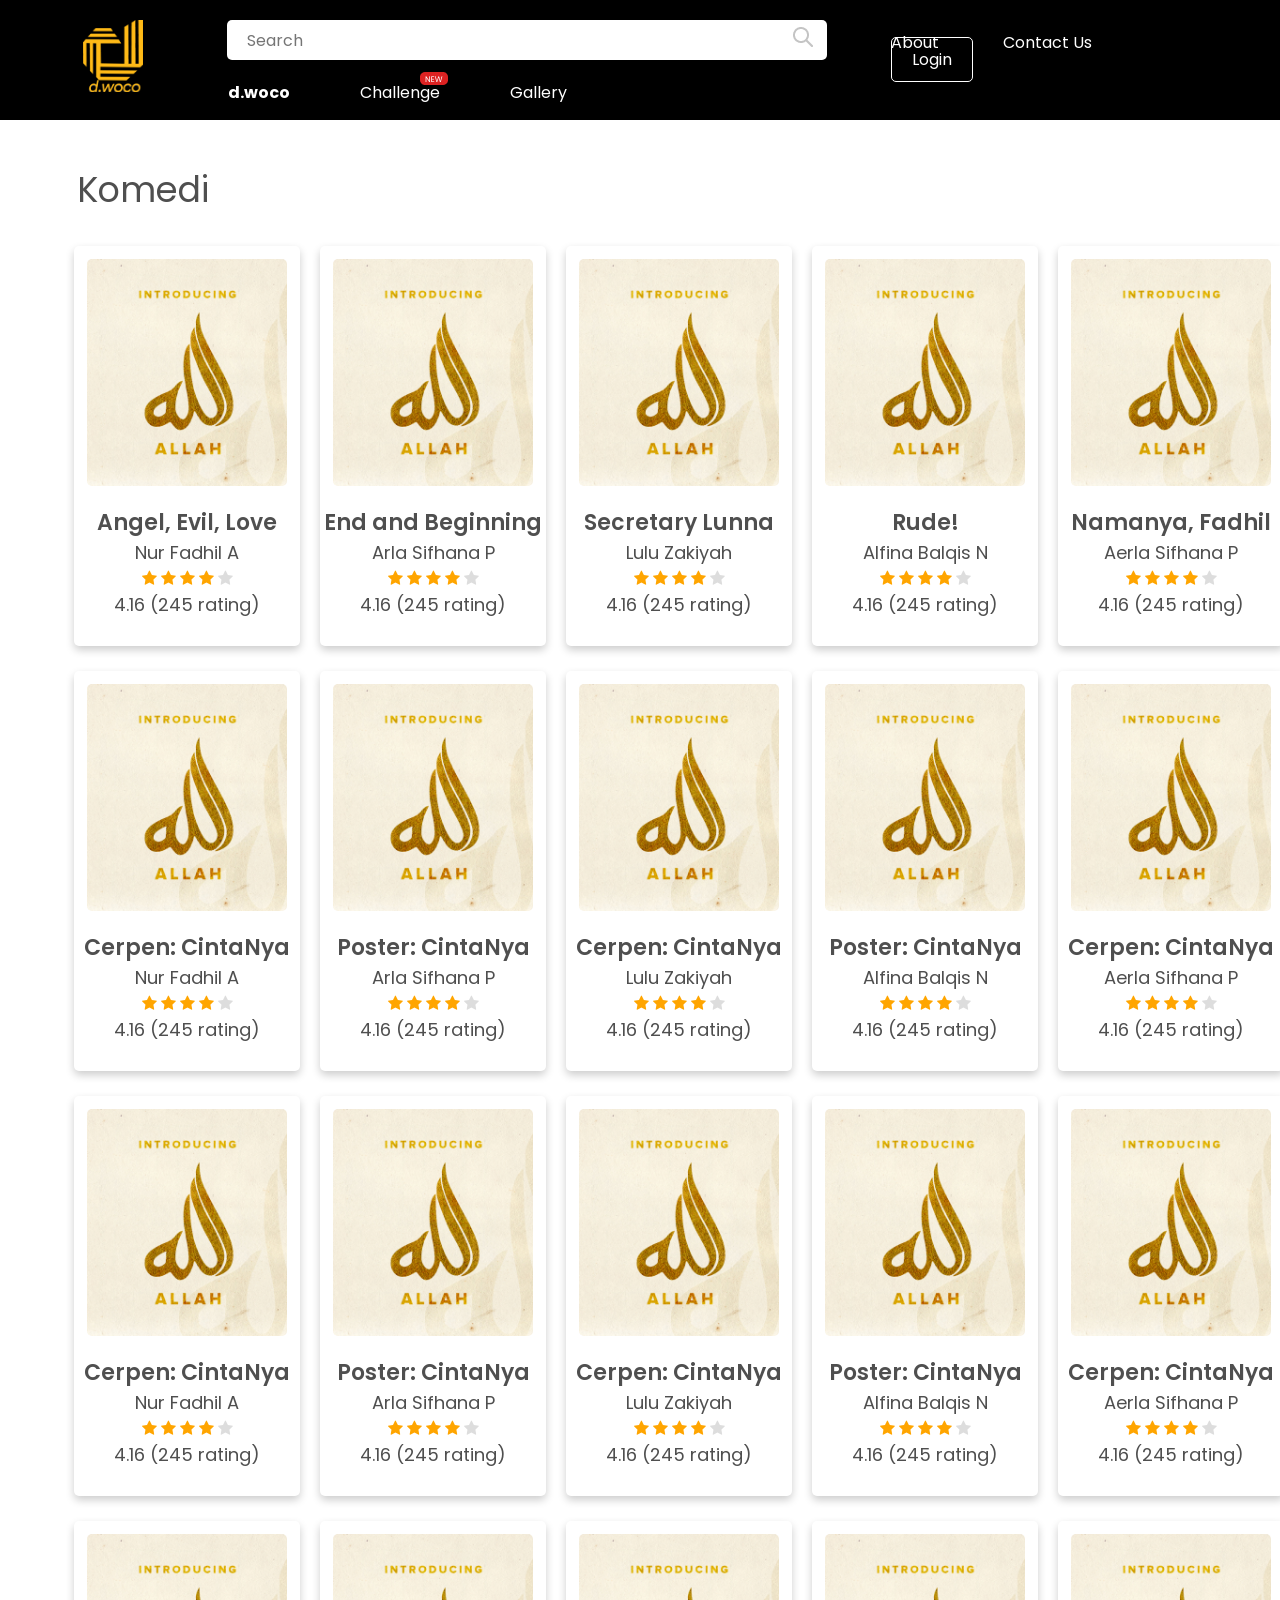
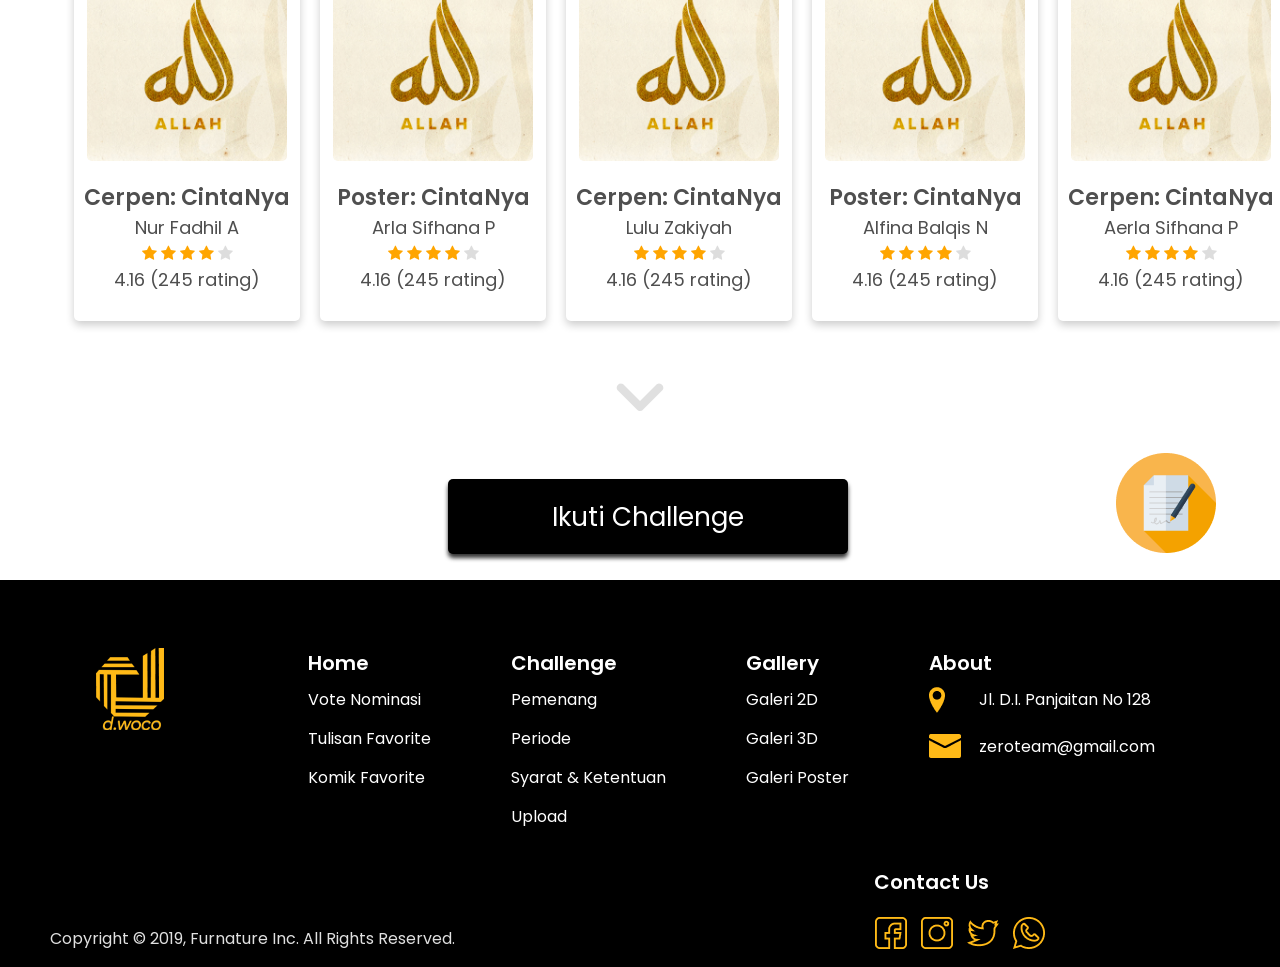
<file: komedi.html>
<!DOCTYPE html>
<html lang="en">
<head>
    <meta charset="UTF-8">
    <meta name="viewport" content="width=device-width, initial-scale=1.0">
    <meta http-equiv="X-UA-Compatible" content="ie=edge">
    <title>Komedi | d.woco</title>
    <link rel="shortcut icon" href="assets/img/logo.png" type="image/x-icon">
    <link rel="stylesheet" href="https://cdnjs.cloudflare.com/ajax/libs/font-awesome/4.7.0/css/font-awesome.min.css">
    <link rel="stylesheet" href="assets/drama.css">
</head>
<body>
    <nav>
        <ul>
            <li>
                <div class="logo">
                    <a href="index.html"><img src="assets/img/logo.png"></a>
                </div>
            </li>
            <li>
                <div class="search-content">
                    <input type="text" class="search" placeholder="Search" class="search">
                    <div class="image">
                        <img src="assets/img/search.png" alt="">
                    </div>
                </div>
            </li>
            <li><div class="about"><a href="tentang.html" class="about">About</a></div></li>
            <li><div class="about"><a href="#" class="about">Contact Us</a></div></li>
            <li>
                <div class="login"><a href="#" class="border">Login</a></div>
            </li>
        </ul>
    </nav>

    <nav class="tengah">
      <ul class="menu">
        <li><a href="index.html" class="active">d.woco</a>
        <ul class="sub-menu">
            <li><a href="bacaan.html">Bacaan</a></li>
            <li><a href="#">Ezelbruggece</a>
            <ul class="multi-sub">
                <li><a href="#">Matematika</a></li>
                <li><a href="#">Kimia</a></li>
            </ul>
            </li>
            <li><a href="#">Menulis</a>
             <ul class="multi-sub">
                <li><a href="#">Bacaan</a></li>
                <li><a href="#">Komik</a></li>
            </ul>
            </li>
            <li><a href="komik.html">Komik</a></li>
        </ul>
        </li>

        <li><a href="#">Challenge</a>
        <img src="assets/img/new.png" alt="" class="new">
        <ul class="sub-menu">
            <li><a href="#">Vote</a></li>
            <li><a href="syarat.html">Syarat & Ketentuan</a></li>
            <li><a href="upload.html">Upload</a></li>
            <li><a href="#">Pengumuman</a></li>
        </ul>
        </li>

        <li><a href="#">Gallery</a>
        <ul class="sub-menu">
            <li><a href="galeri 2D.html">Galeri 2D</a></li>
            <li><a href="galeri 3D.html">Galeri 3D</a></li>
            <li><a href="galeri poster.html">Galeri Poster</a></li>
        </ul>
        </li>
      </ul>
    </nav>

    <div class="center">
        <h2>Komedi</h2>
    </div>

    <div class="best-seller">
        <div class="card">
            <img src="assets/img/contoh.png">
            <h1>Angel, Evil, Love</h1>
            <p class="price">Nur Fadhil A</p>
            <div class="star">
                <span class="fa fa-star checked"></span>
                <span class="fa fa-star checked"></span>
                <span class="fa fa-star checked"></span>
                <span class="fa fa-star checked"></span>
                <span class="fa fa-star"></span>
            </div>
            <p>4.16 (245 rating)</p>
         </div>

         <div class="card">
            <img src="assets/img/contoh.png">
            <h1>End and Beginning</h1>
            <p class="price">Arla Sifhana P</p>
            <div class="star">
                <span class="fa fa-star checked"></span>
                <span class="fa fa-star checked"></span>
                <span class="fa fa-star checked"></span>
                <span class="fa fa-star checked"></span>
                <span class="fa fa-star"></span>
            </div>
            <p>4.16 (245 rating)</p>
         </div>

         <div class="card">
            <img src="assets/img/contoh.png">
            <h1>Secretary Lunna</h1>
            <p class="price">Lulu Zakiyah</p>
            <div class="star">
                <span class="fa fa-star checked"></span>
                <span class="fa fa-star checked"></span>
                <span class="fa fa-star checked"></span>
                <span class="fa fa-star checked"></span>
                <span class="fa fa-star"></span>
            </div>
            <p>4.16 (245 rating)</p>
         </div>

         <div class="card">
            <img src="assets/img/contoh.png">
            <h1>Rude!</h1>
            <p class="price">Alfina Balqis N</p>
            <div class="star">
                <span class="fa fa-star checked"></span>
                <span class="fa fa-star checked"></span>
                <span class="fa fa-star checked"></span>
                <span class="fa fa-star checked"></span>
                <span class="fa fa-star"></span>
            </div>
            <p>4.16 (245 rating)</p>
         </div>

         <div class="card">
            <img src="assets/img/contoh.png">
            <h1>Namanya, Fadhil</h1>
            <p class="price">Aerla Sifhana P</p>
            <div class="star">
                <span class="fa fa-star checked"></span>
                <span class="fa fa-star checked"></span>
                <span class="fa fa-star checked"></span>
                <span class="fa fa-star checked"></span>
                <span class="fa fa-star"></span>
            </div>
            <p>4.16 (245 rating)</p>
            </div>
    </div>
    <div class="best-seller">
        <div class="card">
            <img src="assets/img/contoh.png">
            <h1>Cerpen: CintaNya</h1>
            <p class="price">Nur Fadhil A</p>
            <div class="star">
                <span class="fa fa-star checked"></span>
                <span class="fa fa-star checked"></span>
                <span class="fa fa-star checked"></span>
                <span class="fa fa-star checked"></span>
                <span class="fa fa-star"></span>
            </div>
            <p>4.16 (245 rating)</p>
         </div>

         <div class="card">
            <img src="assets/img/contoh.png">
            <h1>Poster: CintaNya</h1>
            <p class="price">Arla Sifhana P</p>
            <div class="star">
                <span class="fa fa-star checked"></span>
                <span class="fa fa-star checked"></span>
                <span class="fa fa-star checked"></span>
                <span class="fa fa-star checked"></span>
                <span class="fa fa-star"></span>
            </div>
            <p>4.16 (245 rating)</p>
         </div>

         <div class="card">
            <img src="assets/img/contoh.png">
            <h1>Cerpen: CintaNya</h1>
            <p class="price">Lulu Zakiyah</p>
            <div class="star">
                <span class="fa fa-star checked"></span>
                <span class="fa fa-star checked"></span>
                <span class="fa fa-star checked"></span>
                <span class="fa fa-star checked"></span>
                <span class="fa fa-star"></span>
            </div>
            <p>4.16 (245 rating)</p>
         </div>

         <div class="card">
            <img src="assets/img/contoh.png">
            <h1>Poster: CintaNya</h1>
            <p class="price">Alfina Balqis N</p>
            <div class="star">
                <span class="fa fa-star checked"></span>
                <span class="fa fa-star checked"></span>
                <span class="fa fa-star checked"></span>
                <span class="fa fa-star checked"></span>
                <span class="fa fa-star"></span>
            </div>
            <p>4.16 (245 rating)</p>
         </div>

         <div class="card">
            <img src="assets/img/contoh.png">
            <h1>Cerpen: CintaNya</h1>
            <p class="price">Aerla Sifhana P</p>
            <div class="star">
                <span class="fa fa-star checked"></span>
                <span class="fa fa-star checked"></span>
                <span class="fa fa-star checked"></span>
                <span class="fa fa-star checked"></span>
                <span class="fa fa-star"></span>
            </div>
            <p>4.16 (245 rating)</p>
            </div>
    </div>

    <div class="best-seller">
        <div class="card">
            <img src="assets/img/contoh.png">
            <h1>Cerpen: CintaNya</h1>
            <p class="price">Nur Fadhil A</p>
            <div class="star">
                <span class="fa fa-star checked"></span>
                <span class="fa fa-star checked"></span>
                <span class="fa fa-star checked"></span>
                <span class="fa fa-star checked"></span>
                <span class="fa fa-star"></span>
            </div>
            <p>4.16 (245 rating)</p>
         </div>

         <div class="card">
            <img src="assets/img/contoh.png">
            <h1>Poster: CintaNya</h1>
            <p class="price">Arla Sifhana P</p>
            <div class="star">
                <span class="fa fa-star checked"></span>
                <span class="fa fa-star checked"></span>
                <span class="fa fa-star checked"></span>
                <span class="fa fa-star checked"></span>
                <span class="fa fa-star"></span>
            </div>
            <p>4.16 (245 rating)</p>
         </div>

         <div class="card">
            <img src="assets/img/contoh.png">
            <h1>Cerpen: CintaNya</h1>
            <p class="price">Lulu Zakiyah</p>
            <div class="star">
                <span class="fa fa-star checked"></span>
                <span class="fa fa-star checked"></span>
                <span class="fa fa-star checked"></span>
                <span class="fa fa-star checked"></span>
                <span class="fa fa-star"></span>
            </div>
            <p>4.16 (245 rating)</p>
         </div>

         <div class="card">
            <img src="assets/img/contoh.png">
            <h1>Poster: CintaNya</h1>
            <p class="price">Alfina Balqis N</p>
            <div class="star">
                <span class="fa fa-star checked"></span>
                <span class="fa fa-star checked"></span>
                <span class="fa fa-star checked"></span>
                <span class="fa fa-star checked"></span>
                <span class="fa fa-star"></span>
            </div>
            <p>4.16 (245 rating)</p>
         </div>

         <div class="card">
            <img src="assets/img/contoh.png">
            <h1>Cerpen: CintaNya</h1>
            <p class="price">Aerla Sifhana P</p>
            <div class="star">
                <span class="fa fa-star checked"></span>
                <span class="fa fa-star checked"></span>
                <span class="fa fa-star checked"></span>
                <span class="fa fa-star checked"></span>
                <span class="fa fa-star"></span>
            </div>
            <p>4.16 (245 rating)</p>
            </div>
    </div>

    <div class="best-seller">
        <div class="card">
            <img src="assets/img/contoh.png">
            <h1>Cerpen: CintaNya</h1>
            <p class="price">Nur Fadhil A</p>
            <div class="star">
                <span class="fa fa-star checked"></span>
                <span class="fa fa-star checked"></span>
                <span class="fa fa-star checked"></span>
                <span class="fa fa-star checked"></span>
                <span class="fa fa-star"></span>
            </div>
            <p>4.16 (245 rating)</p>
         </div>

         <div class="card">
            <img src="assets/img/contoh.png">
            <h1>Poster: CintaNya</h1>
            <p class="price">Arla Sifhana P</p>
            <div class="star">
                <span class="fa fa-star checked"></span>
                <span class="fa fa-star checked"></span>
                <span class="fa fa-star checked"></span>
                <span class="fa fa-star checked"></span>
                <span class="fa fa-star"></span>
            </div>
            <p>4.16 (245 rating)</p>
         </div>

         <div class="card">
            <img src="assets/img/contoh.png">
            <h1>Cerpen: CintaNya</h1>
            <p class="price">Lulu Zakiyah</p>
            <div class="star">
                <span class="fa fa-star checked"></span>
                <span class="fa fa-star checked"></span>
                <span class="fa fa-star checked"></span>
                <span class="fa fa-star checked"></span>
                <span class="fa fa-star"></span>
            </div>
            <p>4.16 (245 rating)</p>
         </div>

         <div class="card">
            <img src="assets/img/contoh.png">
            <h1>Poster: CintaNya</h1>
            <p class="price">Alfina Balqis N</p>
            <div class="star">
                <span class="fa fa-star checked"></span>
                <span class="fa fa-star checked"></span>
                <span class="fa fa-star checked"></span>
                <span class="fa fa-star checked"></span>
                <span class="fa fa-star"></span>
            </div>
            <p>4.16 (245 rating)</p>
         </div>

         <div class="card">
            <img src="assets/img/contoh.png">
            <h1>Cerpen: CintaNya</h1>
            <p class="price">Aerla Sifhana P</p>
            <div class="star">
                <span class="fa fa-star checked"></span>
                <span class="fa fa-star checked"></span>
                <span class="fa fa-star checked"></span>
                <span class="fa fa-star checked"></span>
                <span class="fa fa-star"></span>
            </div>
            <p>4.16 (245 rating)</p>
            </div>
    </div>
    <div class="bawah"><img src="assets/img/bawah.png" alt=""></div>
    <div class="contact"><img src="assets/img/contract.png" alt=""></div>
    <button><a href="syarat.html#syarat">Ikuti Challenge</a></button>
</body>
<footer>
        <div class="footer-box">
            <div class="footer-logo">
              <img src="assets/img/logo.png" alt="">
            </div>
    
            <div class="footer-content">
                <ul>
                    <li class="head">Home</li>
                    <li><a href="#">Vote Nominasi</a></li>
                    <li><a href="#">Tulisan Favorite</a></li>
                    <li><a href="#">Komik Favorite</a></li>
                </ul>
    
                <ul>
                    <li class="head">Challenge</li>
                    <li><a href="#">Pemenang</a></li>
                    <li><a href="#">Periode</a></li>
                    <li><a href="#">Syarat & Ketentuan</a></li>
                    <li><a href="#">Upload</a></li>
                </ul>
    
                <ul>
                    <li class="head">Gallery</li>
                    <li><a href="#">Galeri 2D</a></li>
                    <li><a href="#">Galeri 3D</a></li>
                    <li><a href="#">Galeri Poster</a></li>
                </ul>
            
                <ul>
                    <li class="head">About</li>
                    <li class="satu">
                        <div class="ya">
                            <img src="assets/img/location.png" alt="">
                        </div>
                        <div class="yaya">
                            <p>Jl. D.I. Panjaitan No 128</p>
                        </div>
                    </li>
                    <li class="satu">
                        <div class="ya"><img src="assets/img/email.png" alt=""></div>
                        <div class="yaya"><p>zeroteam@gmail.com</p></div>
                    </li>
                </ul>
              </div>
        </div>
</footer>

<section class="copyright">
        <div class="copy">
            Copyright &copy 2019, Furnature Inc. All Rights Reserved.
        </div>
        <div class="p">Contact Us</div>
        <div class="social-icon">
            <img src="assets/img/facebook.png" alt="">
            <img src="assets/img/instagram.png" alt="">
            <img src="assets/img/twitter.png" alt="">
            <img src="assets/img/whatsapp.png" alt="">
        </div>
</section>
</html>
</file>
<file: assets/style.css>
@import url('https://fonts.googleapis.com/css?family=Poppins:400,500,600,700&display=swap&subset=latin-ext');

*,html{
    padding: 0;
    margin: 0;
    font-family: 'Poppins', sans-serif;
    box-sizing: border-box;
    
}
body{
    margin: 0;
    padding: 0;
    width: 100%;
    height: 100%;
    overflow-x: hidden;
}

ul{
    list-style: none;
}

a {
    text-decoration: none;
}


/*Navbar*/
nav{
    position: relative;
    width: 100%;
    height: 120px;
    background-color: #000000;
}
nav ul{
    position: relative;
    margin-left: 4%;
    margin-right: 2%;
    top: 40px;
}
nav ul li{
    float: left;
    list-style: none;
    display: block;
    margin: 0 2em;
}

.logo img{
    position: relative;
    margin-right: 20px;
    width: 60px;
    margin-top: -20px;
}
.search-content{
    margin-top: -20px;
}
.search{
    width: 600px;
    height: 40px;
    border-radius: 5px;
    border: none;
    padding-left: 20px;
    font-size: 16px;
    font-weight: normal;
}
   
.image{
    margin-top: -35px;
    margin-left: 94%;
}

nav ul li a{
    text-decoration: none;
    color: #ffffff;
    top: 50px;
    font-size: 16px;
}

a.active{
    font-weight: bold;
}

.about{
    margin-top: -10px;
}

.login{
    margin-top: -8px;
}

.border{
  color: #ffffff;
  margin-top: 10px;
  border: 1px solid #ffffff;
  padding: 10px 20px;
  text-decoration: none;
  border-radius: 5px;
}

.tengah{
  position: relative;
  width: 100%;
  background-color: transparent;
}

.tengah ul{
  position: relative;
  float: left;
  margin-left: 17%;
  justify-content: center;
  align-content: center; 
  margin-top: -60px; 
  top: 30px;
}

.tengah ul li{
  text-align: center;
  list-style: none;
  display: block;
  margin: 0;
  margin-top: -10px;
}

.tengah ul li a{
  text-decoration: none;
  color: #ffffff;
  padding: 5px 60px 6px 10px;
}

.new{
    position: absolute;
    margin-left: -80px;
    margin-top: -8px;
}

.menu{
    display: block;
}

.menu li{
    display: inline-block;
    position: relative;
    z-index: 100;
}

.menu li a.active{
    font-weight: bold;
    background: #000;
}

.menu li:first-child{
    margin-left: 0;
}

.menu li a:hover,.menu li:hover>a {
    color: #fff;
    background: #000000;
}

.menu ul {
    visibility: hidden;
    opacity: 0;
    margin: 0;
    padding: 0;
    width: 280px;
    height: 200px;
    position: absolute;
    left: 0px;
    z-index: 99;
    transform: translate(0.20px);
    transition: all 0.2s ease-out;
}
.menu ul:after {
    bottom: 100%;
    left: 20%;
    border: solid transparent;
    content: " ";
    height: 0;
    width: 0;
    position: absolute;
    pointer-events: none;
    border-color: rgba(255, 255, 255, 0);
    border-bottom-color: #fff;
    border-width: 6px;
    margin-left: -6px;
}

.menu ul li {
    display: block;
    float: none;
    background: none;
    margin: 0;
    padding: 0;
}

.menu ul li a {
    font-size: 16px;
    font-weight: normal;
    display: block;
    color: #ffffff;
    background: #161616;
    text-align: left;
}

.menu ul li a:hover,.menu ul li:hover>a {
    background: #161616;
    color: #FFBA17;
    width: 280px;
}

.menu li:hover>ul {
    visibility: visible;
    opacity: 1;
    transform: translate(0,0);
}

.menu ul ul {
    left: 149px;
    top: 0px;
    visibility: hidden;
    opacity: 0;
    transform: translate(20px,20px);
    transition: all 0.2s ease-out;
}

.menu ul ul.multi-sub li a{
    width: 200px;
    margin-left: 130px;
}

.menu ul ul:after {
    left: 125px;
    top: 10%;
    border: solid transparent;
    content: " ";
    height: 0;
    width: 0;
    position: absolute;
    pointer-events: none;
    border-color: rgba(255, 255, 255, 0);
    border-right-color: #ffffff;
    border-width: 6px;
    margin-top: -6px;
}

.menu li>ul ul:hover {
    visibility: visible;
    opacity: 1;
    transform: translate(0,0);
}
@media (min-width: 768px) and (max-width: 979px) {
    .mainWrap {
        width: 768px;
    }

    .menu ul {
        top: 37px;
    }

    .menu li a {
        font-size: 12px;
    }

    a.homer {
        background: #374147;
    }
}


/*Slider*/
.mySlides {
  display: none;
  margin-top: -120px;
}

.slideshow-container img {
  vertical-align: middle;
}

.slideshow-container {
  max-width: 1295px;
  position: relative;
  margin: auto;
  padding-top: 2em;
}

.prev, .next {
  cursor: pointer;
  position: absolute;
  top: 50%;
  width: auto;
  padding: 16px;
  margin-top: -60px;
  color: white;
  font-weight: bold;
  font-size: 18px;
  transition: 0.6s ease;
  border-radius: 0 3px 3px 0;
  user-select: none;
}
.next {
  right: 0;
  border-radius: 3px 0 0 3px;
}

.prev:hover, .next:hover {
  background-color: rgba(0,0,0,0.8);
}


/* The dots/bullets/indicators */
.dot {
  cursor: pointer;
  height: 12px;
  width: 12px;
  margin: 5px;
  background-color: #E5E5E5;
  border-radius: 50%;
  display: inline-block;
  transition: background-color 0.6s ease;
}
  
.active, .dot:hover {
  background-color: #C4C4C4;
}
  
/* Fading animation */
.fade {
  -webkit-animation-name: fade;
  -webkit-animation-duration: 1.5s;
  animation-name: fade;
  animation-duration: 1.5s;
}
  
@-webkit-keyframes fade {
  from {opacity: .4} 
  to {opacity: 1}
}
  
@keyframes fade {
  from {opacity: .4} 
  to {opacity: 1}
}

.center h2{
    font-size: 35px;
    font-weight: 400;
    color: #4f4f4f;
    padding-bottom: 15px;
    margin-left: 6%;
}

.best-seller{
    position: relative;
    display: flex;
    flex-direction: row;
    margin: 25px 0;
    margin-left: 5%;
    margin-right: 35px;
}

.card {
  box-shadow: 0 4px 8px 0 rgba(0, 0, 0, 0.2);
  max-width: 230px;
  height: 400px;
  margin: 0 10px;
  border-radius: 5px;
  text-align: center;
  color: #4f4f4f;
}

.card h1{
  font-size: 22px;
  font-weight: 600;
}

.card p{
  font-size: 18px;
  font-weight: normal;
}

.card img{
    width: 200px;
    border-radius: 5px;
    margin: 13px;
}

.star .checked {
  color: orange;
}

.star span{
  color: #ddd;
}

.price {
  font-size: 18px;
}
.belum, .lanjut {
  cursor: pointer;
  position: absolute;
  top: 50%;
  width: auto;
  margin: 0 -40px;
  margin-top: -60px;
  color: #e0e0e0;
  font-weight: bold;
  font-size: 50px;
  transition: 0.3s ease;
  border-radius: 0 3px 3px 0;
  user-select: none;
}

.lanjut {
    right: 20px;
    border-radius: 3px 0 0 3px;
}
.belum:hover, .lanjut:hover {
    font-size: 60px;
}

.tulisan{
    position: relative;
    display: flex;
    flex-direction: row;
    margin: 50px 0;
    margin-left: 5%;
    margin-right: 35px;
}

.cards{
    box-shadow: 2px 8px 8px 2px rgba(0, 0, 0, 0.2);
    max-width: 620px;
    height: 350px;
    margin: 0 20px;
    border-radius: 5px;
    text-align: center;
    color: #4f4f4f;
    display: flex;
    flex-direction: row;
    justify-content: space-between;
}

.cards img{
    margin-left: 2em;
    margin-top: -50px;
}

.hantu h1{
    margin-top: 20px;
    margin-left: 20px;
    text-align: left;
    font-size: 24px;
    font-weight: 600;
}

.hantu p{
    margin-top: 10px;
    margin-left: 20px;
    text-align: left;
    font-size: 18px;
}
.button{
    background-color: #000000;
    width: 200px;
    height: 50px;
    border-radius: 5px;
    color: #fff;
    text-align: center;
    margin: 50px 20px;
    vertical-align: center;
}

.button p{
    font-size: 18px;
    font-weight: normal;
    text-align: center;
    margin: 0 10px;
    padding: 8px 0;
}

.komik{
    width: 100%;
    height: 500px;
    box-shadow: 2px 8px 8px 2px rgba(0, 0, 0, 0.2);
    background: #fff;
}

.fav {
    margin-left: 5%;
    width: 100%;
}

.fav img.foto{
    width: 1230px;
    margin-left: 1%;
}

.fav img.star{
    position: absolute;
    margin-top: 1%;
    left: 6%;
}
h2{
    color: #4f4f4f;
    font-weight: 400;
    margin-left: 1%;
}

.konten{
    color: #4f4f4f;
}

.konten h2{
    font-size: 24px;
    padding: 2px 0;
}

.konten p{
    font-size: 18px;
    margin-left: 1%;
}

.lanjut2 {
    cursor: pointer;
    position: absolute;
    top: 50%;
    width: auto;
    margin: 0 1em;
    margin-top: 1400px;
    color: #e0e0e0;
    font-weight: bold;
    font-size: 50px;
    transition: 0.3s ease;
    border-radius: 0 3px 3px 0;
    right: 50px;
    border-radius: 3px 0 0 3px;
    user-select: none;
}
.lanjut2:hover {
    font-size: 60px;
}

button{
    background: #000000;
    margin: 1em 0;
    margin-left: 35%;
    width: 400px;
    height: 75px;
    box-shadow: 0 4px 4px 0 rgba(0, 0, 0, 0.801);
    border: none;
    font-size: 26px;
    font-weight: 400;
    line-height: 6px;
    border-radius: 5px;
}

button a{
    color: #ffffff;
    text-align: center;
}

/*Footer*/
footer {
    width: 100%;
    background: #000000;
    height: 350px;
    padding: 0;
    margin: 0;
}
  
.footer-box{
    display: flex;
    flex-flow: row;
    margin: 0 3em;
    padding: 20px 0px 30px 0px;
}
  
.footer-logo{
    width: 100px;
    height: 100px;
    padding: 0;
    margin: 3em;
}
  
.footer-logo p{
    color: #ffffff;
    font-size: 18px;
    margin: 2em 0;
    text-align: center;
}
  
.footer-content{
    display: flex;
    flex-flow: row;
    margin: 3em 1.5em;
}
  
.footer-content .head{
    font-size: 20px;
    font-weight: 600;
    padding: 0;
    margin: 0 40px;
}
  
.footer-content ul li{
    margin: 0.25em 2.5em;
    padding: 5px 0;
    font-weight: normal;
    color: #ffffff;
}
  
.footer-content ul li a{
    color: #ffffff;
    font-size: 16px;
    font-weight: 400;
}

section.copyright{
    background: #000000;
    margin-top: -20px;
}

section.copyright>.social-icon{
    float: right;
    margin-right: 18%;
    margin-top: -50px;
}

.social-icon img{
    margin: 0 5px;
}
.copy{
    margin-left: 50px;
    color: #e0e0e0;
    margin-top: -20px;
    padding: 1em 0;
}
.p{
    color: #fff;
    font-size: 20px;
    font-weight: 600;
    margin-top: -100px;
    float: right;
    margin-right: 22.75%;
}

li.satu{
    display: flex;
    flex-direction: row;
}

li.satu .ya{
    width: 50px;
}
</file>
<file: assets/drama.css>
@import url('https://fonts.googleapis.com/css?family=Poppins:400,500,600,700&display=swap&subset=latin-ext');

*,html{
    padding: 0;
    margin: 0;
    font-family: 'Poppins', sans-serif;
    box-sizing: border-box;
    
}
body{
    margin: 0;
    padding: 0;
    width: 100%;
    height: 100%;
    overflow-x: hidden;
}

ul{
    list-style: none;
}

a {
    text-decoration: none;
}


/*Navbar*/
nav{
    position: relative;
    width: 100%;
    height: 120px;
    background-color: #000000;
}
nav ul{
    position: relative;
    margin-left: 4%;
    margin-right: 2%;
    top: 40px;
}
nav ul li{
    float: left;
    list-style: none;
    display: block;
    margin: 0 2em;
}

.logo img{
    position: relative;
    margin-right: 20px;
    width: 60px;
    margin-top: -20px;
}
.search-content{
    margin-top: -20px;
}
.search{
    width: 600px;
    height: 40px;
    border-radius: 5px;
    border: none;
    padding-left: 20px;
    font-size: 16px;
    font-weight: normal;
}
   
.image{
    margin-top: -35px;
    margin-left: 94%;
}

nav ul li a{
    text-decoration: none;
    color: #ffffff;
    top: 50px;
    font-size: 16px;
}

a.active{
    font-weight: bold;
}

.about{
    margin-top: -10px;
}

.login{
    margin-top: -8px;
}

.border{
  color: #ffffff;
  margin-top: 10px;
  border: 1px solid #ffffff;
  padding: 10px 20px;
  text-decoration: none;
  border-radius: 5px;
}

.tengah{
  position: relative;
  width: 100%;
  background-color: transparent;
}

.tengah ul{
  position: relative;
  float: left;
  margin-left: 17%;
  justify-content: center;
  align-content: center; 
  margin-top: -60px; 
  top: 30px;
}

.tengah ul li{
  text-align: center;
  list-style: none;
  display: block;
  margin: 0;
  margin-top: -10px;
}

.tengah ul li a{
  text-decoration: none;
  color: #ffffff;
  padding: 5px 60px 6px 10px;
}

.new{
    position: absolute;
    margin-left: -80px;
    margin-top: -8px;
}

.menu{
    display: block;
}

.menu li{
    display: inline-block;
    position: relative;
    z-index: 100;
}

.menu li a.active{
    font-weight: bold;
    background: #000;
}

.menu li:first-child{
    margin-left: 0;
}

.menu li a:hover,.menu li:hover>a {
    color: #fff;
    background: #000000;
}

.menu ul {
    visibility: hidden;
    opacity: 0;
    margin: 0;
    padding: 0;
    width: 280px;
    height: 200px;
    position: absolute;
    left: 0px;
    z-index: 99;
    transform: translate(0.20px);
    transition: all 0.2s ease-out;
}
.menu ul:after {
    bottom: 100%;
    left: 20%;
    border: solid transparent;
    content: " ";
    height: 0;
    width: 0;
    position: absolute;
    pointer-events: none;
    border-color: rgba(255, 255, 255, 0);
    border-bottom-color: #fff;
    border-width: 6px;
    margin-left: -6px;
}

.menu ul li {
    display: block;
    float: none;
    background: none;
    margin: 0;
    padding: 0;
}

.menu ul li a {
    font-size: 16px;
    font-weight: normal;
    display: block;
    color: #ffffff;
    background: #161616;
    text-align: left;
}

.menu ul li a:hover,.menu ul li:hover>a {
    background: #161616;
    color: #FFBA17;
    width: 280px;
}

.menu li:hover>ul {
    visibility: visible;
    opacity: 1;
    transform: translate(0,0);
}

.menu ul ul {
    left: 149px;
    top: 0px;
    visibility: hidden;
    opacity: 0;
    transform: translate(20px,20px);
    transition: all 0.2s ease-out;
}

.menu ul ul.multi-sub li a{
    width: 200px;
    margin-left: 130px;
}

.menu ul ul:after {
    left: 125px;
    top: 10%;
    border: solid transparent;
    content: " ";
    height: 0;
    width: 0;
    position: absolute;
    pointer-events: none;
    border-color: rgba(255, 255, 255, 0);
    border-right-color: #ffffff;
    border-width: 6px;
    margin-top: -6px;
}

.menu li>ul ul:hover {
    visibility: visible;
    opacity: 1;
    transform: translate(0,0);
}
@media (min-width: 768px) and (max-width: 979px) {
    .mainWrap {
        width: 768px;
    }

    .menu ul {
        top: 37px;
    }

    .menu li a {
        font-size: 12px;
    }

    a.homer {
        background: #374147;
    }
}
.center h2{
    font-size: 35px;
    font-weight: 400;
    color: #4f4f4f;
    margin-top: -6%;
    padding-bottom: 5px;
    margin-left: 6%;
}

.best-seller{
    position: relative;
    display: flex;
    flex-direction: row;
    margin: 25px 0;
    margin-left: 5%;
    margin-right: 35px;
}

.card {
  box-shadow: 0 4px 8px 0 rgba(0, 0, 0, 0.2);
  max-width: 230px;
  height: 400px;
  margin: 0 10px;
  border-radius: 5px;
  text-align: center;
  color: #4f4f4f;
}

.card h1{
  font-size: 22px;
  font-weight: 600;
}

.card p{
  font-size: 18px;
  font-weight: normal;
}

.card img{
    width: 200px;
    border-radius: 5px;
    margin: 13px;
}

.star .checked {
  color: orange;
}

.star span{
  color: #ddd;
}

.price {
  font-size: 18px;
}

.bawah{
    text-align: center;
}

.contact{
    float: right;
    margin-right: 4em;
}
.button{
    background-color: #000000;
    width: 200px;
    height: 50px;
    border-radius: 5px;
    color: #fff;
    text-align: center;
    margin: 50px 20px;
    vertical-align: center;
    box-shadow: 9px 0 0 8px pink;
}

.button p{
    font-size: 18px;
    font-weight: normal;
    text-align: center;
    margin: 0 10px;
    padding: 8px 0;
}

.komik{
    width: 100%;
    height: 500px;
    box-shadow: 2px 8px 8px 2px rgba(0, 0, 0, 0.2);
    background: #fff;
}

.fav {
    margin-left: 5%;
    width: 100%;
}

.fav img.foto{
    width: 1230px;
    margin-left: 1%;
}

.fav img.star{
    position: absolute;
    margin-top: 1%;
    left: 6%;
}
h2{
    color: #4f4f4f;
    font-weight: 400;
    margin-left: 1%;
}

.konten{
    color: #4f4f4f;
}

.konten h2{
    font-size: 24px;
    padding: 2px 0;
}

.konten p{
    font-size: 18px;
    margin-left: 1%;
}

.lanjut2 {
    cursor: pointer;
    position: absolute;
    top: 50%;
    width: auto;
    margin: 0 1em;
    margin-top: 1400px;
    color: #e0e0e0;
    font-weight: bold;
    font-size: 50px;
    transition: 0.3s ease;
    border-radius: 0 3px 3px 0;
    right: 50px;
    border-radius: 3px 0 0 3px;
    user-select: none;
}
.lanjut2:hover {
    font-size: 60px;
}

button{
    background: #000000;
    margin: 1em 0;
    margin-left: 35%;
    width: 400px;
    height: 75px;
    box-shadow: 0 4px 4px 0 rgba(0, 0, 0, 0.801);
    border: none;
    font-size: 26px;
    font-weight: 400;
    line-height: 6px;
    border-radius: 5px;
}

button a{
    color: #ffffff;
    text-align: center;
}

/*Footer*/
footer {
    width: 100%;
    background: #000000;
    height: 350px;
    padding: 0;
    margin: 0;
}
  
.footer-box{
    display: flex;
    flex-flow: row;
    margin: 0 3em;
    padding: 20px 0px 30px 0px;
}
  
.footer-logo{
    width: 100px;
    height: 100px;
    padding: 0;
    margin: 3em;
}
  
.footer-logo p{
    color: #ffffff;
    font-size: 18px;
    margin: 2em 0;
    text-align: center;
}
  
.footer-content{
    display: flex;
    flex-flow: row;
    margin: 3em 1.5em;
}
  
.footer-content .head{
    font-size: 20px;
    font-weight: 600;
    padding: 0;
    margin: 0 40px;
}
  
.footer-content ul li{
    margin: 0.25em 2.5em;
    padding: 5px 0;
    font-weight: normal;
    color: #ffffff;
}
  
.footer-content ul li a{
    color: #ffffff;
    font-size: 16px;
    font-weight: 400;
}

section.copyright{
    background: #000000;
    margin-top: -20px;
}

section.copyright>.social-icon{
    float: right;
    margin-right: 18%;
    margin-top: -50px;
}

.social-icon img{
    margin: 0 5px;
}
.copy{
    margin-left: 50px;
    color: #e0e0e0;
    margin-top: -20px;
    padding: 1em 0;
}
.p{
    color: #fff;
    font-size: 20px;
    font-weight: 600;
    margin-top: -100px;
    float: right;
    margin-right: 22.75%;
}

li.satu{
    display: flex;
    flex-direction: row;
}

li.satu .ya{
    width: 50px;
}
</file>
<file: assets/bacaan.css>
@import url('https://fonts.googleapis.com/css?family=Poppins:400,500,600,700&display=swap&subset=latin-ext');

*,html{
    padding: 0;
    margin: 0;
    font-family: 'Poppins', sans-serif;
    box-sizing: border-box;
    
}
body{
    margin: 0;
    padding: 0;
    width: 100%;
    height: 100%;
    overflow-x: hidden;
}

ul{
    list-style: none;
}

a {
    text-decoration: none;
}


/*Navbar*/
nav{
    position: relative;
    width: 100%;
    height: 120px;
    background-color: #000000;
}
nav ul{
    position: relative;
    margin-left: 4%;
    margin-right: 2%;
    top: 40px;
}
nav ul li{
    float: left;
    list-style: none;
    display: block;
    margin: 0 2em;
}

.logo img{
    position: relative;
    margin-right: 20px;
    width: 60px;
    margin-top: -20px;
}
.search-content{
    margin-top: -20px;
}
.search{
    width: 600px;
    height: 40px;
    border-radius: 5px;
    border: none;
    padding-left: 20px;
    font-size: 16px;
    font-weight: normal;
}
   
.image{
    margin-top: -35px;
    margin-left: 94%;
}

nav ul li a{
    text-decoration: none;
    color: #ffffff;
    top: 50px;
    font-size: 16px;
}

a.active{
    font-weight: bold;
}

.about{
    margin-top: -10px;
}

.login{
    margin-top: -8px;
}

.border{
  color: #ffffff;
  margin-top: 10px;
  border: 1px solid #ffffff;
  padding: 10px 20px;
  text-decoration: none;
  border-radius: 5px;
}

.tengah{
  position: relative;
  width: 100%;
  background-color: transparent;
}

.tengah ul{
  position: relative;
  float: left;
  margin-left: 17%;
  justify-content: center;
  align-content: center; 
  margin-top: -60px; 
  top: 30px;
}

.tengah ul li{
  text-align: center;
  list-style: none;
  display: block;
  margin: 0;
  margin-top: -10px;
}

.tengah ul li a{
  text-decoration: none;
  color: #ffffff;
  padding: 5px 60px 6px 10px;
}

.new{
    position: absolute;
    margin-left: -80px;
    margin-top: -8px;
}

.menu{
    display: block;
}

.menu li{
    display: inline-block;
    position: relative;
    z-index: 100;
}

.menu li a.active{
    font-weight: bold;
    background: #000;
}

.menu li:first-child{
    margin-left: 0;
}

.menu li a:hover,.menu li:hover>a {
    color: #fff;
    background: #000000;
}

.menu ul {
    visibility: hidden;
    opacity: 0;
    margin: 0;
    padding: 0;
    width: 280px;
    height: 200px;
    position: absolute;
    left: 0px;
    z-index: 99;
    transform: translate(0.20px);
    transition: all 0.2s ease-out;
}
.menu ul:after {
    bottom: 100%;
    left: 20%;
    border: solid transparent;
    content: " ";
    height: 0;
    width: 0;
    position: absolute;
    pointer-events: none;
    border-color: rgba(255, 255, 255, 0);
    border-bottom-color: #fff;
    border-width: 6px;
    margin-left: -6px;
}

.menu ul li {
    display: block;
    float: none;
    background: none;
    margin: 0;
    padding: 0;
}

.menu ul li a {
    font-size: 16px;
    font-weight: normal;
    display: block;
    color: #ffffff;
    background: #161616;
    text-align: left;
}

.menu ul li a:hover,.menu ul li:hover>a {
    background: #161616;
    color: #FFBA17;
    width: 280px;
}

.menu li:hover>ul {
    visibility: visible;
    opacity: 1;
    transform: translate(0,0);
}

.menu ul ul {
    left: 149px;
    top: 0px;
    visibility: hidden;
    opacity: 0;
    transform: translate(20px,20px);
    transition: all 0.2s ease-out;
}

.menu ul ul.multi-sub li a{
    width: 200px;
    margin-left: 130px;
}

.menu ul ul:after {
    left: 125px;
    top: 10%;
    border: solid transparent;
    content: " ";
    height: 0;
    width: 0;
    position: absolute;
    pointer-events: none;
    border-color: rgba(255, 255, 255, 0);
    border-right-color: #ffffff;
    border-width: 6px;
    margin-top: -6px;
}

.menu li>ul ul:hover {
    visibility: visible;
    opacity: 1;
    transform: translate(0,0);
}
@media (min-width: 768px) and (max-width: 979px) {
    .mainWrap {
        width: 768px;
    }

    .menu ul {
        top: 37px;
    }

    .menu li a {
        font-size: 12px;
    }

    a.homer {
        background: #374147;
    }
}

.center1{
    margin-top: -8%;
}

.center1 h2{
    font-size: 35px;
    font-weight: 400;
    color: #4f4f4f;
    padding: 20px 0;
    margin-left: 5%;
}

.center h2{
    font-size: 35px;
    font-weight: 400;
    color: #4f4f4f;
    padding: 20px 0;
    margin-left: 5%;
}
.best-seller{
    position: relative;
    display: flex;
    flex-direction: row;
    margin: 0;
    margin-left: 65px;
    margin-right: 75px;
}

.card {
  box-shadow: 0 4px 8px 0 rgba(0, 0, 0, 0.2);
  max-width: 230px;
  height: 400px;
  margin: 0 10px;
  border-radius: 5px;
  text-align: center;
  color: #4f4f4f;
}

.card h1{
  font-size: 22px;
  font-weight: 600;
}

.card p{
  font-size: 18px;
  font-weight: normal;
}

.card img{
    width: 200px;
    border-radius: 5px;
    margin: 13px;
}
.star .checked {
  color: orange;
}

.star span{
  color: #ddd;
}

.price {
  font-size: 18px;
}
.belum, .lanjut {
  cursor: pointer;
  position: absolute;
  top: 50%;
  width: auto;
  margin: 0 -40px;
  margin-top: -60px;
  color: #e0e0e0;
  font-weight: bold;
  font-size: 50px;
  transition: 0.3s ease;
  border-radius: 0 3px 3px 0;
  user-select: none;
}

.lanjut {
    right: -20px;
    border-radius: 3px 0 0 3px;
}
.belum:hover, .lanjut:hover {
    font-size: 60px;
}
button{
    background: #000000;
    margin: 2em 0;
    margin-left: 35%;
    width: 400px;
    height: 100px;
    box-shadow: 0 4px 4px 0 rgba(0, 0, 0, 0.801);
    border: none;
    font-size: 26px;
    font-weight: 600;
    line-height: 6px;
    border-radius: 5px;
    letter-spacing: 3px;
}

button a{
    color: #ffffff;
    text-align: center;
}
footer {
    width: 100%;
    background: #000000;
    height: 350px;
    padding: 0;
    margin: 0;
  }
  
  .footer-box{
    display: flex;
    flex-flow: row;
    margin: 0 3em;
    padding: 20px 0px 30px 0px;
  }
  
  .footer-logo{
    width: 100px;
    height: 100px;
    padding: 0;
    margin: 3em;
  }
  
  .footer-logo p{
    color: #ffffff;
    font-size: 18px;
    margin: 2em 0;
    text-align: center;
  }
  
  .footer-content{
    display: flex;
    flex-flow: row;
    margin: 3em 1.5em;
  }
  
  .footer-content .head{
    font-size: 20px;
    font-weight: 800;
    padding: 0;
    margin: 0 40px;
  }
  
  .footer-content ul li{
    margin: 0.25em 2.5em;
    padding: 5px 0;
    font-weight: normal;
    color: #ffffff;
    
  }
  
  .footer-content ul li a{
    color: #ffffff;
    font-size: 16px;
    font-weight: 400;
  }
  section.copyright{
    background: #000000;
    margin-top: -20px;
  }

  section.copyright>.social-icon{
    float: right;
    margin-right: 18%;
    margin-top: -50px;
  }

  .social-icon img{
      margin: 0 5px;
  }
  .copy{
      margin-left: 50px;
      color: #fff;
      margin-top: -20px;
      padding: 1em 0;
  }
.p{
    color: #fff;
    font-size: 20px;
    font-weight: 800;
    margin-top: -100px;
    float: right;
    margin-right: 22.75%;
}

li.satu{
    display: flex;
    flex-direction: row;
}

li.satu .ya{
    width: 50px;
}
</file>
<file: assets/beranda.css>
@import url('https://fonts.googleapis.com/css?family=Poppins:400,500,600,700&display=swap&subset=latin-ext');

*,html{
    padding: 0;
    margin: 0;
    font-family: 'Poppins', sans-serif;
    box-sizing: border-box;
    
}
body{
    margin: 0;
    padding: 0;
    width: 100%;
    height: 100%;
    overflow-x: hidden;
}

ul{
    list-style: none;
}

a {
    text-decoration: none;
}


/*Navbar*/
nav{
    position: relative;
    width: 100%;
    height: 120px;
    background-color: #000000;
}
nav ul{
    position: relative;
    margin-left: 4%;
    margin-right: 2%;
    top: 40px;
}
nav ul li{
    float: left;
    list-style: none;
    display: block;
    margin: 0 2em;
}

.logo img{
    position: relative;
    margin-right: 20px;
    width: 60px;
    margin-top: -20px;
}
.search-content{
    margin-top: -20px;
}
.search{
    width: 600px;
    height: 40px;
    border-radius: 5px;
    border: none;
    padding-left: 20px;
    font-size: 16px;
    font-weight: normal;
}
   
.image{
    margin-top: -35px;
    margin-left: 94%;
}

nav ul li a{
    text-decoration: none;
    color: #ffffff;
    top: 50px;
    font-size: 16px;
}

a.active{
    font-weight: bold;
}

.about{
    margin-top: -10px;
}

.login{
    margin-top: -8px;
}

.border{
  color: #ffffff;
  margin-top: 10px;
  border: 1px solid #ffffff;
  padding: 10px 20px;
  text-decoration: none;
  border-radius: 5px;
}

.tengah{
  position: relative;
  width: 100%;
  background-color: transparent;
}

.tengah ul{
  position: relative;
  float: left;
  margin-left: 17%;
  justify-content: center;
  align-content: center; 
  margin-top: -60px; 
  top: 30px;
}

.tengah ul li{
  text-align: center;
  list-style: none;
  display: block;
  margin: 0;
  margin-top: -10px;
}

.tengah ul li a{
  text-decoration: none;
  color: #ffffff;
  padding: 5px 60px 6px 10px;
}

.new{
    position: absolute;
    margin-left: -80px;
    margin-top: -8px;
}

.menu{
    display: block;
}

.menu li{
    display: inline-block;
    position: relative;
    z-index: 100;
}

.menu li a.active{
    font-weight: bold;
    background: #000;
}

.menu li:first-child{
    margin-left: 0;
}

.menu li a:hover,.menu li:hover>a {
    color: #fff;
    background: #000000;
}

.menu ul {
    visibility: hidden;
    opacity: 0;
    margin: 0;
    padding: 0;
    width: 280px;
    height: 200px;
    position: absolute;
    left: 0px;
    z-index: 99;
    transform: translate(0.20px);
    transition: all 0.2s ease-out;
}
.menu ul:after {
    bottom: 100%;
    left: 20%;
    border: solid transparent;
    content: " ";
    height: 0;
    width: 0;
    position: absolute;
    pointer-events: none;
    border-color: rgba(255, 255, 255, 0);
    border-bottom-color: #fff;
    border-width: 6px;
    margin-left: -6px;
}

.menu ul li {
    display: block;
    float: none;
    background: none;
    margin: 0;
    padding: 0;
}

.menu ul li a {
    font-size: 16px;
    font-weight: normal;
    display: block;
    color: #ffffff;
    background: #161616;
    text-align: left;
}

.menu ul li a:hover,.menu ul li:hover>a {
    background: #161616;
    color: #FFBA17;
    width: 280px;
}

.menu li:hover>ul {
    visibility: visible;
    opacity: 1;
    transform: translate(0,0);
}

.menu ul ul {
    left: 149px;
    top: 0px;
    visibility: hidden;
    opacity: 0;
    transform: translate(20px,20px);
    transition: all 0.2s ease-out;
}

.menu ul ul.multi-sub li a{
    width: 200px;
    margin-left: 130px;
}

.menu ul ul:after {
    left: 125px;
    top: 10%;
    border: solid transparent;
    content: " ";
    height: 0;
    width: 0;
    position: absolute;
    pointer-events: none;
    border-color: rgba(255, 255, 255, 0);
    border-right-color: #ffffff;
    border-width: 6px;
    margin-top: -6px;
}

.menu li>ul ul:hover {
    visibility: visible;
    opacity: 1;
    transform: translate(0,0);
}
@media (min-width: 768px) and (max-width: 979px) {
    .mainWrap {
        width: 768px;
    }

    .menu ul {
        top: 37px;
    }

    .menu li a {
        font-size: 12px;
    }

    a.homer {
        background: #374147;
    }
}

.mySlides {
  display: none;
  margin-top: -120px;
}

.slideshow-container img {
  vertical-align: middle;
}

.slideshow-container {
  max-width: 1295px;
  position: relative;
  margin: auto;
  padding-top: 2em;
}

.prev, .next {
  cursor: pointer;
  position: absolute;
  top: 50%;
  width: auto;
  padding: 16px;
  margin-top: -60px;
  color: white;
  font-weight: bold;
  font-size: 18px;
  transition: 0.6s ease;
  border-radius: 0 3px 3px 0;
  user-select: none;
}
.next {
  right: 0;
  border-radius: 3px 0 0 3px;
}

.prev:hover, .next:hover {
  background-color: rgba(0,0,0,0.8);
}


/* The dots/bullets/indicators */
.dot {
  cursor: pointer;
  height: 12px;
  width: 12px;
  margin: 5px;
  background-color: #E5E5E5;
  border-radius: 50%;
  display: inline-block;
  transition: background-color 0.6s ease;
}
  
.active, .dot:hover {
  background-color: #C4C4C4;
}
  
/* Fading animation */
.fade {
  -webkit-animation-name: fade;
  -webkit-animation-duration: 1.5s;
  animation-name: fade;
  animation-duration: 1.5s;
}
  
@-webkit-keyframes fade {
  from {opacity: .4} 
  to {opacity: 1}
}
  
@keyframes fade {
  from {opacity: .4} 
  to {opacity: 1}
}

.center h2{
    font-size: 35px;
    font-weight: 800;
    color: #4f4f4f;
    padding-bottom: 20px;
    margin-left: 5%;
}

.best-seller{
    position: relative;
    display: flex;
    flex-direction: row;
    margin: 25px 0;
    margin-left: 65px;
    margin-right: 75px;
}

.card {
  box-shadow: 0 4px 8px 0 rgba(0, 0, 0, 0.2);
  max-width: 230px;
  height: 400px;
  margin: 0 10px;
  border-radius: 5px;
  text-align: center;
  color: #4f4f4f;
}

.card h1{
  font-size: 22px;
  font-weight: 600;
}

.card p{
  font-size: 18px;
  font-weight: normal;
}

.card img{
    width: 200px;
    border-radius: 5px;
    margin: 13px;
}

.card2{
    box-shadow: 0 4px 8px 0 rgba(0, 0, 0, 0.2);
    width: 230px;
    height: 400px;
    margin: 0 10px;
    border-radius: 5px;
    text-align: center;
    color: #4f4f4f;
}

.card2 h1{
    font-size: 20px;
    color: #C4C4C4;
    text-align: center;
    padding: 8em 0;
}

.star .checked {
  color: orange;
}

.star span{
  color: #ddd;
}

.price {
  font-size: 18px;
}
.belum, .lanjut {
  cursor: pointer;
  position: absolute;
  top: 50%;
  width: auto;
  margin: 0 -40px;
  margin-top: -60px;
  color: #e0e0e0;
  font-weight: bold;
  font-size: 50px;
  transition: 0.3s ease;
  border-radius: 0 3px 3px 0;
  user-select: none;
}

.lanjut {
    right: -20px;
    border-radius: 3px 0 0 3px;
}
.belum:hover, .lanjut:hover {
    font-size: 60px;
}

.tulisan{
    position: relative;
    display: flex;
    flex-direction: row;
    margin: 50px 0;
    margin-left: 65px;
    margin-right: 75px;
}

.cards{
    box-shadow: 2px 8px 8px 2px rgba(0, 0, 0, 0.2);
    max-width: 620px;
    height: 335px;
    margin: 0 25px;
    border-radius: 5px;
    text-align: center;
    color: #4f4f4f;
    display: flex;
    flex-direction: row;
}

.cards img{
    margin-left: 2.5em;
    margin-top: -50px;
}

.hantu h1{
    margin-top: 20px;
    margin-left: 20px;
    text-align: left;
    font-size: 24px;
    font-weight: bold;
}

.hantu p{
    margin-top: 10px;
    margin-left: 20px;
    text-align: left;
    font-size: 18px;
}
.button{
    background-color: #000000;
    width: 200px;
    height: 50px;
    border-radius: 5px;
    color: #fff;
    text-align: center;
    margin: 30px 20px;
    vertical-align: center;
}

.button p{
    font-size: 18px;
    font-weight: normal;
    text-align: center;
    margin: 0 10px;
    padding: 8px 0;
}

.komik{
    width: 100%;
    height: 500px;
    box-shadow: 2px 8px 8px 2px rgba(0, 0, 0, 0.2);
    background: #fff;
}

.fav {
    margin-left: 5%;
    width: 100%;
}

.fav img.foto{
    width: 1250px;
}

.fav img.star{
    position: absolute;
    margin-top: 1%;
    left: 6%;
}

.konten{
    color: #4f4f4f;
}

.konten h2{
    font-size: 24px;
    padding: 2px 0;
}

.konten p{
    font-size: 18px;
}

button{
    background: #000000;
    margin: 1em 0;
    margin-left: 35%;
    width: 400px;
    height: 100px;
    box-shadow: 0 4px 4px 0 rgba(0, 0, 0, 0.801);
    border: none;
    font-size: 26px;
    font-weight: 600;
    line-height: 6px;
    border-radius: 5px;
    letter-spacing: 3px;
}

button a{
    color: #ffffff;
    text-align: center;
}
footer {
    width: 100%;
    background: #000000;
    height: 350px;
    padding: 0;
    margin: 0;
  }
  
  .footer-box{
    display: flex;
    flex-flow: row;
    margin: 0 3em;
    padding: 20px 0px 30px 0px;
  }
  
  .footer-logo{
    width: 100px;
    height: 100px;
    padding: 0;
    margin: 3em;
  }
  
  .footer-logo p{
    color: #ffffff;
    font-size: 18px;
    margin: 2em 0;
    text-align: center;
  }
  
  .footer-content{
    display: flex;
    flex-flow: row;
    margin: 3em 1.5em;
  }
  
  .footer-content .head{
    font-size: 20px;
    font-weight: 800;
    padding: 0;
    margin: 0 40px;
  }
  
  .footer-content ul li{
    margin: 0.25em 2.5em;
    padding: 5px 0;
    font-weight: normal;
    color: #ffffff;
    
  }
  
  .footer-content ul li a{
    color: #ffffff;
    font-size: 16px;
    font-weight: 400;
  }
  section.copyright{
    background: #000000;
    margin-top: -20px;
  }

  section.copyright>.social-icon{
    float: right;
    margin-right: 18%;
    margin-top: -50px;
  }

  .social-icon img{
      margin: 0 5px;
  }
  .copy{
      margin-left: 50px;
      color: #fff;
      margin-top: -20px;
      padding: 1em 0;
  }
.p{
    color: #fff;
    font-size: 20px;
    font-weight: 800;
    margin-top: -100px;
    float: right;
    margin-right: 22.75%;
}

li.satu{
    display: flex;
    flex-direction: row;
}

li.satu .ya{
    width: 50px;
}
</file>
<file: assets/cerpen.css>
@import url('https://fonts.googleapis.com/css?family=Poppins:400,500,600,700&display=swap&subset=latin-ext');

*,html{
    padding: 0;
    margin: 0;
    font-family: 'Poppins', sans-serif;
    box-sizing: border-box;
    
}
body{
    margin: 0;
    padding: 0;
    width: 100%;
    height: 100%;
    overflow-x: hidden;
}

ul{
    list-style: none;
}

a {
    text-decoration: none;
}


/*Navbar*/
nav{
    position: relative;
    width: 100%;
    height: 120px;
    background-color: #000000;
}
nav ul{
    position: relative;
    margin-left: 4%;
    margin-right: 2%;
    top: 40px;
}
nav ul li{
    float: left;
    list-style: none;
    display: block;
    margin: 0 2em;
}

.logo img{
    position: relative;
    margin-right: 20px;
    width: 60px;
    margin-top: -20px;
}
.search-content{
    margin-top: -20px;
}
.search{
    width: 600px;
    height: 40px;
    border-radius: 5px;
    border: none;
    padding-left: 20px;
    font-size: 16px;
    font-weight: normal;
}
   
.image{
    margin-top: -35px;
    margin-left: 94%;
}

nav ul li a{
    text-decoration: none;
    color: #ffffff;
    top: 50px;
    font-size: 16px;
}

a.active{
    font-weight: bold;
}

.about{
    margin-top: -10px;
}

.login{
    margin-top: -8px;
}

.border{
  color: #ffffff;
  margin-top: 10px;
  border: 1px solid #ffffff;
  padding: 10px 20px;
  text-decoration: none;
  border-radius: 5px;
}

.tengah{
  position: relative;
  width: 100%;
  background-color: transparent;
}

.tengah ul{
  position: relative;
  float: left;
  margin-left: 17%;
  justify-content: center;
  align-content: center; 
  margin-top: -60px; 
  top: 30px;
}

.tengah ul li{
  text-align: center;
  list-style: none;
  display: block;
  margin: 0;
  margin-top: -10px;
}

.tengah ul li a{
  text-decoration: none;
  color: #ffffff;
  padding: 5px 60px 6px 10px;
}

.new{
    position: absolute;
    margin-left: -80px;
    margin-top: -8px;
}

.menu{
    display: block;
}

.menu li{
    display: inline-block;
    position: relative;
    z-index: 100;
}

.menu li a.active{
    font-weight: bold;
    background: #000;
}

.menu li:first-child{
    margin-left: 0;
}

.menu li a:hover,.menu li:hover>a {
    color: #fff;
    background: #000000;
}

.menu ul {
    visibility: hidden;
    opacity: 0;
    margin: 0;
    padding: 0;
    width: 280px;
    height: 200px;
    position: absolute;
    left: 0px;
    z-index: 99;
    transform: translate(0.20px);
    transition: all 0.2s ease-out;
}
.menu ul:after {
    bottom: 100%;
    left: 20%;
    border: solid transparent;
    content: " ";
    height: 0;
    width: 0;
    position: absolute;
    pointer-events: none;
    border-color: rgba(255, 255, 255, 0);
    border-bottom-color: #fff;
    border-width: 6px;
    margin-left: -6px;
}

.menu ul li {
    display: block;
    float: none;
    background: none;
    margin: 0;
    padding: 0;
}

.menu ul li a {
    font-size: 16px;
    font-weight: normal;
    display: block;
    color: #ffffff;
    background: #161616;
    text-align: left;
}

.menu ul li a:hover,.menu ul li:hover>a {
    background: #161616;
    color: #FFBA17;
    width: 280px;
}

.menu li:hover>ul {
    visibility: visible;
    opacity: 1;
    transform: translate(0,0);
}

.menu ul ul {
    left: 149px;
    top: 0px;
    visibility: hidden;
    opacity: 0;
    transform: translate(20px,20px);
    transition: all 0.2s ease-out;
}

.menu ul ul.multi-sub li a{
    width: 200px;
    margin-left: 130px;
}

.menu ul ul:after {
    left: 125px;
    top: 10%;
    border: solid transparent;
    content: " ";
    height: 0;
    width: 0;
    position: absolute;
    pointer-events: none;
    border-color: rgba(255, 255, 255, 0);
    border-right-color: #ffffff;
    border-width: 6px;
    margin-top: -6px;
}

.menu li>ul ul:hover {
    visibility: visible;
    opacity: 1;
    transform: translate(0,0);
}
@media (min-width: 768px) and (max-width: 979px) {
    .mainWrap {
        width: 768px;
    }

    .menu ul {
        top: 37px;
    }

    .menu li a {
        font-size: 12px;
    }

    a.homer {
        background: #374147;
    }
}

.star .checked {
  color: orange;
}

.star span{
  color: #ddd;
}

.atas{
    margin-top: -6%;
    margin-left: 5%;
    display: flex;
    flex-direction: row;
}

.kiri{
    height: 200px;
}

.kiri ul{
    display: inline-block;
}

.kiri ul li{
    display: inline-block;
    margin: 1em 0.5em;
}

.kanan{
    margin-left: 8%;
    margin: 0;
}

.kanan h2{
    color: #4f4f4f;
    padding: 0 1em;
}

.kanan h3{
    color: #4f4f4f;
    margin-left: 3%;
    margin-top: 5%;
    padding: 0;
    font-size: 22px;
    font-weight: normal;
}

.nilai{
    display: flex;
    flex-direction: row;
    margin: 1em 0;
    margin-top: 8%;
    margin-left: 5%;
    width: 1000px;
}

.nilai .star{
    margin-right: 20%;
}

.nilai.isi{
    margin-left: 50%;
}

fieldset, label { margin: 0; padding: 0; }
.rating { 
    border: none;
    float: left;
  }
  
  .rating > input { display: none; } 
  .rating > label:before { 
    margin: 4px;
    font-size: 1.25em;
    font-family: FontAwesome;
    display: inline-block;
    content: "\f005";
  }
  
  .rating > .half:before { 
    content: "\f089";
    position: absolute;
  }
  
  .rating > label { 
    color: #ddd; 
   float: right; 
  }
  
  /***** CSS untuk hover nya *****/
  
  .rating > input:checked ~ label, /* memperlihatkan warna emas pada saat di klik */
  .rating:not(:checked) > label:hover, /* hover untuk star berikutnya */
  .rating:not(:checked) > label:hover ~ label { color: #FFD700;  } /* hover untuk star sebelumnya  */
  
  .rating > input:checked + label:hover, /* hover ketika mengganti rating */
  .rating > input:checked ~ label:hover,
  .rating > label:hover ~ input:checked ~ label, /* seleksi hover */
  .rating > input:checked ~ label:hover ~ label { color: #FFED85;  }

.calage{
    margin-left: -23%;
}
  .calage h2{
    color: 35px;
    padding: 10px;
    color: #4F4F4F;
    float: left;
}

.navbar-challenge{
 margin-left: 5%;
 width: 1200px;
 border-bottom: 1px solid #E0E0E0;
}

.navbar-challenge ul li{
 display: inline-block;
 margin-right: 2em;
 font-size: 24px;
 font-weight: 400;
 padding: 1em 0;
}

.navbar-challenge ul li a{
    color: #4F4F4F;
    font-size: 18px;
}

.navbar-challenge ul li a.active{
    background: #000000;
    color: #fff;
    padding: 0.5em 1em;
    font-size: 18px;
}

.nav-isi p.inline{
    width: 1000px;
    height: 250px;
    margin: 1em 0;
    margin-left: 5%;
}

.komentar h1{
    margin-top: 1em;
    color: #4F4F4F;
    margin-left: 5%;
}
.komen1 textarea{
  width: 1200px;
  height: 150px;
  margin: 1em 0;
  margin-left:5%;
  font-size: 18px;
}

.komen-box{
  margin: 1em 0;
  height: 200px;
  margin-left: 5%;
  display: flex;
  flex-direction: column;
}

.foto{
  width: 75px;
  height: 75px;
  margin: 0;
  padding: 0;
}

.atas{
  display: flex;
  flex-direction: row;
  margin: 0;
}

.isi{
  display: flex;
  flex-direction: row;
  justify-content: space-around;
  margin: 0 2%;
}

.atas p{
  width: 200px;
  margin: 0;
  padding: 0;
}

p.kim{
  color: #4F4F4F;
  font-size: 22px;
  font-weight: 600;
}

.atas p{
  color: #828282;
  font-size: 18px;
}

.content p{
    color: #828282;
    margin-left:5%;
}

.center{
  margin-top: -4em;
  margin-left: 9%;
  width: 200px;
}


.center p{
    margin-top: 20px;
  color: #4f4f4f;
  font-size: 16px;
  font-weight: normal;
  padding-bottom: 2em;
}

.icon{
  display: flex;
  flex-direction: row;
  width: 32px;
  height: 32px;
  margin-top: -20px;
  margin-left: 9%;
}

.icon p{
  margin-top: 0;
}

.bawah {
  margin-top: 2em;
  margin-left: 10%;
}

.bawah i{
  color: #DEBF28;
}

.bawah  p{
  font-size: 18px;
  color: #DEBF28;
  font-weight: 400;
  margin-top: -1.5em;
  margin-left: 1em;
}

footer {
    width: 100%;
    background: #000000;
    height: 350px;
    padding: 0;
    margin: 0;
}
  
.footer-box{
    display: flex;
    flex-flow: row;
    margin: 0 3em;
    padding: 20px 0px 30px 0px;
}
  
.footer-logo{
    width: 100px;
    height: 100px;
    padding: 0;
    margin: 3em;
}
  
.footer-logo p{
    color: #ffffff;
    font-size: 18px;
    margin: 2em 0;
    text-align: center;
}
  
.footer-content{
    display: flex;
    flex-flow: row;
    margin: 3em 1.5em;
}
  
.footer-content .head{
    font-size: 20px;
    font-weight: 600;
    padding: 0;
    margin: 0 40px;
}
  
.footer-content ul li{
    margin: 0.25em 2.5em;
    padding: 5px 0;
    font-weight: normal;
    color: #ffffff;
}
  
.footer-content ul li a{
    color: #ffffff;
    font-size: 16px;
    font-weight: 400;
}

section.copyright{
    background: #000000;
    margin-top: -20px;
}

section.copyright>.social-icon{
    float: right;
    margin-right: 18%;
    margin-top: -50px;
}

.social-icon img{
    margin: 0 5px;
}
.copy{
    margin-left: 50px;
    color: #e0e0e0;
    margin-top: -20px;
    padding: 1em 0;
}
.p{
    color: #fff;
    font-size: 20px;
    font-weight: 600;
    margin-top: -100px;
    float: right;
    margin-right: 22.75%;
}

li.satu{
    display: flex;
    flex-direction: row;
}

li.satu .ya{
    width: 50px;
}
</file>
<file: assets/ezel.css>
@import url('https://fonts.googleapis.com/css?family=Poppins:400,500,600,700&display=swap&subset=latin-ext');

*,html{
    padding: 0;
    margin: 0;
    font-family: 'Poppins', sans-serif;
    box-sizing: border-box;
    
}
body{
    margin: 0;
    padding: 0;
    width: 100%;
    height: 100%;
    overflow-x: hidden;
}

ul{
    list-style: none;
}

a {
    text-decoration: none;
}


/*Navbar*/
nav{
    position: relative;
    width: 100%;
    height: 120px;
    background-color: #000000;
}
nav ul{
    position: relative;
    margin-left: 4%;
    margin-right: 2%;
    top: 40px;
}
nav ul li{
    float: left;
    list-style: none;
    display: block;
    margin: 0 2em;
}

.logo img{
    position: relative;
    margin-right: 20px;
    width: 60px;
    margin-top: -20px;
}
.search-content{
    margin-top: -20px;
}
.search{
    width: 600px;
    height: 40px;
    border-radius: 5px;
    border: none;
    padding-left: 20px;
    font-size: 16px;
    font-weight: normal;
}
   
.image{
    margin-top: -35px;
    margin-left: 94%;
}

nav ul li a{
    text-decoration: none;
    color: #ffffff;
    top: 50px;
    font-size: 16px;
}

a.active{
    font-weight: bold;
}

.about{
    margin-top: -10px;
}

.login{
    margin-top: -8px;
}

.border{
  color: #ffffff;
  margin-top: 10px;
  border: 1px solid #ffffff;
  padding: 10px 20px;
  text-decoration: none;
  border-radius: 5px;
}

.tengah{
  position: relative;
  width: 100%;
  background-color: transparent;
}

.tengah ul{
  position: relative;
  float: left;
  margin-left: 17%;
  justify-content: center;
  align-content: center; 
  margin-top: -60px; 
  top: 30px;
}

.tengah ul li{
  text-align: center;
  list-style: none;
  display: block;
  margin: 0;
  margin-top: -10px;
}

.tengah ul li a{
  text-decoration: none;
  color: #ffffff;
  padding: 5px 60px 6px 10px;
}

.new{
    position: absolute;
    margin-left: -80px;
    margin-top: -8px;
}

.menu{
    display: block;
}

.menu li{
    display: inline-block;
    position: relative;
    z-index: 100;
}

.menu li a.active{
    font-weight: bold;
    background: #000;
}

.menu li:first-child{
    margin-left: 0;
}

.menu li a:hover,.menu li:hover>a {
    color: #fff;
    background: #000000;
}

.menu ul {
    visibility: hidden;
    opacity: 0;
    margin: 0;
    padding: 0;
    width: 280px;
    height: 200px;
    position: absolute;
    left: 0px;
    z-index: 99;
    transform: translate(0.20px);
    transition: all 0.2s ease-out;
}
.menu ul:after {
    bottom: 100%;
    left: 20%;
    border: solid transparent;
    content: " ";
    height: 0;
    width: 0;
    position: absolute;
    pointer-events: none;
    border-color: rgba(255, 255, 255, 0);
    border-bottom-color: #fff;
    border-width: 6px;
    margin-left: -6px;
}

.menu ul li {
    display: block;
    float: none;
    background: none;
    margin: 0;
    padding: 0;
}

.menu ul li a {
    font-size: 16px;
    font-weight: normal;
    display: block;
    color: #ffffff;
    background: #161616;
    text-align: left;
}

.menu ul li a:hover,.menu ul li:hover>a {
    background: #161616;
    color: #FFBA17;
    width: 280px;
}

.menu li:hover>ul {
    visibility: visible;
    opacity: 1;
    transform: translate(0,0);
}

.menu ul ul {
    left: 149px;
    top: 0px;
    visibility: hidden;
    opacity: 0;
    transform: translate(20px,20px);
    transition: all 0.2s ease-out;
}

.menu ul ul.multi-sub li a{
    width: 200px;
    margin-left: 130px;
}

.menu ul ul:after {
    left: 125px;
    top: 10%;
    border: solid transparent;
    content: " ";
    height: 0;
    width: 0;
    position: absolute;
    pointer-events: none;
    border-color: rgba(255, 255, 255, 0);
    border-right-color: #ffffff;
    border-width: 6px;
    margin-top: -6px;
}

.menu li>ul ul:hover {
    visibility: visible;
    opacity: 1;
    transform: translate(0,0);
}
@media (min-width: 768px) and (max-width: 979px) {
    .mainWrap {
        width: 768px;
    }

    .menu ul {
        top: 37px;
    }

    .menu li a {
        font-size: 12px;
    }

    a.homer {
        background: #374147;
    }
}

.center{
    margin-top: -5%;
}

footer {
    width: 100%;
    background: #000000;
    height: 350px;
    padding: 0;
    margin: 0;
}
  
.footer-box{
    display: flex;
    flex-flow: row;
    margin: 0 3em;
    padding: 20px 0px 30px 0px;
}
  
.footer-logo{
    width: 100px;
    height: 100px;
    padding: 0;
    margin: 3em;
}
  
.footer-logo p{
    color: #ffffff;
    font-size: 18px;
    margin: 2em 0;
    text-align: center;
}
  
.footer-content{
    display: flex;
    flex-flow: row;
    margin: 3em 1.5em;
}
  
.footer-content .head{
    font-size: 20px;
    font-weight: 600;
    padding: 0;
    margin: 0 40px;
}
  
.footer-content ul li{
    margin: 0.25em 2.5em;
    padding: 5px 0;
    font-weight: normal;
    color: #ffffff;
}
  
.footer-content ul li a{
    color: #ffffff;
    font-size: 16px;
    font-weight: 400;
}

section.copyright{
    background: #000000;
    margin-top: -20px;
}

section.copyright>.social-icon{
    float: right;
    margin-right: 18%;
    margin-top: -50px;
}

.social-icon img{
    margin: 0 5px;
}
.copy{
    margin-left: 50px;
    color: #e0e0e0;
    margin-top: -20px;
    padding: 1em 0;
}
.p{
    color: #fff;
    font-size: 20px;
    font-weight: 600;
    margin-top: -100px;
    float: right;
    margin-right: 22.75%;
}

li.satu{
    display: flex;
    flex-direction: row;
}

li.satu .ya{
    width: 50px;
}
</file>
<file: assets/galeri.css>
@import url('https://fonts.googleapis.com/css?family=Poppins:400,500,600,700&display=swap&subset=latin-ext');

*,html{
    padding: 0;
    margin: 0;
    font-family: 'Poppins', sans-serif;
    box-sizing: border-box;
    
}
body{
    margin: 0;
    padding: 0;
    width: 100%;
    height: 100%;
    overflow-x: hidden;
}

ul{
    list-style: none;
}

a {
    text-decoration: none;
}


/*Navbar*/
nav{
    position: relative;
    width: 100%;
    height: 120px;
    background-color: #000000;
}
nav ul{
    position: relative;
    margin-left: 4%;
    margin-right: 2%;
    top: 40px;
}
nav ul li{
    float: left;
    list-style: none;
    display: block;
    margin: 0 2em;
}

.logo img{
    position: relative;
    margin-right: 20px;
    width: 60px;
    margin-top: -20px;
}
.search-content{
    margin-top: -20px;
}
.search{
    width: 600px;
    height: 40px;
    border-radius: 5px;
    border: none;
    padding-left: 20px;
    font-size: 16px;
    font-weight: normal;
}
   
.image{
    margin-top: -35px;
    margin-left: 94%;
}

nav ul li a{
    text-decoration: none;
    color: #ffffff;
    top: 50px;
    font-size: 16px;
}

a.active{
    font-weight: bold;
}

.about{
    margin-top: -10px;
}

.login{
    margin-top: -8px;
}

.border{
  color: #ffffff;
  margin-top: 10px;
  border: 1px solid #ffffff;
  padding: 10px 20px;
  text-decoration: none;
  border-radius: 5px;
}

.tengah{
  position: relative;
  width: 100%;
  background-color: transparent;
}

.tengah ul{
  position: relative;
  float: left;
  margin-left: 17%;
  justify-content: center;
  align-content: center; 
  margin-top: -60px; 
  top: 30px;
}

.tengah ul li{
  text-align: center;
  list-style: none;
  display: block;
  margin: 0;
  margin-top: -10px;
}

.tengah ul li a{
  text-decoration: none;
  color: #ffffff;
  padding: 5px 60px 6px 10px;
}

.new{
    position: absolute;
    margin-left: -80px;
    margin-top: -8px;
}

.menu{
    display: block;
}

.menu li{
    display: inline-block;
    position: relative;
    z-index: 100;
}

.menu li a.active{
    font-weight: bold;
    background: #000;
}

.menu li:first-child{
    margin-left: 0;
}

.menu li a:hover,.menu li:hover>a {
    color: #fff;
    background: #000000;
}

.menu ul {
    visibility: hidden;
    opacity: 0;
    margin: 0;
    padding: 0;
    width: 280px;
    height: 200px;
    position: absolute;
    left: 0px;
    z-index: 99;
    transform: translate(0.20px);
    transition: all 0.2s ease-out;
}
.menu ul:after {
    bottom: 100%;
    left: 20%;
    border: solid transparent;
    content: " ";
    height: 0;
    width: 0;
    position: absolute;
    pointer-events: none;
    border-color: rgba(255, 255, 255, 0);
    border-bottom-color: #fff;
    border-width: 6px;
    margin-left: -6px;
}

.menu ul li {
    display: block;
    float: none;
    background: none;
    margin: 0;
    padding: 0;
}

.menu ul li a {
    font-size: 16px;
    font-weight: normal;
    display: block;
    color: #ffffff;
    background: #161616;
    text-align: left;
}

.menu ul li a:hover,.menu ul li:hover>a {
    background: #161616;
    color: #FFBA17;
    width: 280px;
}

.menu li:hover>ul {
    visibility: visible;
    opacity: 1;
    transform: translate(0,0);
}

.menu ul ul {
    left: 149px;
    top: 0px;
    visibility: hidden;
    opacity: 0;
    transform: translate(20px,20px);
    transition: all 0.2s ease-out;
}

.menu ul ul.multi-sub li a{
    width: 200px;
    margin-left: 130px;
}

.menu ul ul:after {
    left: 125px;
    top: 10%;
    border: solid transparent;
    content: " ";
    height: 0;
    width: 0;
    position: absolute;
    pointer-events: none;
    border-color: rgba(255, 255, 255, 0);
    border-right-color: #ffffff;
    border-width: 6px;
    margin-top: -6px;
}

.menu li>ul ul:hover {
    visibility: visible;
    opacity: 1;
    transform: translate(0,0);
}
@media (min-width: 768px) and (max-width: 979px) {
    .mainWrap {
        width: 768px;
    }

    .menu ul {
        top: 37px;
    }

    .menu li a {
        font-size: 12px;
    }

    a.homer {
        background: #374147;
    }
}

.galeri{
    margin-left: 5%;
    margin-top: -10%;
}

p{
    font-size: 22px;
    font-weight: normal;
}

h2{
    font-size: 24px;
    font-weight: 400;
    padding: 1em 0;
}

.galeri-card{
    margin: 1em 3.5em;
    display: flex;
    
}

.galeri-card img{
    transition: 1s;
    padding: 15px;
    width: 300px;
}
.galeri-card img:hover{
 filter: grayscale(100%);
  transform:scale(1.1);
}

hr{
    border: 1px solid #E0E0E0;
    width: auto;
    margin: 2em 4.5em;
}

.kosong{
    width: 100%;
    height: 155px;
}

footer {
  width: 100%;
  background: #000000;
  height: 350px;
  padding: 0;
  margin: 0;
}

.footer-box{
  display: flex;
  flex-flow: row;
  margin: 0 3em;
  padding: 20px 0px 30px 0px;
}

.footer-logo{
  width: 100px;
  height: 100px;
  padding: 0;
  margin: 3em;
}

.footer-logo p{
  color: #ffffff;
  font-size: 18px;
  margin: 2em 0;
  text-align: center;
}

.footer-content{
  display: flex;
  flex-flow: row;
  margin: 3em 1.5em;
}

.footer-content .head{
  font-size: 20px;
  font-weight: 600;
  padding: 0;
  margin: 0 40px;
}

.footer-content ul li{
  margin: 0.25em 2.5em;
  padding: 5px 0;
  font-weight: normal;
  color: #ffffff;
}

.footer-content ul li a{
  color: #ffffff;
  font-size: 16px;
  font-weight: 400;
}

section.copyright{
  background: #000000;
  margin-top: -20px;
}

section.copyright>.social-icon{
  float: right;
  margin-right: 18%;
  margin-top: -50px;
}

.social-icon img{
  margin: 0 5px;
}
.copy{
  margin-left: 50px;
  color: #e0e0e0;
  margin-top: -20px;
  padding: 1em 0;
}
.p{
  color: #fff;
  font-size: 20px;
  font-weight: 600;
  margin-top: -100px;
  float: right;
  margin-right: 22.75%;
}

li.satu{
  display: flex;
  flex-direction: row;
}

li.satu .ya{
  width: 50px;
}
</file>
